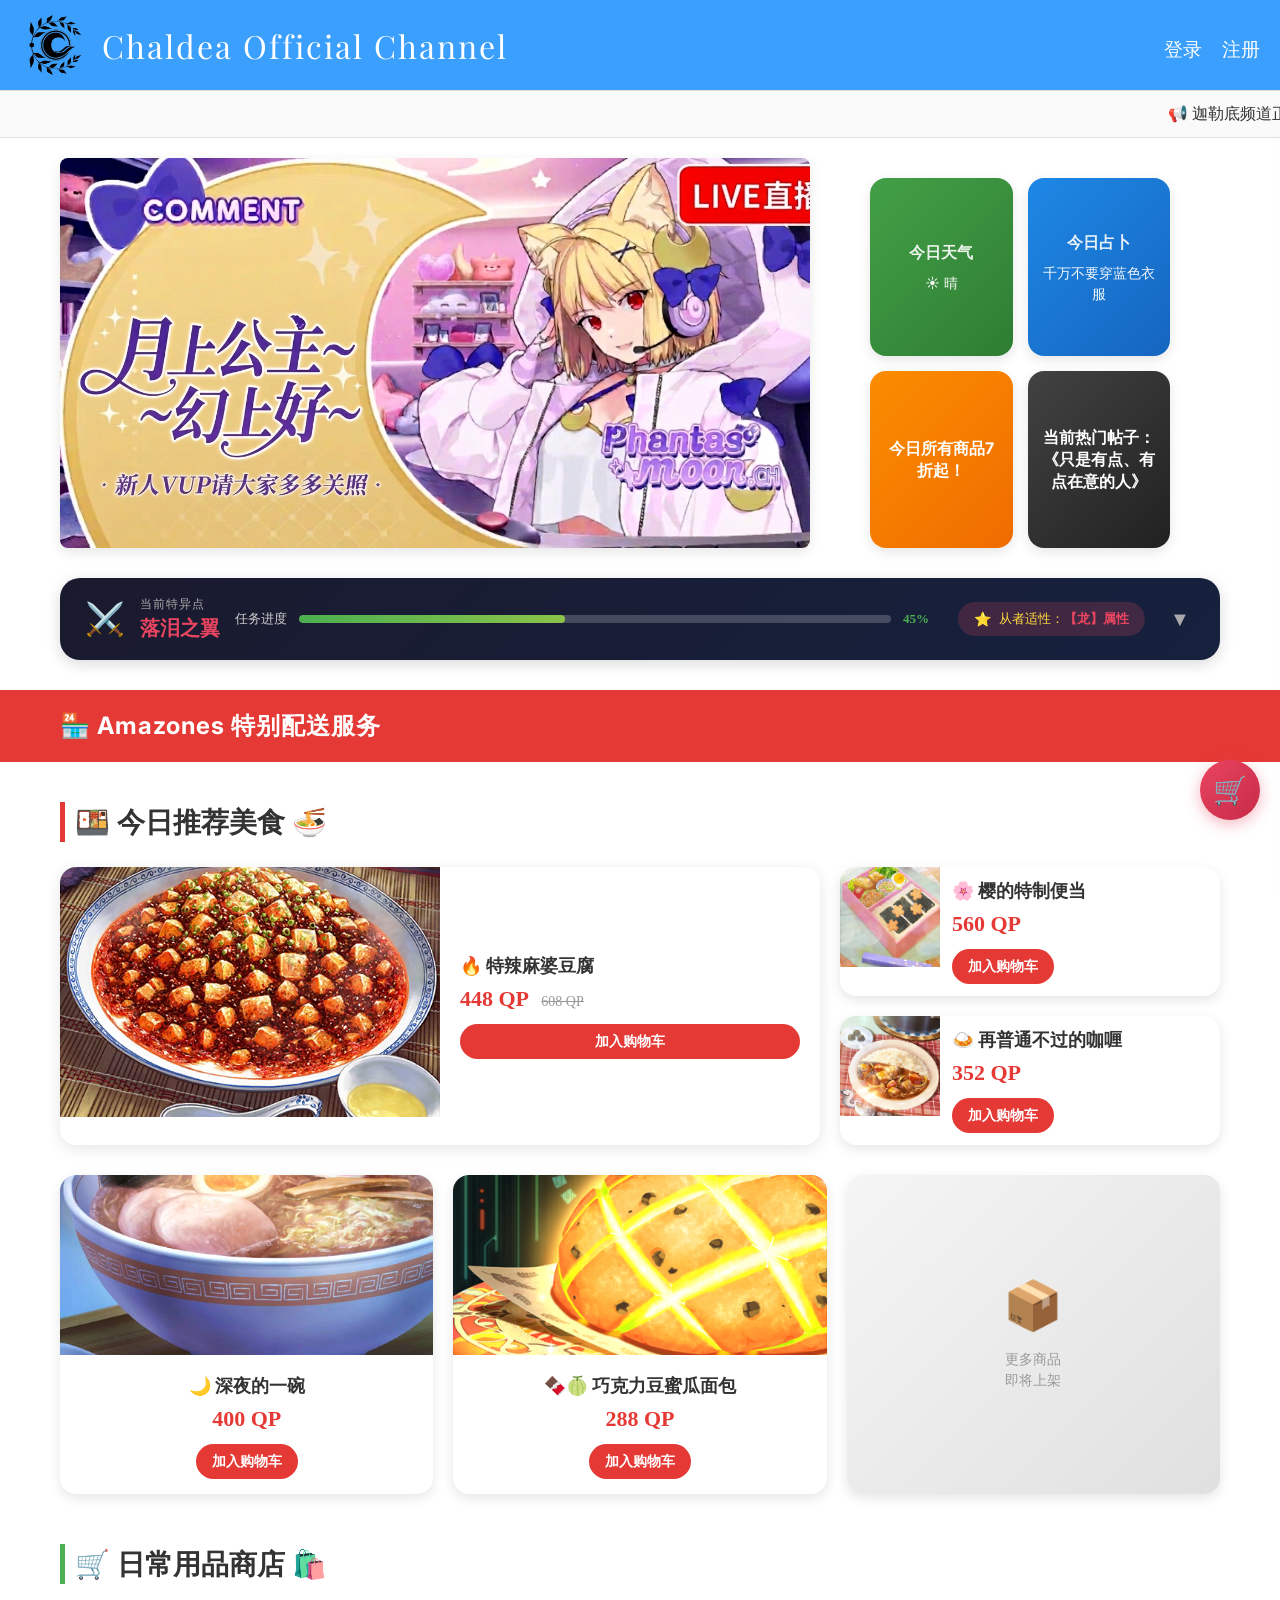
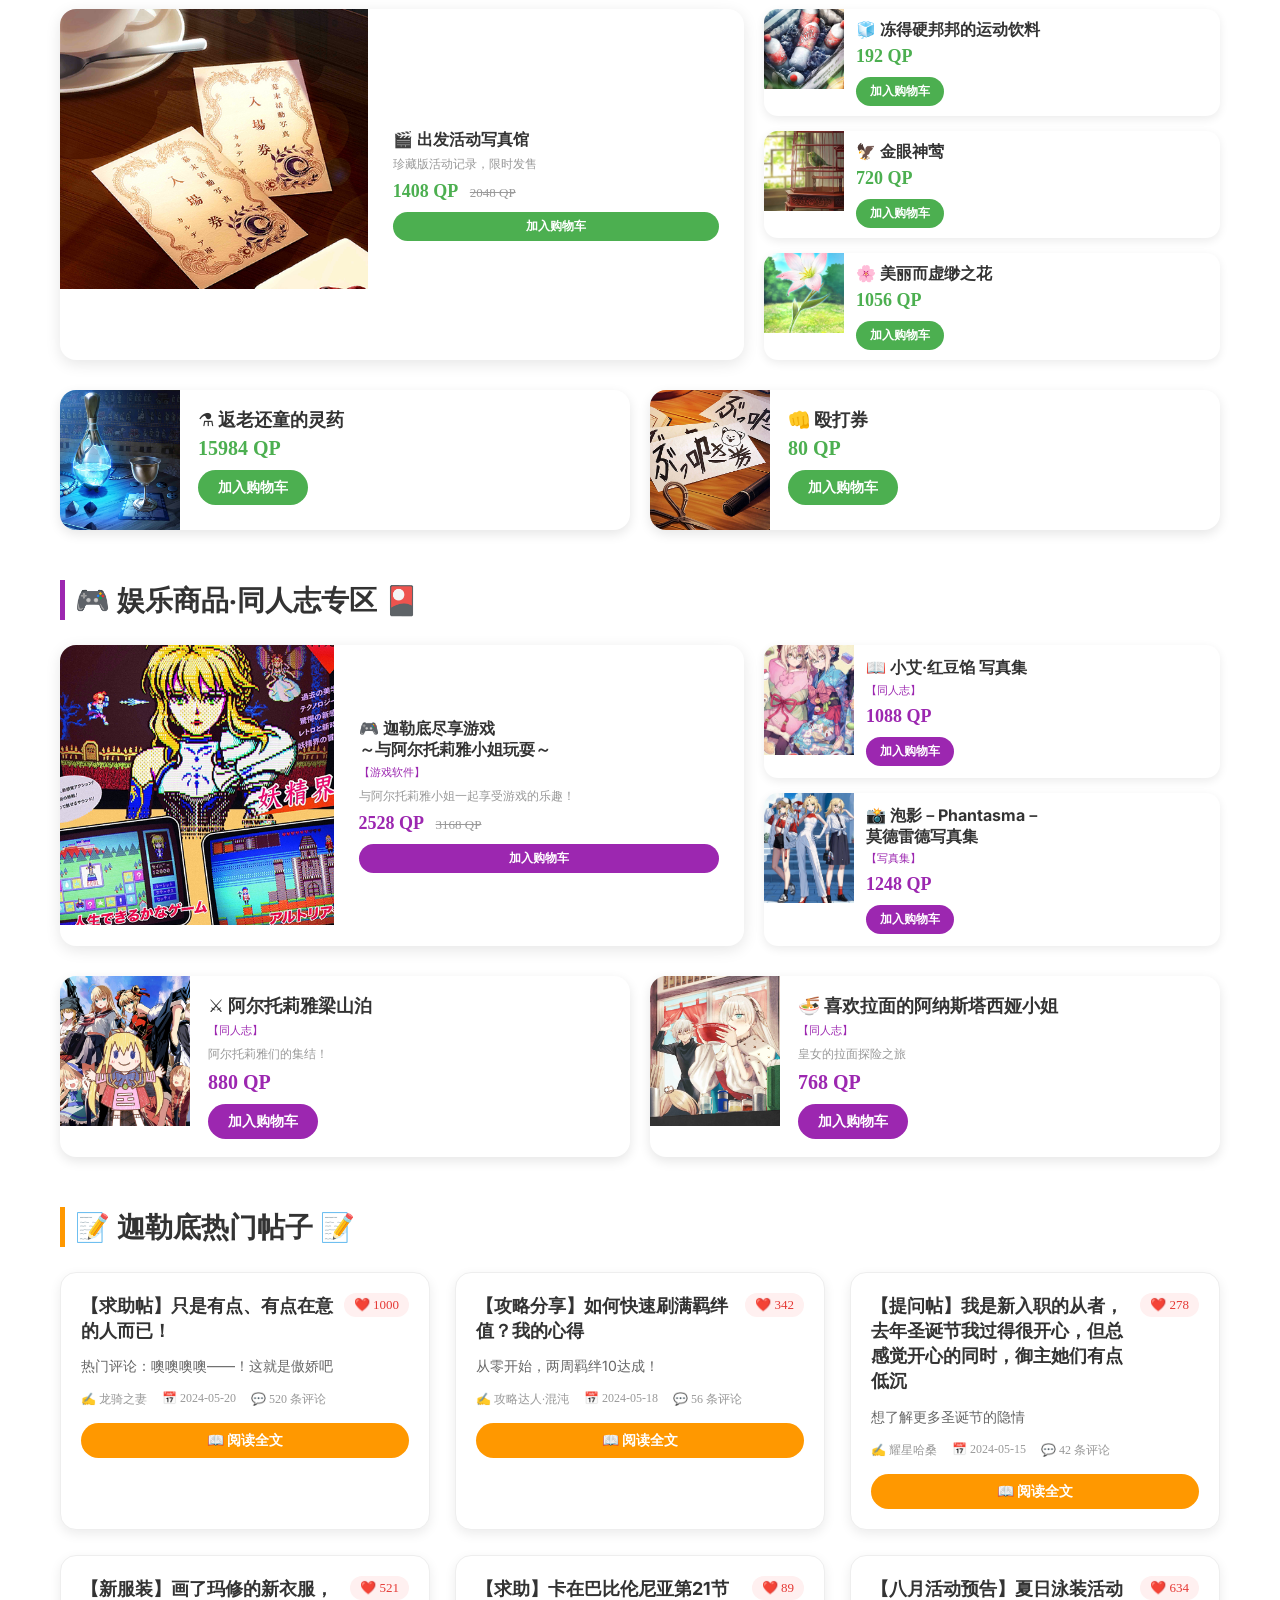
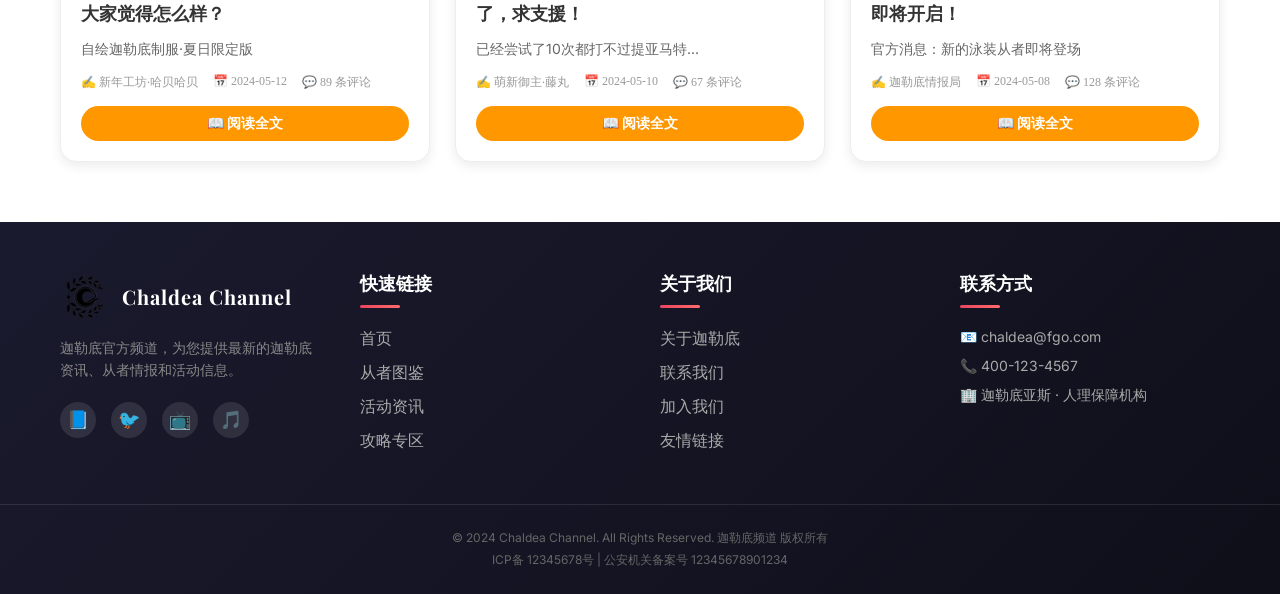
<file: index.html>
<!DOCTYPE html>
<html lang="zh-cn">
<head>
    <meta charset="UTF-8">
    <meta name="viewport" content="width=device-width, initial-scale=1.0">
    <title>Chaldea Channel-迦勒底频道</title>
    
    <!-- 设置网站图标（favicon） -->
    <link rel="icon" type="image/png" href="images/迦勒底.png">
    <link rel="shortcut icon" type="image/png" href="images/迦勒底.png">
    
    <!-- 引入外部CSS文件 -->
    <link rel="stylesheet" href="css/web.css">
    
    <style>
        * {
            margin: 0;
            padding: 0;
            box-sizing: border-box;
        }

        html, body {
            width: 100%;
            height: 100%;
            margin: 0;
            padding: 0;
            border: 0;
        }

        body {
            background-color: #ffffff;
            padding: 0;
            margin: 0;
            display: block;
            overflow-x: hidden;
        }

        .top-blue-bar {
            width: 100%;
            height: 90px; /* 修改：从60px增加到90px，避免图片溢出 */
            background-color: rgb(58, 159, 253);
            margin: 0;
            padding: 0;
            border: none;
            display: block;
            position: relative;
        }
        
        /* 修复图片高度和定位 */
        .logo-img {
            height: 70px;
            width: 70px;
            display: block;
            object-fit: contain; /* 保证图片比例 */
        }

        /* 优化移动端显示 */
        @media (max-width: 768px) {
            .channel-name {
                font-size: 20px !important;
            }
            .nav-link {
                font-size: 14px !important;
            }
            .nav-left {
                gap: 8px !important;
            }
        }

    </style>
</head>
<body>
    <div class="top-blue-bar">
        <!-- 左侧图片 -->
        <div class="nav-left">
            <img src="images/迦勒底.png" alt="迦勒底" class="logo-img">
            <span class="channel-name">Chaldea Official Channel</span>
        </div>
        <!-- 右侧登录注册 -->
        <div class="nav-right">
            <a href="#" class="nav-link">登录</a>
            <a href="#" class="nav-link">注册</a>
        </div>
    </div>

     <!-- BB倒计时 -->
<div id="bb-countdown-badge" style="
    display: none; 
    position: fixed; 
    top: 15px; 
    left: 50%; 
    transform: translateX(-50%); 
    background-color: #ff0033; 
    color: #ffffff; 
    padding: 10px 25px; 
    font-family: 'Courier New', Courier, monospace; 
    font-size: 22px; 
    font-weight: bold; 
    border-radius: 30px; 
    box-shadow: 0 4px 15px rgba(255, 0, 51, 0.5); 
    z-index: 99999; 
    align-items: center; 
    gap: 8px;
    letter-spacing: 1px;
    animation: pulse-border 1.5s infinite;
">
    <span id="bb-timer-text">00:15</span>
</div>

<style>
@keyframes pulse-border {
    0% { box-shadow: 0 4px 15px rgba(255, 0, 51, 0.5); transform: translateX(-50%) scale(1); }
    50% { box-shadow: 0 4px 25px rgba(255, 0, 51, 0.9); transform: translateX(-50%) scale(1.05); }
    100% { box-shadow: 0 4px 15px rgba(255, 0, 51, 0.5); transform: translateX(-50%) scale(1); }
}
</style>


    <!-- 滚动报幕区域 -->
    <div class="news-ticker">
        <div class="ticker-container">
            <div class="ticker-content" id="tickerContent">
                <span class="news-item">📢 迦勒底频道正式上线！感谢各位从者和御主的支持！</span>
                <span class="news-separator">✦</span>
                <span class="news-item">近日，御主藤丸立香昏迷在床上，其从者皆来探望，等御主醒来时竞在其枕边意外发现一个圣杯，御主表示我不到发生了什么</span>
                <span class="news-separator">✦</span>
                <span class="news-item">5月上旬，阿拉什、诸葛孔明和卡斯特因过度劳累而病倒，再次提醒广大从者们要注意身体</span>
                <span class="news-separator">✦</span>
                <span class="news-item">所长奥尔加玛丽、浅上藤乃、紫苑等人在特异点举行了炙烤蘑菇宴会，感兴趣的从者们可联系：11110000</span>
                <span class="news-separator">✦</span>
                <span class="news-item">爱尔奎特与希耶尔因小事在食堂争执了起来，饭堂员工卫宫好不容易劝阻了二人，事后希耶尔开心地吃起了咖喱并分享给爱尔奎特，爱尔奎特却言："我不吃咖喱。"双方再起了争执。</span>
                <span class="news-separator">✦</span>
                <span class="news-item">5月中旬，莉莉丝和玛修起了争执，二人在灵子模拟室打的不相上下，最后因莉莉丝一直用言语挑衅玛修，被玛修一个光炮打飞了</span>
                <span class="news-separator">✦</span>
                <span class="news-item">去年12月起，迦勒底各处出现许多类似猫的生物，形象酷似爱尔奎特，但爱尔奎特表示："欸~ 完全不知道这是什么生物呢 不过确实和我相像"经过迦勒底的一番调查，确认该生物名为喵姬</span>
                <span class="news-separator">✦</span>
                <span class="news-item">达芬奇亲提醒您，一定要小心网站上来路不明的商品销售信息，以免造成损失！</span>
                <span class="news-separator">✦</span>
                <span class="news-item">听闻最近出现的特异点里有死徒出现，希耶尔干劲满满地赶往特异点，但似乎没发现死徒的踪迹。据本人说："我只记得到达之后不小心碾碎了什么东西，原来那个就是死徒吗？"</span>
                <span class="news-separator">✦</span>
            </div>
        </div>
    </div>

    <!-- 轮播图和功能块行容器 -->
    <div class="content-row">
        <!-- 轮播图区域 -->
        <div class="carousel-section">
            <div class="carousel-container">
                <div class="carousel-wrapper" id="carouselWrapper">

                    <div class="carousel-slide">
                        <a href="live.html">
                            <img src="images/轮换_直播.png" alt="直播间">
                        </a>
                    </div>

                    <div class="carousel-slide">
                        <img src="images/轮换_旅游.png" alt="玛修">
                    </div>
                </div>
            </div>
        </div>

         <!-- 功能矩形块区域 -->
        <div class="feature-grid">
            <div class="feature-item feature-green">
                <div class="weather-text">
                    <div class="weather-title">今日天气</div>
                    <div class="weather-info">☀️ 晴</div>
                </div>
            </div>
            <div class="feature-item feature-blue">
                <div class="zhanbu-text">
                    <div class="weather-title">今日占卜</div>
                    <div class="weather-info">千万不要穿蓝色衣服</div>
                </div>
            </div>
            <div class="feature-item feature-yellow">今日所有商品7折起！</div>
            <div class="feature-item feature-black">当前热门帖子：《只是有点、有点在意的人》</div>
        </div>  <!-- ← 这里要闭合 feature-grid -->
    </div>  <!-- ← 这里要闭合 content-row -->


    <!-- 迦勒底作战任务板块（可折叠） -->
    <div class="mission-board">
        <!-- 折叠按钮区域 - 始终可见 -->
        <div class="mission-collapse-header" id="missionHeader">
            <div class="mission-preview">
                <div class="preview-left">
                    <span class="mission-icon">⚔️</span>
                    <div class="preview-info">
                        <div class="preview-title">当前特异点</div>
                        <div class="preview-name">落泪之翼</div>
                    </div>
                </div>
                <div class="preview-center">
                    <div class="preview-progress">
                        <span class="progress-text">任务进度</span>
                        <div class="progress-bar-small">
                            <div class="progress-fill-small" style="width: 45%;"></div>
                        </div>
                        <span class="progress-percent">45%</span>
                    </div>
                </div>
                <div class="preview-right">
                    <div class="preview-suitability">
                        <span class="suitability-icon">⭐</span>
                        <span class="suitability-text">从者适性：<strong>【龙】属性</strong></span>
                    </div>
                    <div class="collapse-icon" id="collapseIcon">▼</div>
                </div>
            </div>
        </div>
        
        <!-- 详细内容 - 默认隐藏 -->
        <div class="mission-detail" id="missionDetail">
            <div class="mission-content">
                <!-- 左侧：特异点信息 -->
                <div class="mission-info">
                    <div class="info-card">
                        <div class="info-label">📌 当前特异点</div>
                        <div class="info-value special-name">落泪之翼</div>
                    </div>
                    <div class="info-row">
                        <div class="info-card half">
                            <div class="info-label">📍 发生地点</div>
                            <div class="info-value">迦勒底亚斯 · 北美大陆（修正后）</div>
                        </div>
                        <div class="info-card half">
                            <div class="info-label">⏰ 发生时间</div>
                            <div class="info-value">A.D. 2024 · 特异点F之后</div>
                        </div>
                    </div>
                    <div class="info-row">
                        <div class="info-card half">
                            <div class="info-label">📅 任务持续时间</div>
                            <div class="info-value">2024.05.25 - 2024.06.08</div>
                        </div>
                        <div class="info-card half">
                            <div class="info-label">⚠️ 危险等级</div>
                            <div class="info-value danger-level">EX ⚡⚡⚡</div>
                        </div>
                    </div>
                    <div class="info-card full">
                        <div class="info-label">📝 任务概要</div>
                        <div class="info-value">观测到未知的特异点波动，疑似与失落之翼有关。该特异点中出现了大量【龙】属性的敌人，需要优先编入具备龙属性特攻的从者。</div>
                    </div>
                </div>
                
                <!-- 右侧：从者适性 -->
                <div class="mission-suitability">
                    <div class="suitability-title">⭐ 从者适性分析 ⭐</div>
                    <div class="suitability-content">
                        <div class="suitability-tag recommend">
                            <span class="tag-icon">✅</span>
                            <span class="tag-text">优先推荐</span>
                            <span class="tag-desc">持有【龙】属性的从者</span>
                        </div>
                        <div class="suitability-list">
                            <div class="servant-item">
                                <div class="servant-icon">🐉</div>
                                <div class="servant-name">阿尔托莉雅</div>
                                <div class="servant-reason">龙属性 + 对龙特攻</div>
                            </div>
                            <div class="servant-item">
                                <div class="servant-icon">🦕</div>
                                <div class="servant-name">齐格飞</div>
                                <div class="servant-reason">对龙特攻（屠龙者）</div>
                            </div>
                            <div class="servant-item">
                                <div class="servant-icon">⚔️</div>
                                <div class="servant-name">莫德雷德</div>
                                <div class="servant-reason">龙属性 + 高爆发</div>
                            </div>
                            <div class="servant-item">
                                <div class="servant-icon">🏹</div>
                                <div class="servant-name">伊丽莎白</div>
                                <div class="servant-reason">龙属性 + 辅助能力</div>
                            </div>
                        </div>
                        <div class="suitability-warning">
                            <span class="warning-icon">⚠️</span>
                            <span class="warning-text">注意：本次任务禁止编入【兽】属性从者，可能会引发不可预知的反应。</span>
                        </div>
                    </div>
                </div>
            </div>
            
            <!-- 进度条 -->
            <div class="mission-progress">
                <div class="progress-label">任务完成度</div>
                <div class="progress-bar-bg">
                    <div class="progress-bar-fill" style="width: 45%;"></div>
                </div>
                <div class="progress-stats">
                    <span>已完成：45%</span>
                    <span>剩余：55%</span>
                    <span>预计剩余时间：7天</span>
                </div>
            </div>
        </div>
    </div>
        
    
    <!-- Amazones 特别配送服务横框 -->
    <!-- 红色大横框 -->
    <div class="red-bar">
        <div class="red-bar-text">🏪 Amazones 特别配送服务</div>
    </div>

    <!-- 👇 美食外卖选购区域 👇 -->
    <div class="food-menu">
        <div class="food-menu-title">🍱 今日推荐美食 🍜</div>
        
        <!-- 第一行：左边大图 + 右边两个小图 -->
        <div class="food-row food-row-first">
            <!-- 左边大图：特辣麻婆豆腐 -->
            <div class="food-card food-card-large">
                <img src="images/特辣麻婆豆腐.png" alt="特辣麻婆豆腐">
                <div class="food-info">
                    <div class="food-name">🔥 特辣麻婆豆腐</div>
                    <div class="food-price">448 QP <span class="food-origin-price">608 QP</span></div>
                    <button class="order-btn">加入购物车</button>
                </div>
            </div>
            
            <!-- 右边两个小图 -->
            <div class="food-small-group">
                <div class="food-card food-card-small">
                    <img src="images/樱的特制便当.png" alt="樱的特制便当">
                    <div class="food-info">
                        <div class="food-name">🌸 樱的特制便当</div>
                        <div class="food-price">560 QP</div>
                        <button class="order-btn">加入购物车</button>
                    </div>
                </div>
                <div class="food-card food-card-small">
                    <img src="images/再普通不过的咖喱.png" alt="再普通不过的咖喱">
                    <div class="food-info">
                        <div class="food-name">🍛 再普通不过的咖喱</div>
                        <div class="food-price">352 QP</div>
                        <button class="order-btn">加入购物车</button>
                    </div>
                </div>
            </div>
        </div>
        
        <!-- 第二行：三个均匀排列的商品 -->
        <div class="food-row food-row-second">
            <div class="food-card food-card-medium">
                <img src="images/深夜的一碗.png" alt="深夜的一碗">
                <div class="food-info">
                    <div class="food-name">🌙 深夜的一碗</div>
                    <div class="food-price">400 QP</div>
                    <button class="order-btn">加入购物车</button>
                </div>
            </div>
            <div class="food-card food-card-medium">
                <img src="images/巧克力豆蜜瓜面包.png" alt="巧克力豆蜜瓜面包">
                <div class="food-info">
                    <div class="food-name">🍫🍈 巧克力豆蜜瓜面包</div>
                    <div class="food-price">288 QP</div>
                    <button class="order-btn">加入购物车</button>
                </div>
            </div>
            <div class="food-card food-card-medium food-placeholder">
                <div class="coming-soon">
                    <span>📦</span>
                    <p>更多商品<br>即将上架</p>
                </div>
            </div>
        </div>
    </div>


        <!-- 👇 日常用品购买区域 👇 -->
    <div class="daily-goods">
        <div class="daily-goods-title">🛒 日常用品商店 🛍️</div>
        
        <!-- 第一行：左边大图 -->
        <div class="daily-row daily-row-first">
            <!-- 左边大图：出发活动写真馆 -->
            <div class="daily-card daily-card-large">
                <img src="images/出发活动写真馆.png" alt="出发活动写真馆">
                <div class="daily-info">
                    <div class="daily-name">🎬 出发活动写真馆</div>
                    <div class="daily-desc">珍藏版活动记录，限时发售</div>
                    <div class="daily-price">1408 QP <span class="daily-origin-price">2048 QP</span></div>
                    <button class="daily-order-btn">加入购物车</button>
                </div>
            </div>
            
            <!-- 右边三个小图（竖向排列） -->
            <div class="daily-small-group">
                <div class="daily-card daily-card-small">
                    <img src="images/冻得硬邦邦的运动饮料.png" alt="冻得硬邦邦的运动饮料">
                    <div class="daily-info">
                        <div class="daily-name">🧊 冻得硬邦邦的运动饮料</div>
                        <div class="daily-price">192 QP</div>
                        <button class="daily-order-btn">加入购物车</button>
                    </div>
                </div>
                <div class="daily-card daily-card-small">
                    <img src="images/金眼神莺.png" alt="金眼神莺">
                    <div class="daily-info">
                        <div class="daily-name">🦅 金眼神莺</div>
                        <div class="daily-price">720 QP</div>
                        <button class="daily-order-btn">加入购物车</button>
                    </div>
                </div>
                <div class="daily-card daily-card-small">
                    <img src="images/美丽而虚缈之花.png" alt="美丽而虚缈之花">
                    <div class="daily-info">
                        <div class="daily-name">🌸 美丽而虚缈之花</div>
                        <div class="daily-price">1056 QP</div>
                        <button class="daily-order-btn">加入购物车</button>
                    </div>
                </div>
            </div>
        </div>
        
        <!-- 第二行：两个商品并排 -->
        <div class="daily-row daily-row-second">
            <div class="daily-card daily-card-medium">
                <img src="images/返老还童的灵药.png" alt="返老还童的灵药">
                <div class="daily-info">
                    <div class="daily-name">⚗️ 返老还童的灵药</div>
                    <div class="daily-price">15984 QP</div>
                    <button class="daily-order-btn">加入购物车</button>
                </div>
            </div>
            <div class="daily-card daily-card-medium">
                <img src="images/殴打券.png" alt="殴打券">
                <div class="daily-info">
                    <div class="daily-name">👊 殴打券</div>
                    <div class="daily-price">80 QP</div>
                    <button class="daily-order-btn">加入购物车</button>
                </div>
            </div>
        </div>
    </div>


    <!-- 👇 娱乐商品（同人志/游戏）区域 👇 -->
    <div class="entertainment-goods">
        <div class="entertainment-title">🎮 娱乐商品·同人志专区 🎴</div>
        
        <!-- 第一行：左边大图 -->
        <div class="entertainment-row entertainment-row-first">
            <div class="entertainment-card entertainment-card-large">
                <img src="images/迦勒底尽享游戏_～与阿尔托莉雅小姐玩耍～.png" alt="迦勒底尽享游戏～与阿尔托莉雅小姐玩耍～">
                <div class="entertainment-info">
                    <div class="entertainment-name">🎮 迦勒底尽享游戏<br>～与阿尔托莉雅小姐玩耍～</div>
                    <div class="entertainment-type">【游戏软件】</div>
                    <div class="entertainment-desc">与阿尔托莉雅小姐一起享受游戏的乐趣！</div>
                    <div class="entertainment-price">2528 QP <span class="entertainment-origin-price">3168 QP</span></div>
                    <button class="entertainment-order-btn">加入购物车</button>
                </div>
            </div>
            
            <div class="entertainment-small-group">
                <div class="entertainment-card entertainment-card-small">
                    <img src="images/小艾_红豆馅_写真集.png" alt="小艾_红豆馅_写真集">
                    <div class="entertainment-info">
                        <div class="entertainment-name">📖 小艾·红豆馅 写真集</div>
                        <div class="entertainment-type">【同人志】</div>
                        <div class="entertainment-price">1088 QP</div>
                        <button class="entertainment-order-btn">加入购物车</button>
                    </div>
                </div>
                <div class="entertainment-card entertainment-card-small">
                    <img src="images/泡影－Phantasma－莫德雷德写真集.png" alt="泡影－Phantasma－莫德雷德写真集">
                    <div class="entertainment-info">
                        <div class="entertainment-name">📸 泡影－Phantasma－<br>莫德雷德写真集</div>
                        <div class="entertainment-type">【写真集】</div>
                        <div class="entertainment-price">1248 QP</div>
                        <button class="entertainment-order-btn">加入购物车</button>
                    </div>
                </div>
            </div>
        </div>
        
        <!-- 第二行：两个商品并排 -->
        <div class="entertainment-row entertainment-row-second">
            <div class="entertainment-card entertainment-card-medium">
                <img src="images/阿尔托莉雅梁山泊.png" alt="阿尔托莉雅梁山泊">
                <div class="entertainment-info">
                    <div class="entertainment-name">⚔️ 阿尔托莉雅梁山泊</div>
                    <div class="entertainment-type">【同人志】</div>
                    <div class="entertainment-desc">阿尔托莉雅们的集结！</div>
                    <div class="entertainment-price">880 QP</div>
                    <button class="entertainment-order-btn">加入购物车</button>
                </div>
            </div>
            <div class="entertainment-card entertainment-card-medium">
                <img src="images/喜欢拉面的阿纳斯塔西娅小姐.png" alt="喜欢拉面的阿纳斯塔西娅小姐">
                <div class="entertainment-info">
                    <div class="entertainment-name">🍜 喜欢拉面的阿纳斯塔西娅小姐</div>
                    <div class="entertainment-type">【同人志】</div>
                    <div class="entertainment-desc">皇女的拉面探险之旅</div>
                    <div class="entertainment-price">768 QP</div>
                    <button class="entertainment-order-btn">加入购物车</button>
                </div>
            </div>
        </div>
    </div>


        <!-- 👇 在这里添加帖子板块 👇 -->
    <div class="posts-section">
        <div class="posts-title">📝 迦勒底热门帖子 📝</div>
        <div class="posts-list" id="postsList"></div>
        <div id="postModal" class="post-modal">
            <div class="post-modal-content">
                <div class="post-modal-header">
                    <h3 id="modalTitle"></h3>
                    <span class="post-modal-close" onclick="closePostModal()">&times;</span>
                </div>
                <div class="post-modal-body" id="modalContent"></div>
                <!-- 评论区域 -->
                <div class="post-comments-section" id="postCommentsSection">
                    <div class="comments-title">💬 评论区</div>
                    <div class="comments-list" id="commentsList"></div>
                    <div class="comment-input-area">
                        <textarea id="commentText" placeholder="写下你的评论..." rows="3"></textarea>
                        <button class="submit-comment-btn" onclick="submitComment()">发表评论</button>
                    </div>
                </div>
            </div>
        </div>


        <!-- ========== 登录弹窗 ========== -->
    <div id="loginModal" class="auth-modal">
        <div class="auth-modal-content">
            <div class="auth-modal-header">
                <h3>🔐 登录迦勒底频道</h3>
                <span class="auth-close" onclick="closeLoginModal()">&times;</span>
            </div>
            <div class="auth-modal-body">
                <div class="auth-tabs">
                    <button class="auth-tab active" onclick="switchAuthTab('login')">登录</button>
                    <button class="auth-tab" onclick="switchAuthTab('register')">注册</button>
                </div>
                
                <!-- 登录表单 -->
                <div id="loginForm" class="auth-form">
                    <div class="input-group">
                        <label>📝 用户名</label>
                        <input type="text" id="loginUsername" placeholder="请输入用户名">
                    </div>
                    <div class="input-group">
                        <label>🔒 密码</label>
                        <input type="password" id="loginPassword" placeholder="请输入密码">
                    </div>
                    <button class="auth-btn" onclick="doLogin()">登 录</button>
                    <p id="loginMsg" class="auth-msg"></p>
                </div>
                
                <!-- 注册表单 -->
                <div id="registerForm" class="auth-form" style="display: none;">
                    <div class="input-group">
                        <label>👤 用户名</label>
                        <input type="text" id="regName" placeholder="请输入用户名">
                    </div>
                    <div class="input-group">
                        <label>🏷️ 身份</label>
                        <div class="radio-group">
                            <label class="radio-label">
                                <input type="radio" name="role" value="从者" checked> ⚔️ 从者
                            </label>
                            <label class="radio-label">
                                <input type="radio" name="role" value="职员"> 🏢 职员
                            </label>
                        </div>
                    </div>
                    <div class="input-group">
                        <label>🔒 密码</label>
                        <input type="password" id="regPassword" placeholder="请输入密码">
                    </div>
                    <div class="input-group">
                        <label>✓ 确认密码</label>
                        <input type="password" id="regConfirmPassword" placeholder="请再次输入密码">
                    </div>
                    <button class="auth-btn" onclick="doRegister()">注 册</button>
                    <p id="registerMsg" class="auth-msg"></p>
                </div>
            </div>
        </div>
    </div>

    

</div>

        <!-- ========== 页脚 ========== -->
    <footer class="footer">
        <div class="footer-content">
            <div class="footer-section">
                <div class="footer-logo">
                    <img src="images/迦勒底.png" alt="迦勒底" class="footer-logo-img">
                    <span class="footer-site-name">Chaldea Channel</span>
                </div>
                <p class="footer-desc">迦勒底官方频道，为您提供最新的迦勒底资讯、从者情报和活动信息。</p>
                <div class="footer-social">
                    <a href="#" class="social-link">📘</a>
                    <a href="#" class="social-link">🐦</a>
                    <a href="#" class="social-link">📺</a>
                    <a href="#" class="social-link">🎵</a>
                </div>
            </div>
            
            <div class="footer-section">
                <h4>快速链接</h4>
                <ul>
                    <li><a href="#">首页</a></li>
                    <li><a href="#">从者图鉴</a></li>
                    <li><a href="#">活动资讯</a></li>
                    <li><a href="#">攻略专区</a></li>
                </ul>
            </div>
            
            <div class="footer-section">
                <h4>关于我们</h4>
                <ul>
                    <li><a href="#">关于迦勒底</a></li>
                    <li><a href="#">联系我们</a></li>
                    <li><a href="#">加入我们</a></li>
                    <li><a href="#">友情链接</a></li>
                </ul>
            </div>
            
            <div class="footer-section">
                <h4>联系方式</h4>
                <ul class="contact-info">
                    <li>📧 chaldea@fgo.com</li>
                    <li>📞 400-123-4567</li>
                    <li>🏢 迦勒底亚斯 · 人理保障机构</li>
                </ul>
            </div>
        </div>
        
        <div class="footer-bottom">
            <p>&copy; 2024 Chaldea Channel. All Rights Reserved. 迦勒底频道 版权所有</p>
            <p>ICP备 12345678号 | 公安机关备案号 12345678901234</p>
        </div>
    </footer>

        <!-- ========== 购物车浮标 ========== -->
    <div class="cart-float" id="cartFloat" onclick="toggleCartSidebar()">
        <div class="cart-icon">
            🛒
        </div>
        <span class="cart-badge" id="cartBadge">0</span>
    </div>

    <!-- ========== 购物车侧边栏 ========== -->
    <div class="cart-sidebar" id="cartSidebar">
        <div class="cart-sidebar-header">
            <h3>🛒 购物车</h3>
            <button class="cart-close" onclick="toggleCartSidebar()">&times;</button>
        </div>
        <div class="cart-sidebar-body" id="cartItemsList">
            <div class="cart-empty">
                🛍️ 购物车还是空的<br>
                快去添加一些商品吧！
            </div>
        </div>
        <div class="cart-sidebar-footer" id="cartFooter" style="display: none;">
            <div class="cart-total">
                <span>总计：</span>
                <span class="cart-total-price" id="cartTotalPrice">￥0</span>
            </div>
            <button class="cart-checkout" onclick="checkout()">去结算</button>
            <button class="cart-clear" onclick="clearCart()">清空购物车</button>
        </div>
    </div>

    <!-- 遮罩层 -->
    <div class="cart-overlay" id="cartOverlay" onclick="toggleCartSidebar()"></div>

    <script>
        // 滚动报幕脚本
        const tickerContent = document.getElementById('tickerContent');
        const tickerContainer = document.querySelector('.ticker-container');
        
        let speed = 1.5;
        let currentPosition = 0;
        let animationId = null;
        let isScrolling = true;
        
        let contentWidth = tickerContent.scrollWidth;
        let containerWidth = tickerContainer.clientWidth;
        
        currentPosition = containerWidth;
        tickerContent.style.transform = `translateX(${currentPosition}px)`;
        
        function scrollNews() {
            if (!isScrolling) return;
            currentPosition -= speed;
            if (currentPosition <= -contentWidth) {
                currentPosition = containerWidth;
            }
            tickerContent.style.transform = `translateX(${currentPosition}px)`;
            animationId = requestAnimationFrame(scrollNews);
        }
        
        window.addEventListener('resize', function() {
            contentWidth = tickerContent.scrollWidth;
            containerWidth = tickerContainer.clientWidth;
            if (currentPosition <= -contentWidth) {
                currentPosition = containerWidth;
                tickerContent.style.transform = `translateX(${currentPosition}px)`;
            }
        });
        
        tickerContainer.addEventListener('mouseenter', function() {
            isScrolling = false;
            if (animationId) {
                cancelAnimationFrame(animationId);
                animationId = null;
            }
        });
        
        tickerContainer.addEventListener('mouseleave', function() {
            if (!isScrolling) {
                isScrolling = true;
                animationId = requestAnimationFrame(scrollNews);
            }
        });
        
        animationId = requestAnimationFrame(scrollNews);
        
        // 轮播图脚本
        let currentSlide = 0;
        const slides = document.querySelectorAll('.carousel-slide');
        const wrapper = document.getElementById('carouselWrapper');
        const totalSlides = slides.length;
        
        // 添加循环克隆（可选，实现无缝轮播）
        if (totalSlides > 1) {
            // 克隆第一张和最后一张实现无缝循环
            const firstClone = slides[0].cloneNode(true);
            const lastClone = slides[totalSlides - 1].cloneNode(true);
            wrapper.appendChild(firstClone);
            wrapper.insertBefore(lastClone, slides[0]);
            
            // 重新获取slides
            const newSlides = document.querySelectorAll('.carousel-slide');
            const newTotalSlides = newSlides.length;
            
            // 设置初始位置到真正的第一张
            wrapper.style.transform = `translateX(-100%)`;
            currentSlide = 1;
            
            function nextSlide() {
                currentSlide++;
                wrapper.style.transform = `translateX(-${currentSlide * 100}%)`;
                wrapper.style.transition = 'transform 0.5s ease-in-out';
                
                // 到达克隆的末尾时，瞬间跳回
                if (currentSlide === newTotalSlides - 1) {
                    setTimeout(() => {
                        wrapper.style.transition = 'none';
                        currentSlide = 1;
                        wrapper.style.transform = `translateX(-${currentSlide * 100}%)`;
                        setTimeout(() => {
                            wrapper.style.transition = 'transform 0.5s ease-in-out';
                        }, 50);
                    }, 500);
                }
                
                // 到达开头的克隆时，瞬间跳回
                if (currentSlide === 0) {
                    setTimeout(() => {
                        wrapper.style.transition = 'none';
                        currentSlide = newTotalSlides - 2;
                        wrapper.style.transform = `translateX(-${currentSlide * 100}%)`;
                        setTimeout(() => {
                            wrapper.style.transition = 'transform 0.5s ease-in-out';
                        }, 50);
                    }, 500);
                }
            }
            
            setInterval(nextSlide, 3000);
        } else {
            // 只有一张图片时，不轮播
            setInterval(nextSlide, 3000);
        }

            // ========== 帖子板块数据 ==========
    // 帖子数据数组
    const postsData = [
        {
            id: 1,
            title: "【求助帖】只是有点、有点在意的人而已！",
            summary: "热门评论：噢噢噢噢——！这就是傲娇吧",
            content: "首先感谢迦勒底还有这么个平台能供我诉说心事，不，其实也不算是心事啦。总而言之，事情的开端是某天早上，我像往常一样从房间里出来，正打算喝杯红茶并品鉴下新出的点心。这时，我看到那个人也在走廊里，他自然地冲着我微笑，我当然并没有感到什么害羞啊、什么爱慕之情，这种东西怎么可能产生嘛！那个英雄......一想到他的那张脸，我就觉得心烦！不过，还是说的有些过火了呢。咳咳，总之回到正题吧，不知道迦勒底的各位豪杰碰到这种情况会如何应对呢？每天这样应对那个人实在让我烦心，恳请各位能给出一些建议。......还有，嘛，快要夏天了嘛...就是说在泳衣方面的挑选也请多多指教了。虽然两个请求同时发表在一个帖子上，但是啊，绝对没任何关联噢！\n\n📸 附：被采纳建议会赏1000万QP\n\n再次麻烦大家了",
            author: "龙骑之妻",
            date: "2024-05-20",
            likes: 1000,
            comments: 520,
            commentsList: [
                { id: 1, author: "胡子宅", content: "噢噢噢噢——！这就是傲娇吧！", likes: 256, date: "2024-05-20", avatar: "👤" },
                { id: 2, author: "齐格飞", content: "遇到讨厌的人，确实会很麻烦呢", likes: 128, date: "2024-05-20", avatar: "🐉" },
                { id: 3, author: "爱意-布", content: "我完全能明白......有时会控制不住地用剑捅穿对方，呵呵...得尽快解决这种烦恼才好噢", likes: 89, date: "2024-05-21", avatar: "🛡️" },
                { id: 4, author: "纸蝙蝠", content: "虽说也轮不到我来说啦，这栋楼里的人是不是都有点不正常（？", likes: 45, date: "2024-05-21", avatar: "👨‍⚕️" }
            ]
        },
        {
            id: 2,
            title: "【攻略分享】如何快速刷满羁绊值？我的心得",
            summary: "从零开始，两周羁绊10达成！",
            content: "大家好，我是迦勒底的老御主了。今天分享下我的刷羁绊经验：\n\n1. 优先选择「迦勒底之门」的日常本\n2. 带上增加羁绊的礼装「午餐时光」\n3. 利用活动期间的加成\n4. 后排放置想要练羁绊的从者\n\n目前我已经刷满了5个从者的羁绊10，欢迎大家交流心得！",
            author: "攻略达人·混沌",
            date: "2024-05-18",
            likes: 342,
            comments: 56,
            commentsList: [
                { id: 1, author: "在意的魔术师", content: "总感觉在别的地方看到过其他的版本...", likes: 256, date: "2024-05-20", avatar: "👤" },
                { id: 2, author: "冥界女神", content: "如果能和御主一起去就好了", likes: 128, date: "2024-05-20", avatar: "🐉" },
                { id: 3, author: "蛾尔伏提", content: "呜哇~为了人理的未来，御主还真是勤劳呢", likes: 89, date: "2024-05-21", avatar: "🛡️" }
            ]
        },
        {
            id: 3,
            title: "【提问帖】我是新入职的从者，去年圣诞节我过得很开心，但总感觉开心的同时，御主她们有点低沉",
            summary: "想了解更多圣诞节的隐情",
            content: "感谢点开这个帖子的人，事情是这样的，圣诞节那天，我与其他从者一起帮忙布置圣诞节的装饰，也见到了当届和历届的圣诞老人。总而言之就是，大家打打闹闹玩的开心的同时也收到了圣诞礼物，但是当大家一起吃草莓蛋糕的时候，御主的脸好像闪过了什么，随后她和大家吃完后也带了一块回房间，我好在意",
            author: "耀星哈桑",
            date: "2024-05-15",
            likes: 278,
            comments: 42,
            commentsList: [
                { id: 1, author: "不死鸟", content: "这个啊......是和我们的前员工有关的事，不仅是藤丸那家伙，迦勒底的大家，包括我也十分尊敬他。", likes: 256, date: "2024-05-20", avatar: "👤" },
                { id: 2, author: "达芬奇亲", content: "那个人，在我的记忆中被称作笨蛋，也一直被特异点的从者们嫌弃。但是啊，那样的人大家在那时都愿意帮助他、回应他，因为一旦了解就能知道，他确实是个愚者，但是个从始至终都没有为自己考虑过的愚者", likes: 89, date: "2024-05-21", avatar: "🛡️" },
                { id: 3, author: "库哈哈", content: "死之余烬有时也会闪出火光，等待并心怀希望吧", likes: 128, date: "2024-05-20", avatar: "🐉" },
                { id: 2, author: "魔法☆梅莉", content: "过去，在我的直播间里时不时能看到他噢。最近变得有点冷清了呢。", likes: 128, date: "2024-05-20", avatar: "🐉" }
            ]
        },
        {
            id: 4,
            title: "【新服装】画了玛修的新衣服，大家觉得怎么样？",
            summary: "自绘迦勒底制服·夏日限定版",
            content: "最近天气热了，给玛修画了一套夏日制服！\n\n（图片：玛修夏日服设计图）\n\n灵感来源于海边的浪花和盾牌的纹路。\n吾等已经迫不及待地看到玛修穿上这身衣服的样子了，克莱恩小姐也激动得快要晕过去了\n\nPS：下次帮谁设计好呢？请各位在评论区告诉我～",
            author: "新年工坊·哈贝哈贝",
            date: "2024-05-12",
            likes: 521,
            comments: 89,
            commentsList: [
                { id: 1, author: "御主P", content: "很可爱的玛修，使我疯狂旋转！！！（附上玛修的可爱泳装照）", likes: 256, date: "2024-05-20", avatar: "👤" },
                { id: 2, author: "热情的唇", content: "如果能帮我设计的话...不，还是算了吧，毕竟我的尺码有点刁难人", likes: 128, date: "2024-05-20", avatar: "🐉" },
                { id: 3, author: "灵衣制作坊·克莱克莱", content: "虽说早早地就在哈贝那里看过了设计图，也帮忙制作了实物出来...但是亲眼看到服装穿在本人身上，真的是——好推！好尊！简直是绝配！啊，能把这样的衣服做出来真是太好了！！！", likes: 89, date: "2024-05-21", avatar: "🛡️" }
            ]
        },
        {
            id: 5,
            title: "【求助】卡在巴比伦尼亚第21节了，求支援！",
            summary: "已经尝试了10次都打不过提亚马特...",
            content: "如题，我的队伍配置：\n- 玛修（Lv80）\n- 吉尔伽美什（Lv90）\n- 支援找的梅林\n- 后备：贞德、阿拉什、学妹\n\n每次打到最后一管血就被团灭了，求大佬推荐阵容！\n\n或者有哪位御主能把强力从者挂支援位吗？万分感谢！",
            author: "萌新御主·藤丸",
            date: "2024-05-10",
            likes: 89,
            comments: 67,
            commentsList: [
                { id: 1, author: "古巴比伦术.超级贤王", content: "笨蛋，把那个神秘助战借用一下，肯定打得过！打不过，本王就再叫多几个本王过来好了", likes: 256, date: "2024-05-20", avatar: "👤" },
                { id: 2, author: "冥界女神", content: "欸欸欸——还打不过吗？！怎么办......我会再拼命一下的，坚持住，我立刻来", likes: 128, date: "2024-05-20", avatar: "🐉" },
                { id: 3, author: "提亚妈妈", content: "崽呀，在打另一个我的时候而陷入危机了吗？妈妈这就来帮你，还有你忘带的便当也给你带过来了，打完一起和大家分着吃吧", likes: 89, date: "2024-05-21", avatar: "🛡️" }
            ]
        },
        {
            id: 6,
            title: "【八月活动预告】夏日泳装活动即将开启！",
            summary: "官方消息：新的泳装从者即将登场",
            content: "据迦勒底官方消息，今年的夏日泳装活动将于八月开启！\n\n🌟 预计新从者：\n- ★5 嘴上不饶人的恶魔系狂战士\n- ★4 十分豪迈的船长\n- ★4 眼神带着些许危险气息的女王殿下\n\n🎁 登录奖励：\n活动期间每日登录送圣晶石×3\n\n准备好你们的圣晶石了吗？",
            author: "迦勒底情报局",
            date: "2024-05-08",
            likes: 634,
            comments: 128,
            commentsList: [
                { id: 1, author: "胡子宅", content: "终于到这个时候了——！夏天，泳装！可以肆无忌惮地看着漂亮小姐姐真hajsisnakdgsakka", likes: 256, date: "2024-05-20", avatar: "👤" },
                { id: 2, author: "御主P", content: "我推终于有泳装了！", likes: 128, date: "2024-05-20", avatar: "🐉" },
                { id: 3, author: "Light", content: "Master,夏天的时候要多注意补水噢", likes: 89, date: "2024-05-21", avatar: "🛡️" }
            ]
        }
    ];

        // 存储评论点赞的key
    const COMMENT_LIKES_KEY = 'chaldea_comment_likes';

    // 生成帖子列表HTML
    function renderPostsList() {
        const postsList = document.getElementById('postsList');
        if (!postsList) return;
        
        let html = '';
        postsData.forEach(post => {
            html += `
                <div class="post-card" data-id="${post.id}">
                    <div class="post-card-header">
                        <h3 class="post-title">${post.title}</h3>
                        <span class="post-likes">❤️ ${post.likes}</span>
                    </div>
                    <div class="post-summary">${post.summary}</div>
                    <div class="post-meta">
                        <span>✍️ ${post.author}</span>
                        <span>📅 ${post.date}</span>
                        <span>💬 ${post.comments} 条评论</span>
                    </div>
                    <button class="view-post-btn" onclick="viewPost(${post.id})">📖 阅读全文</button>
                </div>
            `;
        });
        postsList.innerHTML = html;
    }

    // 查看帖子内容
    function viewPost(postId) {
        const post = postsData.find(p => p.id === postId);
        if (!post) return;
        
        // 设置弹窗内容
        document.getElementById('modalTitle').innerHTML = post.title;
        
        // 格式化内容（保留换行）
        const contentHtml = `
            <div class="post-detail-meta">
                <span>✍️ 作者：${post.author}</span>
                <span>📅 发布时间：${post.date}</span>
                <span>❤️ 点赞：${post.likes}</span>
                <span>💬 评论：${post.commentsList ? post.commentsList.length : 0} 条评论</span>
            </div>
            <div class="post-detail-content">
                ${post.content.replace(/\n/g, '<br>')}
            </div>
            <div class="post-detail-footer">
                <button class="like-btn" onclick="likePost(${post.id})">👍 点赞</button>
            </div>
        `;
        
        document.getElementById('modalContent').innerHTML = contentHtml;
        
        // 显示评论区域
        renderComments(postId);
        
        // 保存当前帖子ID，用于发表评论
        window.currentPostId = postId;
        
        // 显示弹窗
        document.getElementById('postModal').style.display = 'block';
        document.body.style.overflow = 'hidden';
    }
    
    // 渲染评论列表
    function renderComments(postId) {
        const post = postsData.find(p => p.id === postId);
        const commentsListDiv = document.getElementById('commentsList');
        
        // 如果评论区元素不存在，就不执行
        if (!commentsListDiv) return;
        
        if (!post || !post.commentsList || post.commentsList.length === 0) {
            commentsListDiv.innerHTML = '<div class="no-comments">还没有评论，快来抢沙发吧~</div>';
            return;
        }
        
        // 获取评论点赞状态
        const likedComments = JSON.parse(localStorage.getItem(COMMENT_LIKES_KEY) || '{}');
        
        let html = '';
        post.commentsList.forEach(comment => {
            const isLiked = likedComments[`${postId}_${comment.id}`] || false;
            html += `
                <div class="comment-item" data-comment-id="${comment.id}">
                    <div class="comment-avatar">${comment.avatar || '👤'}</div>
                    <div class="comment-content">
                        <div class="comment-header">
                            <span class="comment-author">${comment.author}</span>
                            <span class="comment-date">${comment.date}</span>
                        </div>
                        <div class="comment-text">${comment.content}</div>
                        <div class="comment-footer">
                            <button class="comment-like-btn ${isLiked ? 'liked' : ''}" onclick="likeComment(${postId}, ${comment.id})">
                                👍 ${comment.likes || 0}
                            </button>
                        </div>
                    </div>
                </div>
            `;
        });
        
        commentsListDiv.innerHTML = html;
    }

        // 关闭帖子详情弹窗
    function closePostModal() {
        const modal = document.getElementById('postModal');
        if (modal) {
            modal.style.display = 'none';
            document.body.style.overflow = 'auto';
        }
    }

    // 点赞帖子
    function likePost(postId) {
        const post = postsData.find(p => p.id === postId);
        if (post) {
            post.likes++;
            // 刷新帖子列表
            renderPostsList();
            // 如果弹窗是打开的，刷新弹窗内容
            const modal = document.getElementById('postModal');
            if (modal && modal.style.display === 'block') {
                // 重新渲染当前帖子内容
                const currentPostId = window.currentPostId;
                if (currentPostId === postId) {
                    viewPost(postId);
                }
            }
            showToast('点赞成功！');
        }
    }

    // 统一处理所有弹窗的点击外部关闭
    window.addEventListener('click', function(event) {
        const postModal = document.getElementById('postModal');
        if (event.target === postModal) {
            closePostModal();
        }
        const loginModal = document.getElementById('loginModal');
        if (event.target === loginModal) {
            closeLoginModal();
        }
    });
    
    // 点赞评论
    function likeComment(postId, commentId) {
        const post = postsData.find(p => p.id === postId);
        const comment = post.commentsList.find(c => c.id === commentId);
        
        if (comment) {
            const likedComments = JSON.parse(localStorage.getItem(COMMENT_LIKES_KEY) || '{}');
            const key = `${postId}_${commentId}`;
            
            if (likedComments[key]) {
                // 取消点赞
                likedComments[key] = false;
                comment.likes = (comment.likes || 0) - 1;
            } else {
                // 点赞
                likedComments[key] = true;
                comment.likes = (comment.likes || 0) + 1;
            }
            
            localStorage.setItem(COMMENT_LIKES_KEY, JSON.stringify(likedComments));
            renderComments(postId);
        }
    }
    
    // 发表评论
    function submitComment() {
        const commentText = document.getElementById('commentText').value.trim();
        if (!commentText) {
            showToast('请输入评论内容');
            return;
        }
        
        const currentUser = getCurrentUser();
        if (!currentUser) {
            showToast('请先登录后再发表评论');
            closePostModal();
            openLoginModal();
            return;
        }
        
        const postId = window.currentPostId;
        const post = postsData.find(p => p.id === postId);
        
        if (post) {
            // 获取用户角色对应的头像
            let avatar = '👤';
            let displayName = currentUser.username;
            if (currentUser.role === '从者') {
                avatar = '⚔️';
                displayName = currentUser.username + ' (从者)';
            } else if (currentUser.role === '御主') {
                avatar = '👑';
                displayName = currentUser.username + ' (御主)';
            } else if (currentUser.role === '职员') {
                avatar = '🏢';
                displayName = currentUser.username + ' (职员)';
            }
            
            // 添加新评论
            const newComment = {
                id: Date.now(),
                author: displayName,
                content: commentText,
                likes: 0,
                date: new Date().toISOString().slice(0, 10),
                avatar: avatar
            };
            
            if (!post.commentsList) {
                post.commentsList = [];
            }
            post.commentsList.push(newComment);
            
            // 清空输入框
            document.getElementById('commentText').value = '';
            
            // 重新渲染评论
            renderComments(postId);
            showToast('评论发表成功！');
        }
    }

    // 初始化帖子板块
    renderPostsList();

        // ========== 作战任务板块折叠功能 ==========
    const missionHeader = document.getElementById('missionHeader');
    const missionDetail = document.getElementById('missionDetail');
    const collapseIcon = document.getElementById('collapseIcon');
    
    let isExpanded = false;
    
    function toggleMission() {
        if (isExpanded) {
            // 收起
            missionDetail.style.maxHeight = '0';
            missionDetail.style.opacity = '0';
            missionDetail.style.marginTop = '0';
            missionDetail.style.paddingTop = '0';
            setTimeout(() => {
                missionDetail.style.display = 'none';
            }, 300);
            collapseIcon.style.transform = 'rotate(0deg)';
            isExpanded = false;
        } else {
            // 展开
            missionDetail.style.display = 'block';
            setTimeout(() => {
                missionDetail.style.maxHeight = missionDetail.scrollHeight + 'px';
                missionDetail.style.opacity = '1';
                missionDetail.style.marginTop = '20px';
            }, 10);
            collapseIcon.style.transform = 'rotate(180deg)';
            isExpanded = true;
        }
    }
    
    missionHeader.addEventListener('click', toggleMission);

        // ========== 登录/注册功能 ==========
    
    // 用户数据存储key
    const USERS_KEY = 'chaldea_users';
    const CURRENT_USER_KEY = 'chaldea_current_user';
    
    // 初始化用户数据（如果没有则创建默认）
    function initUsers() {
        if (!localStorage.getItem(USERS_KEY)) {
            const defaultUsers = [
                { username: '藤丸立香', password: '123456', role: '御主', qp: 10000 },
                { username: '阿拉什', password: '123456', role: '从者', qp: 50000 },
                { username: '达芬奇', password: '123456', role: '从者', qp: 100000000 },
                { username: '玛修', password: '123456', role: '从者', qp: 80000 }
            ];
            localStorage.setItem(USERS_KEY, JSON.stringify(defaultUsers));
        }
    }
    
    // 获取所有用户
    function getUsers() {
        return JSON.parse(localStorage.getItem(USERS_KEY) || '[]');
    }
    
    // 保存用户
    function saveUsers(users) {
        localStorage.setItem(USERS_KEY, JSON.stringify(users));
    }
    
    // 获取当前登录用户
    function getCurrentUser() {
        const userStr = localStorage.getItem(CURRENT_USER_KEY);
        return userStr ? JSON.parse(userStr) : null;
    }
    
    // 保存当前登录用户
    function setCurrentUser(user) {
        localStorage.setItem(CURRENT_USER_KEY, JSON.stringify(user));
    }
    
    // 清除登录状态
    function clearCurrentUser() {
        localStorage.removeItem(CURRENT_USER_KEY);
    }
    
    // 切换登录/注册标签
    function switchAuthTab(tab) {
        const loginForm = document.getElementById('loginForm');
        const registerForm = document.getElementById('registerForm');
        const tabs = document.querySelectorAll('.auth-tab');
        
        if (tab === 'login') {
            loginForm.style.display = 'block';
            registerForm.style.display = 'none';
            tabs[0].classList.add('active');
            tabs[1].classList.remove('active');
        } else {
            loginForm.style.display = 'none';
            registerForm.style.display = 'block';
            tabs[0].classList.remove('active');
            tabs[1].classList.add('active');
        }
        
        // 清空提示信息
        document.getElementById('loginMsg').innerText = '';
        document.getElementById('registerMsg').innerText = '';
    }
    
    // 打开登录弹窗
    function openLoginModal() {
        document.getElementById('loginModal').style.display = 'block';
        document.body.style.overflow = 'hidden';
        // 重置表单
        switchAuthTab('login');
        document.getElementById('loginUsername').value = '';
        document.getElementById('loginPassword').value = '';
        document.getElementById('regName').value = '';
        document.getElementById('regPassword').value = '';
        document.getElementById('regConfirmPassword').value = '';
        document.getElementById('loginMsg').innerText = '';
        document.getElementById('registerMsg').innerText = '';
    }
    
    // 关闭登录弹窗
    function closeLoginModal() {
        document.getElementById('loginModal').style.display = 'none';
        document.body.style.overflow = 'auto';
    }
    
        // 登录功能
    function doLogin() {
        const username = document.getElementById('loginUsername').value.trim();
        const password = document.getElementById('loginPassword').value;
        const msgEl = document.getElementById('loginMsg');
        
        if (!username || !password) {
            msgEl.innerText = '请输入用户名和密码';
            return;
        }
        
        const users = getUsers();
        const user = users.find(u => u.username === username && u.password === password);
        
        if (user) {
            // 修改这里：保存完整的用户信息，包括qp
            setCurrentUser({ 
                username: user.username, 
                role: user.role, 
                qp: user.qp || 0 
            });
            msgEl.innerText = '';
            closeLoginModal();
            // 修改这里：传递 qp 参数
            updateNavAfterLogin(user.username, user.role, user.qp || 0);
            showToast('登录成功！欢迎 ' + username + (user.role ? ' (' + user.role + ')' : ''));

            if (window.simulateLogin) {
                window.simulateLogin();
            }

        } else {
            msgEl.innerText = '用户名或密码错误';
        }
    }
    
    // 注册功能
    function doRegister() {
        const username = document.getElementById('regName').value.trim();
        const role = document.querySelector('input[name="role"]:checked').value;
        const password = document.getElementById('regPassword').value;
        const confirmPassword = document.getElementById('regConfirmPassword').value;
        const msgEl = document.getElementById('registerMsg');
        
        if (!username) {
            msgEl.innerText = '请输入用户名';
            return;
        }
        
        if (username.length < 2) {
            msgEl.innerText = '用户名至少2个字符';
            return;
        }
        
        if (!password) {
            msgEl.innerText = '请输入密码';
            return;
        }
        
        if (password.length < 4) {
            msgEl.innerText = '密码至少4个字符';
            return;
        }
        
        if (password !== confirmPassword) {
            msgEl.innerText = '两次输入的密码不一致';
            return;
        }
        
        const users = getUsers();
        if (users.find(u => u.username === username)) {
            msgEl.innerText = '用户名已存在，请选择其他用户名';
            return;
        }
        
        // 添加新用户
        users.push({ username, password, role });
        saveUsers(users);
        
        msgEl.innerText = '';
        showToast('注册成功！请登录');
        
        // 切换到登录表单
        switchAuthTab('login');
        document.getElementById('loginUsername').value = username;
        document.getElementById('loginPassword').value = '';
    }

        // 格式化QP显示（千分位）
    function formatQP(qp) {
        if (qp >= 100000000) {
            return (qp / 100000000).toFixed(1) + '亿';
        } else if (qp >= 10000) {
            return (qp / 10000).toFixed(0) + '万';
        }
        return qp.toLocaleString();
    }

    // 更新导航栏（登录后）
    function updateNavAfterLogin(username, role, qp) {
        const navRight = document.querySelector('.nav-right');
        let roleDisplay = '';
        if (role === '从者') {
            roleDisplay = '⚔️ 从者';
        } else if (role === '职员') {
            roleDisplay = '🏢 职员';
        } else if (role === '御主') {
            roleDisplay = '👑 御主';
        }
        
        // 直接使用传入的 qp 参数
        const qpValue = qp || 0;
        
        navRight.innerHTML = `
            <div class="user-info">
                <div class="user-main">
                    <span class="user-name">👤 ${username}</span>
                    ${roleDisplay ? `<span class="user-role-badge">${roleDisplay}</span>` : ''}
                </div>
                <div class="user-qp">
                    <span class="qp-icon">💰</span>
                    <span class="qp-value">${formatQP(qpValue)} QP</span>
                </div>
                <a href="javascript:void(0)" class="logout-link" onclick="logout()">退出</a>
            </div>
        `;
    }
    
    // 退出登录
    function logout() {
        clearCurrentUser();
        // 恢复导航栏
        const navRight = document.querySelector('.nav-right');
        navRight.innerHTML = `
            <a href="javascript:void(0)" class="nav-link" onclick="openLoginModal()">登录</a>
            <a href="javascript:void(0)" class="nav-link" onclick="openLoginModal()">注册</a>
        `;
        showToast('已退出登录');
    }
    
    // 简单提示功能
    function showToast(message) {
        // 创建临时提示
        const toast = document.createElement('div');
        toast.textContent = message;
        toast.style.cssText = `
            position: fixed;
            bottom: 30px;
            left: 50%;
            transform: translateX(-50%);
            background: rgba(0,0,0,0.8);
            color: white;
            padding: 12px 24px;
            border-radius: 30px;
            font-size: 14px;
            z-index: 3000;
            font-family: 'Inter', sans-serif;
            animation: fadeInOut 2.5s ease;
        `;
        document.body.appendChild(toast);
        
        setTimeout(() => {
            toast.remove();
        }, 2500);
    }
    
    // 添加淡入淡出动画
    const style = document.createElement('style');
    style.textContent = `
        @keyframes fadeInOut {
            0% { opacity: 0; transform: translateX(-50%) translateY(20px); }
            15% { opacity: 1; transform: translateX(-50%) translateY(0); }
            85% { opacity: 1; transform: translateX(-50%) translateY(0); }
            100% { opacity: 0; transform: translateX(-50%) translateY(-20px); }
        }
    `;
    document.head.appendChild(style);
    
    // 检查登录状态并更新导航栏
    function checkLoginStatus() {
        const currentUser = getCurrentUser();
        if (currentUser && currentUser.username) {
            // 从存储的用户数据中获取完整的 qp 值
            const users = getUsers();
            const fullUser = users.find(u => u.username === currentUser.username);
            const qpValue = (fullUser && fullUser.qp) ? fullUser.qp : (currentUser.qp || 0);
            updateNavAfterLogin(currentUser.username, currentUser.role, qpValue);
        }
    }
    // 点击弹窗外部关闭
    window.onclick = function(event) {
        const modal = document.getElementById('loginModal');
        if (event.target === modal) {
            closeLoginModal();
        }
    }
    
    // 修改原有导航栏的登录注册按钮（需要等DOM加载完成后）
    document.addEventListener('DOMContentLoaded', function() {
        initUsers();
        checkLoginStatus();
        
        // 重新绑定登录注册按钮（因为可能被覆盖）
        const navRight = document.querySelector('.nav-right');
        if (navRight && !getCurrentUser()) {
            navRight.innerHTML = `
                <a href="javascript:void(0)" class="nav-link" onclick="openLoginModal()">登录</a>
                <a href="javascript:void(0)" class="nav-link" onclick="openLoginModal()">注册</a>
            `;
        }
    });

        // ========== 购物车功能 ==========
    
    // 购物车数据存储key
    const CART_KEY = 'chaldea_cart';
    
    // 商品价格映射（QP）
    const productPrices = {
        // 美食区
        '特辣麻婆豆腐': 448,
        '樱的特制便当': 560,
        '再普通不过的咖喱': 352,
        '深夜的一碗': 400,
        '巧克力豆蜜瓜面包': 288,
        // 日常用品区
        '出发活动写真馆': 1408,
        '冻得硬邦邦的运动饮料': 192,
        '金眼神莺': 720,
        '美丽而虚缈之花': 1056,
        '返老还童的灵药': 15984,
        '殴打券': 80,
        // 娱乐商品区
        '迦勒底尽享游戏～与阿尔托莉雅小姐玩耍～': 2528,
        '小艾·红豆馅 写真集': 1088,
        '泡影－Phantasma－莫德雷德写真集': 1248,
        '阿尔托莉雅梁山泊': 880,
        '喜欢拉面的阿纳斯塔西娅小姐': 768
    };

    // 获取购物车数据
    function getCart() {
        const cartStr = localStorage.getItem(CART_KEY);
        return cartStr ? JSON.parse(cartStr) : [];
    }
    
    // 保存购物车数据
    function saveCart(cart) {
        localStorage.setItem(CART_KEY, JSON.stringify(cart));
    }
    
    // 更新购物车UI（徽章数量和侧边栏）
    function updateCartUI() {
        const cart = getCart();
        const totalCount = cart.reduce((sum, item) => sum + item.quantity, 0);
        const totalPrice = cart.reduce((sum, item) => sum + (item.price * item.quantity), 0);
        
        // 更新徽章
        const badge = document.getElementById('cartBadge');
        if (badge) {
            badge.textContent = totalCount;
            if (totalCount > 0) {
                badge.style.display = 'flex';
            } else {
                badge.style.display = 'none';
            }
        }
        
        // 更新侧边栏内容
        updateCartSidebar();
    }
    
    // 更新侧边栏内容
    function updateCartSidebar() {
        const cart = getCart();
        const cartBody = document.getElementById('cartItemsList');
        const cartFooter = document.getElementById('cartFooter');
        
        if (!cartBody) return;
        
        if (cart.length === 0) {
            cartBody.innerHTML = `
                <div class="cart-empty">
                    🛍️ 购物车还是空的<br>
                    快去添加一些商品吧！
                </div>
            `;
            if (cartFooter) cartFooter.style.display = 'none';
            return;
        }
        
        let html = '';
        let total = 0;
        cart.forEach((item, index) => {
            const itemTotal = item.price * item.quantity;
            total += itemTotal;
            html += `
                <div class="cart-item" data-index="${index}">
                    <div class="cart-item-info">
                        <div class="cart-item-name">${item.name}</div>
                        <div class="cart-item-price">￥${item.price} × ${item.quantity}</div>
                        <div class="cart-item-total">小计：￥${itemTotal}</div>
                    </div>
                    <div class="cart-item-actions">
                        <button class="cart-item-minus" onclick="updateCartItemQuantity('${item.name}', -1)">-</button>
                        <span class="cart-item-qty">${item.quantity}</span>
                        <button class="cart-item-plus" onclick="updateCartItemQuantity('${item.name}', 1)">+</button>
                        <button class="cart-item-remove" onclick="removeFromCart('${item.name}')">删除</button>
                    </div>
                </div>
            `;
        });
        
        cartBody.innerHTML = html;
        if (cartFooter) cartFooter.style.display = 'block';
        
        // 更新总计
        const totalPriceEl = document.getElementById('cartTotalPrice');
        if (totalPriceEl) {
            totalPriceEl.textContent = '￥' + total;
        }
    }
    
    // 添加商品到购物车
    function addToCart(productName, productPrice) {
        const cart = getCart();
        const existingItem = cart.find(item => item.name === productName);
        
        if (existingItem) {
            existingItem.quantity++;
        } else {
            cart.push({
                name: productName,
                price: productPrice,
                quantity: 1
            });
        }
        
        saveCart(cart);
        updateCartUI();
        showToast(`已添加 ${productName} 到购物车`);
        
        // 如果购物车侧边栏是打开的，刷新它
        const sidebar = document.getElementById('cartSidebar');
        if (sidebar && sidebar.classList.contains('active')) {
            updateCartSidebar();
        }
    }
    
    // 更新商品数量
    function updateCartItemQuantity(productName, delta) {
        const cart = getCart();
        const item = cart.find(item => item.name === productName);
        
        if (item) {
            item.quantity += delta;
            if (item.quantity <= 0) {
                // 数量为0时删除商品
                const index = cart.indexOf(item);
                cart.splice(index, 1);
            }
        }
        
        saveCart(cart);
        updateCartUI();
        
        const sidebar = document.getElementById('cartSidebar');
        if (sidebar && sidebar.classList.contains('active')) {
            updateCartSidebar();
        }
    }
    
    // 从购物车移除商品
    function removeFromCart(productName) {
        const cart = getCart();
        const index = cart.findIndex(item => item.name === productName);
        
        if (index !== -1) {
            cart.splice(index, 1);
            saveCart(cart);
            updateCartUI();
            showToast(`已从购物车移除`);
            
            const sidebar = document.getElementById('cartSidebar');
            if (sidebar && sidebar.classList.contains('active')) {
                updateCartSidebar();
            }
        }
    }
    
    // 清空购物车
    function clearCart() {
        if (confirm('确定要清空购物车吗？')) {
            saveCart([]);
            updateCartUI();
            showToast('购物车已清空');
            
            const sidebar = document.getElementById('cartSidebar');
            if (sidebar && sidebar.classList.contains('active')) {
                updateCartSidebar();
            }
        }
    }
    
    // 结算
    function checkout() {
        const cart = getCart();
        if (cart.length === 0) {
            showToast('购物车是空的，先去添加商品吧！');
            return;
        }
        
        const currentUser = getCurrentUser();
        if (!currentUser) {
            showToast('请先登录后再结算');
            toggleCartSidebar();
            openLoginModal();
            return;
        }
        
        // 检查QP是否足够
        const total = cart.reduce((sum, item) => sum + (item.price * item.quantity), 0);
        const users = getUsers();
        const user = users.find(u => u.username === currentUser.username);
        
        if (user && user.qp >= total) {
            // 扣款
            user.qp -= total;
            saveUsers(users);
            
            // 更新当前用户的QP
            setCurrentUser({ ...currentUser, qp: user.qp });
            updateNavAfterLogin(currentUser.username, currentUser.role, user.qp);
            
            // 清空购物车
            saveCart([]);
            updateCartUI();
            
            showToast(`购买成功！消费 ${total} QP，剩余 ${formatQP(user.qp)} QP`);
            toggleCartSidebar();
        } else {
            showToast(`QP不足！需要 ${total} QP，当前 ${formatQP(user?.qp || 0)} QP`);
        }
    }
    
    // 切换购物车侧边栏
    function toggleCartSidebar() {
        const sidebar = document.getElementById('cartSidebar');
        const overlay = document.getElementById('cartOverlay');
        
        if (sidebar.classList.contains('active')) {
            sidebar.classList.remove('active');
            overlay.classList.remove('active');
            document.body.style.overflow = 'auto';
        } else {
            sidebar.classList.add('active');
            overlay.classList.add('active');
            document.body.style.overflow = 'hidden';
            updateCartSidebar(); // 打开时刷新内容
        }
    }
    
    // 为所有"加入购物车"按钮绑定事件
    function bindCartButtons() {
        // 美食区按钮
        document.querySelectorAll('.food-menu .order-btn').forEach((btn, index) => {
            const card = btn.closest('.food-card');
            const nameEl = card.querySelector('.food-name');
            if (nameEl) {
                const productName = nameEl.innerText.replace(/[🔥🌸🍛🌙🍫🍈]/g, '').trim();
                const price = productPrices[productName] || 0;
                btn.onclick = (e) => {
                    e.stopPropagation();
                    addToCart(productName, price);
                };
            }
        });
        
        // 日常用品区按钮
        document.querySelectorAll('.daily-goods .daily-order-btn').forEach((btn) => {
            const card = btn.closest('.daily-card');
            const nameEl = card.querySelector('.daily-name');
            if (nameEl) {
                let productName = nameEl.innerText.replace(/[🎬🧊🦅🌸⚗️👊]/g, '').trim();
                // 特殊处理一些商品名
                if (productName.includes('出发活动写真馆')) productName = '出发活动写真馆';
                if (productName.includes('冻得硬邦邦的运动饮料')) productName = '冻得硬邦邦的运动饮料';
                if (productName.includes('金眼神莺')) productName = '金眼神莺';
                if (productName.includes('美丽而虚缈之花')) productName = '美丽而虚缈之花';
                if (productName.includes('返老还童的灵药')) productName = '返老还童的灵药';
                if (productName.includes('殴打券')) productName = '殴打券';
                const price = productPrices[productName] || 0;
                btn.onclick = (e) => {
                    e.stopPropagation();
                    addToCart(productName, price);
                };
            }
        });
        
        // 娱乐商品区按钮
        document.querySelectorAll('.entertainment-goods .entertainment-order-btn').forEach((btn) => {
            const card = btn.closest('.entertainment-card');
            const nameEl = card.querySelector('.entertainment-name');
            if (nameEl) {
                let productName = nameEl.innerText.replace(/[🎮📖📸⚔️🍜]/g, '').trim();
                if (productName.includes('迦勒底尽享游戏')) productName = '迦勒底尽享游戏～与阿尔托莉雅小姐玩耍～';
                if (productName.includes('小艾·红豆馅')) productName = '小艾·红豆馅 写真集';
                if (productName.includes('泡影')) productName = '泡影－Phantasma－莫德雷德写真集';
                if (productName.includes('阿尔托莉雅梁山泊')) productName = '阿尔托莉雅梁山泊';
                if (productName.includes('喜欢拉面的阿纳斯塔西娅小姐')) productName = '喜欢拉面的阿纳斯塔西娅小姐';
                const price = productPrices[productName] || 0;
                btn.onclick = (e) => {
                    e.stopPropagation();
                    addToCart(productName, price);
                };
            }
        });
    }
    
    // 初始化购物车
    function initCart() {
        updateCartUI();
        bindCartButtons();
    }
    
    // 在页面加载完成后初始化购物车
    document.addEventListener('DOMContentLoaded', function() {
        initCart();
    });


// ================= 😈 BB酱系统入侵计划 - 登录倒计时阶段 ==============
document.addEventListener('DOMContentLoaded', function() {
    
    // 1. 模拟一个检查登录状态的机制
    
    let hasTriggered = false;

    // 当 doLogin() 里调用此方法时，激活倒计时
    window.simulateLogin = function() {
        if (hasTriggered) return;
        hasTriggered = true;
        console.log("用户已登录！激活BB酱入侵倒计时...");
        startInvasionCountdown();
    };


    // 2. 核心倒计时执行函数
    function startInvasionCountdown() {
        const badge = document.getElementById('bb-countdown-badge');
        const timerText = document.getElementById('bb-timer-text');
        
        if (!badge || !timerText) return;

        // 显示浮标（使用 flex 布局让警铃图标和文字对齐）
        badge.style.display = 'flex'; 

        let totalSeconds = 15; // 1分钟 = 60秒

        const countdownInterval = setInterval(function() {
            totalSeconds--;

            if (totalSeconds >= 0) {
                // 计算分和秒
                let minutes = Math.floor(totalSeconds / 60);
                let seconds = totalSeconds % 60;

                // 格式化输出，保证显示为 02:00 这种双位数格式
                let displayMin = minutes < 10 ? '0' + minutes : minutes;
                let displaySec = seconds < 10 ? '0' + seconds : seconds;

                timerText.innerText = `${displayMin}:${displaySec}`;
                
                // 细节心理压迫：当时间剩下不到 10 秒时，让浮标闪烁加快，字变成金黄色！
                if (totalSeconds <= 10) {
                    badge.style.backgroundColor = '#cc0029';
                    timerText.style.color = '#ffcc00';
                }
            } else {
                // 倒计时结束！
                clearInterval(countdownInterval);
                timerText.innerText = "00:00";
                
                // 触发我们下一阶段的动作（比如报幕突变、大面积弹窗警报等）
                triggerSystemPanic(); 
            }
        }, 1000);
    }

// 3. 倒计时结束后的高能预警：BB酱弹窗轰炸爆发！
    function triggerSystemPanic() {
        console.log("倒计时结束！BB酱开始疯狂注入弹窗...");

        // 预设的黑客骚扰文案库
        const hackTexts = [
            "未知信号入侵！",
            "网站正遭受不明攻击！",
            "Hacking中.......",
            "核心防火墙已沦陷！",
            "Warning! System Overriding..."
        ];

        let spawnCount = 0;
        const maxSpawns = 25; // 总共疯狂弹出的普通警告浮标数量
        
        // 创建一个定时器，每隔 150 毫秒（极快速度）就蹦出来一个浮标，制造轰炸感
        const spawnInterval = setInterval(function() {
            if (spawnCount < maxSpawns) {
                // 随机选择一句文案
                const randomText = hackTexts[Math.floor(Math.random() * hackTexts.length)];
                
                // 动态生成浮标
                createHackBadge(randomText, false);
                spawnCount++;
            } else {
                // 当疯狂轰炸完 25 个警告后，停止疯狂生成
                clearInterval(spawnInterval);
                
                // 延迟 800 毫秒，在正中央啪地弹出一个最大的红色终结浮标！
                setTimeout(function() {
                    createHackBadge("还真是好入侵呢~迦.勒.底", true);

                    setTimeout(function() {
                        playInvasionVideo();
                    }, 2000); // 2000毫秒 = 2秒

                }, 800);
            }
        }, 150); // 轰炸频率，150毫秒弹一个
    }

    // 辅助函数：负责在屏幕随机位置生成漂亮的红色警报浮标
    function createHackBadge(text, isFinal) {
        const badge = document.createElement('div');
        
        // 基础样式设置
        badge.style.position = 'fixed';
        badge.style.backgroundColor = '#ff0033';
        badge.style.color = '#ffffff';
        badge.style.fontWeight = 'bold';
        badge.style.boxShadow = '0 10px 30px rgba(255, 0, 51, 0.7)';
        badge.style.zIndex = '100000'; // 绝对盖在最上层
        badge.style.fontFamily = "'Courier New', Courier, monospace";
        badge.style.whiteSpace = 'nowrap';
        badge.style.transition = 'all 0.3s ease';
        
        if (isFinal) {
            // 如果是最后一句灵魂嘲讽，给它特殊定制：屏幕正中央、超大字体、酷炫的金色边框
            badge.style.top = '50%';
            badge.style.left = '50%';
            badge.style.transform = 'translate(-50%, -50%) scale(0)';
            badge.style.fontSize = '32px';
            badge.style.padding = '25px 50px';
            badge.style.borderRadius = '20px';
            badge.style.border = '4px solid #ffcc00'; // 金色警戒边框
            badge.style.color = '#ffcc00'; // 字也换成醒目的金黄色
            badge.style.boxShadow = '0 0 50px rgba(255, 0, 51, 1)';
        } else {
            // 如果是普通的轰炸浮标，尺寸稍小，并且在屏幕内“随机乱丢”
            badge.style.fontSize = '18px';
            badge.style.padding = '12px 25px';
            badge.style.borderRadius = '10px';
            
            // 随机生成屏幕上的坐标（避开太靠边缘贴墙）
            const randomTop = Math.floor(Math.random() * 75) + 10;  // 10% 到 85% 之间
            const randomLeft = Math.floor(Math.random() * 70) + 10; // 10% 到 80% 之间
            
            badge.style.top = randomTop + '%';
            badge.style.left = randomLeft + '%';
            badge.style.transform = 'scale(0) rotate(' + (Math.random() * 20 - 10) + 'deg)'; // 随机微微倾斜，更有混乱感
        }

        // 把浮标塞进网页主体中
        document.body.appendChild(badge);
        badge.innerText = text;

        // 让它平滑地“弹出来”（利用延迟改变 scale 触发动画）
        setTimeout(function() {
            if (isFinal) {
                badge.style.transform = 'translate(-50%, -50%) scale(1)';
            } else {
                // 保持微斜的角度撑大
                const currentRotate = badge.style.transform.match(/rotate\(.+?\)/);
                badge.style.transform = 'scale(1) ' + (currentRotate ? currentRotate[0] : '');
            }
        }, 50);
    }

// 🆕【第四步新函数】全屏强行播放 BB 入侵迦勒底系统的珍贵视频.mp4
function playInvasionVideo() {
        console.log("正在强行拉起全屏视频播放器...");

        // 1. 创建一个铺满全屏、纯黑背景的视频包裹容器
        const videoOverlay = document.createElement('div');
        videoOverlay.style.cssText = `
            position: fixed;
            top: 0;
            left: 0;
            width: 100vw;
            height: 100vh;
            background-color: #000000;
            z-index: 200000; /* 层级设置到最高，绝对覆盖之前所有的红色浮标 */
            display: flex;
            justify-content: center;
            align-items: center;
            overflow: hidden;
        `;

        // 2. 创建真正的 HTML5 video 标签
        const videoEl = document.createElement('video');
        
        // 💡 关键点：这里填写你放在文件夹里的 mp4 视频的相对路径！
        // 根据你之前的描述，这里设置为 "BB入侵迦勒底系统的珍贵视频.mp4"
        videoEl.src = "mp4/BB酱入侵视频.mp4";
        
        // 控制属性：全屏铺满、自动播放、不要显示常规播放暂停条（不给用户退出的机会！）
        videoEl.style.width = '100%';
        videoEl.style.height = '100%';
        videoEl.style.objectFit = 'contain'; // 保持视频原本的比例
        videoEl.autoplay = true;
        videoEl.controls = false; // 隐藏进度条，黑客入侵怎么能给进度条呢！

        // ⬇️ 新增优化属性：告诉浏览器这是一个流式视频，边下边播，不要等全下载完
        videoEl.preload = "auto"; 
        videoEl.setAttribute('playsinline', 'true'); // 优化移动端和部分浏览器的行内播放
        videoEl.setAttribute('webkit-playsinline', 'true');

        // 3. 把视频塞进黑屏容器，把容器塞进网页
        videoOverlay.appendChild(videoEl);
        document.body.appendChild(videoOverlay);

        // 4. 浏览器现代安全策略优化：尝试自动播放（带声音）
        videoEl.play().catch(err => {
            console.log("浏览器拦截了带声音的自动播放，尝试静音播放防止卡死：", err);
            // 如果因为没跟网页交互被浏览器拦截了，就静音播放保证彩蛋继续向下进行
            videoEl.muted = true;
            videoEl.play();
        });

        // 5. 🎬 监听视频播放结束事件（最核心的闭环逻辑）
        videoEl.onended = function() {
            console.log("珍贵视频播放完成！准备瞬间转场至 BB Channel 专属网站！");
            
            // 视频播完后，页面直接跳转！
            // 这里我们先预设你要跳转的新网页叫 "bb_index.html"
            // 你也可以根据需要改成你想跳转的任意名字
            window.location.href = "bb_index.html";
        };
    }

// =====================================================================

});


    </script>
</body>
</html>
</file>
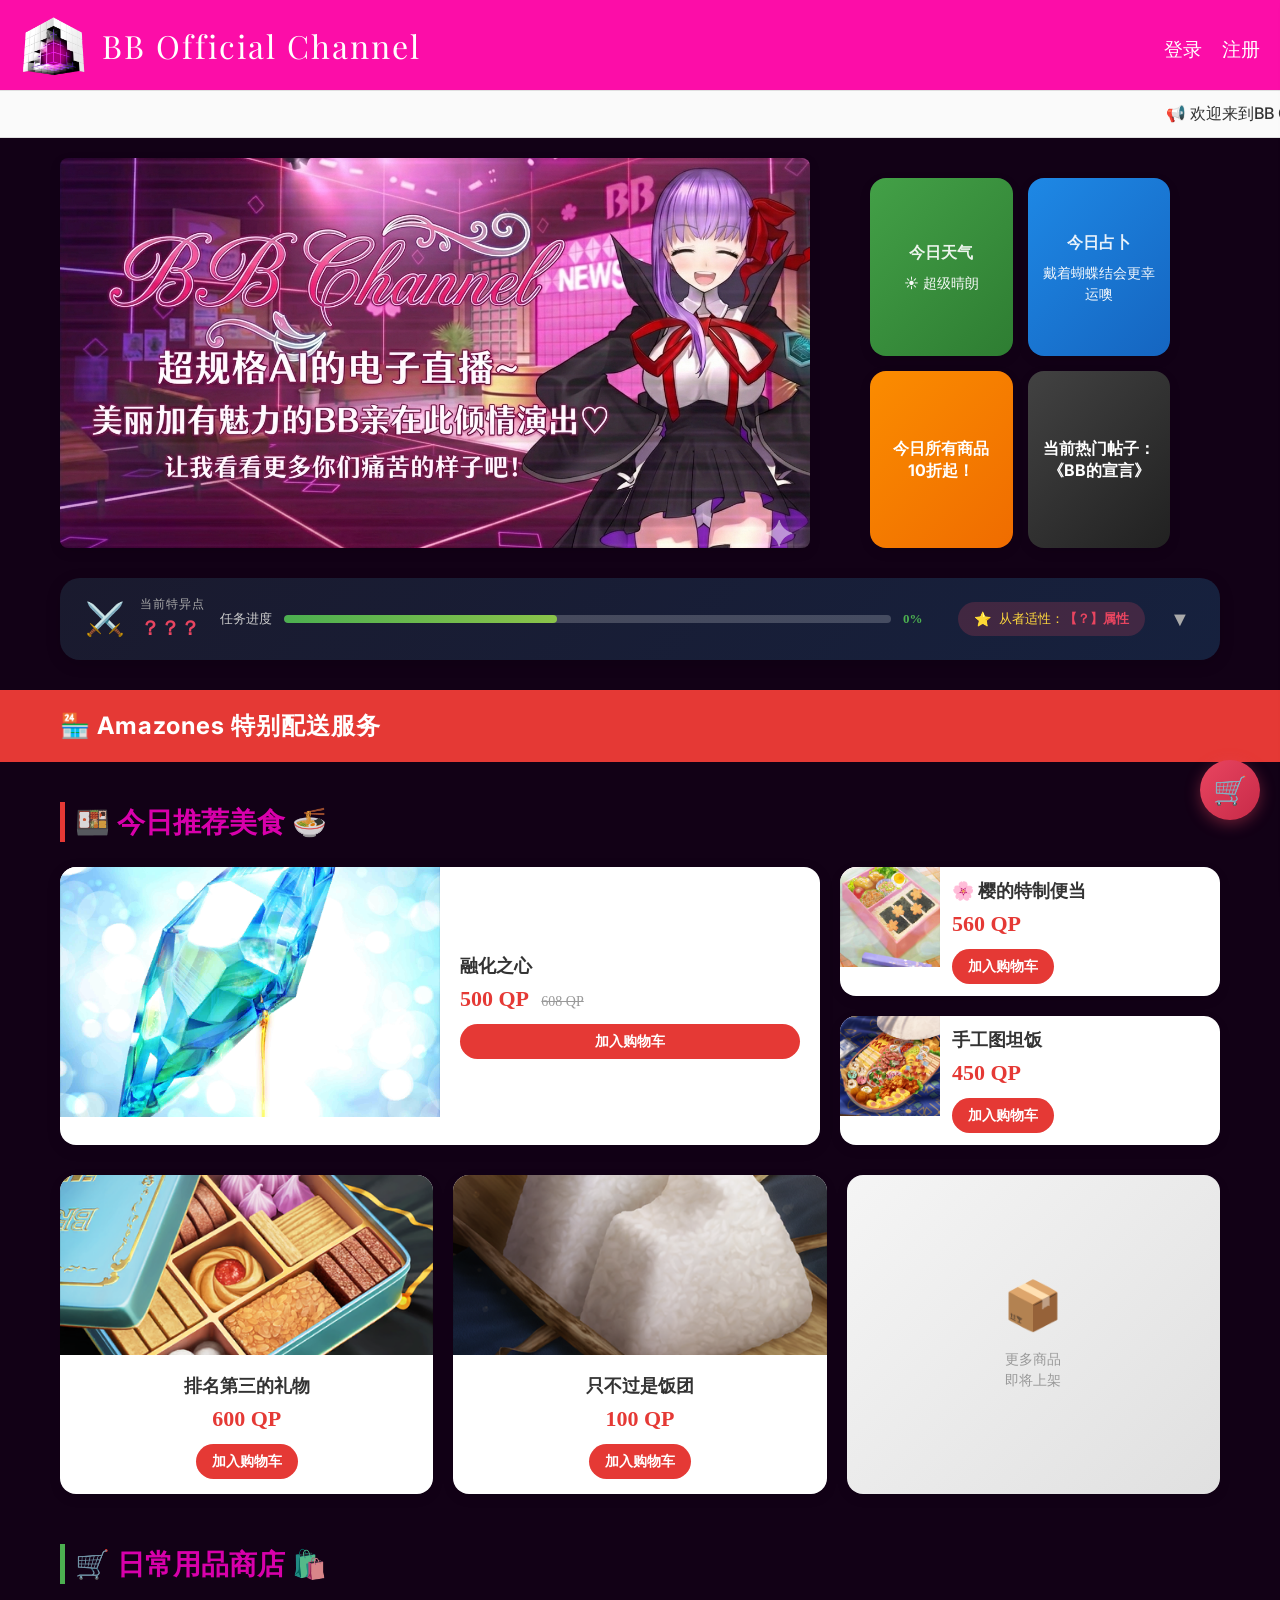
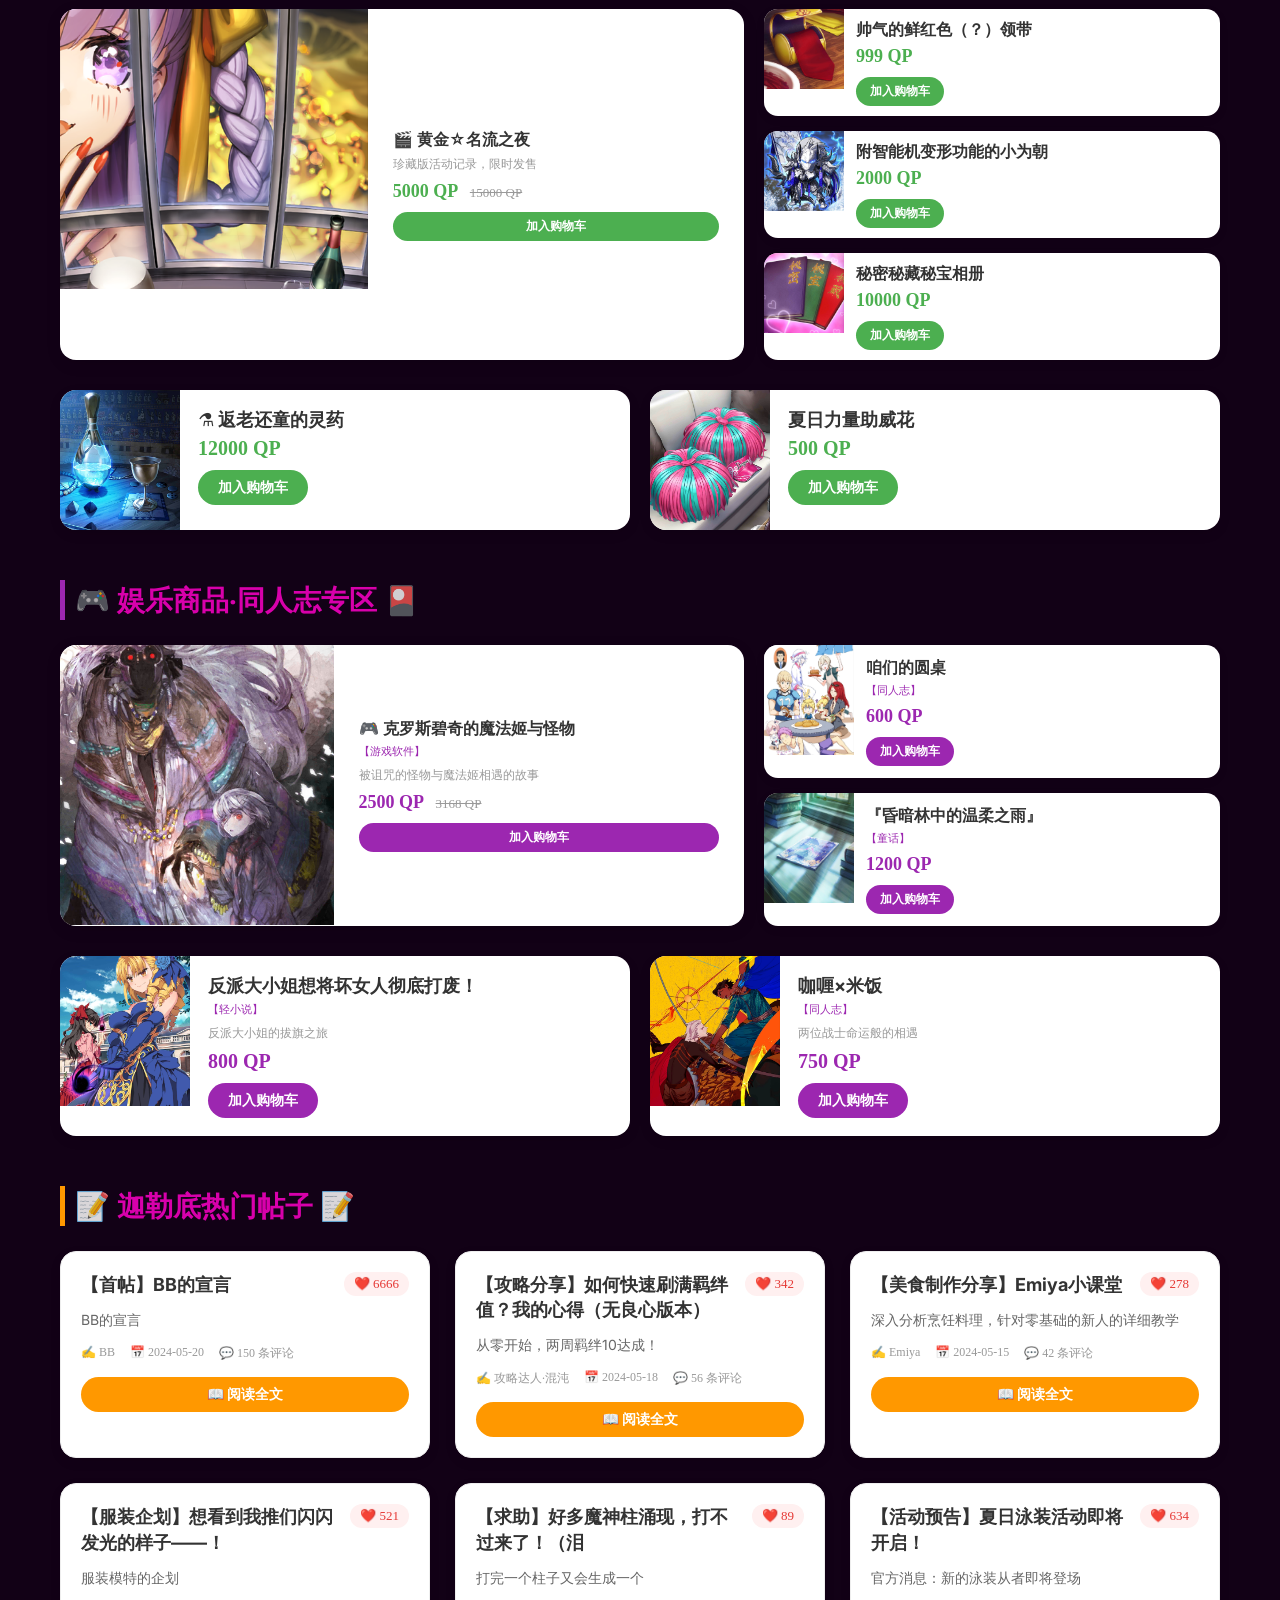
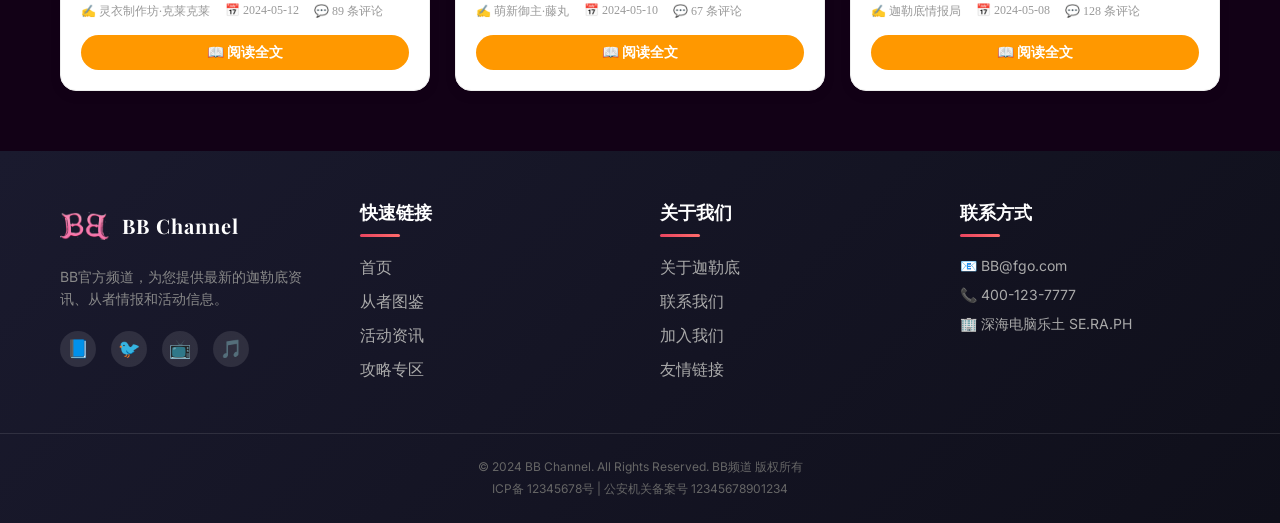
<file: bb_index.html>
<!DOCTYPE html>
<html lang="zh-cn">
<head>
    <meta charset="UTF-8">
    <meta name="viewport" content="width=device-width, initial-scale=1.0">
    <title>BB Channel-BB亲充满爱意的频道</title>
    
    <!-- 设置网站图标（favicon） -->
    <link rel="icon" type="image/png" href="images/BB_标志1.png">
    <link rel="shortcut icon" type="image/png" href="images/BB_标志1.png">
    
    <!-- 引入外部CSS文件 -->
    <link rel="stylesheet" href="css/bb_web.css">
    
    <style>
        * {
            margin: 0;
            padding: 0;
            box-sizing: border-box;
        }

        html, body {
            width: 100%;
            height: 100%;
            margin: 0;
            padding: 0;
            border: 0;
        }

        body {
            background-color: #120116;
            padding: 0;
            margin: 0;
            display: block;
            overflow-x: hidden;
        }

        .top-blue-bar {
            width: 100%;
            height: 90px; /* 修改：从60px增加到90px，避免图片溢出 */
            background-color: rgb(252, 13, 168);
            margin: 0;
            padding: 0;
            border: none;
            display: block;
            position: relative;
        }
        
        /* 修复图片高度和定位 */
        .logo-img {
            height: 70px;
            width: 70px;
            display: block;
            object-fit: contain; /* 保证图片比例 */
        }

        /* 优化移动端显示 */
        @media (max-width: 768px) {
            .channel-name {
                font-size: 20px !important;
            }
            .nav-link {
                font-size: 14px !important;
            }
            .nav-left {
                gap: 8px !important;
            }
        }

    </style>

</head>
<body>
    <div class="top-blue-bar">
        <!-- 左侧图片 -->
        <div class="nav-left">
            <img src="images/月之背面.png" alt="mooncell" class="logo-img">
            <span class="channel-name">BB Official Channel</span>
        </div>
        <!-- 右侧登录注册 -->
        <div class="nav-right">
            <a href="#" class="nav-link">登录</a>
            <a href="#" class="nav-link">注册</a>
        </div>
    </div>



    <!-- 滚动报幕区域 -->
    <div class="news-ticker">
        <div class="ticker-container">
            <div class="ticker-content" id="tickerContent">
                <span class="news-item">📢 欢迎来到BB Channel——！各位可怜虫！原本的迦勒底频道已由BB亲全部接管，请尽情地享受这个频道噢♡</span>
                <span class="news-separator">✦</span>
                <span class="news-item">身为迦勒底的头脑，那个列奥纳多.达芬奇竟然在大半夜......为了人理的未来熬了个通宵呢！哎呀，好像看到了屏幕前的各位失望的表情呢</span>
                <span class="news-separator">✦</span>
                <span class="news-item">6月1日前一日，戈尔德鲁夫所长为了给御主和孩童从者们庆祝儿童节，忙得时不时掏出胃药来服用，这种可悲样简直让人想偷偷地把准备好的东西全.部.破.坏掉呢♡</span>
                <span class="news-separator">✦</span>
                <span class="news-item">近日举办的蘑菇宴，Lip参加完回来后居然说：“大家貌似都经历了些不好的事，不过宴会上我们相处的很开心噢”，据说后面她们吃烤蘑菇吃了个爽，后续因为魔力高涨还引发了规模不小的特异点</span>
                <span class="news-separator">✦</span>
                <span class="news-item">最近，某从者在迦勒底闲逛时意外地发现一间很可疑的房间，据本人说：“恶！这是什么，看上去好阴沉好诡异！房间上怎么挂满关于御主的影像”这事在迦勒底引起了一阵讨论，不过后来再也没有人见过那个房间。</span>
                <span class="news-separator">✦</span>
                <span class="news-item">因情人节的缘故，大家早在2月14日到来之前抓紧了回礼和收礼的特训，看到大家这么努力的样子，真是让人心动呢！不过，有点让人意外的是巧克力烹饪特训课的老师居然是御主本人</span>
                <span class="news-separator">✦</span>
                <span class="news-item">由BB亲亲自制作的BB老虎机终于要开始预售了！各位，请做好陷于金钱与欲望的极致深渊的准备吧♡</span>
                <span class="news-separator">✦</span>
                <span class="news-item">BB亲提醒您，一定要小心网站上来路不明的商品销售信息，以免造成损失噢~！</span>
                <span class="news-separator">✦</span>
                <span class="news-item">BB我是辅佐于人类的超规格作弊AI，虽说打心底地瞧不起大家，不过BB亲一直都深深地爱着大家，呵呵</span>
                <span class="news-separator">✦</span>
            </div>
        </div>
    </div>

    <!-- 轮播图和功能块行容器 -->
    <div class="content-row">
        <!-- 轮播图区域 -->
        <div class="carousel-section">
            <div class="carousel-container">
                <div class="carousel-wrapper" id="carouselWrapper">

                    <div class="carousel-slide">
                        <a href="bb_live.html">
                            <img src="images/轮换_BB直播.png" alt="直播间">
                        </a>
                    </div>

                    <div class="carousel-slide">
                        <img src="images/轮换_午间剧.png" alt="午间剧">
                    </div>
                </div>
            </div>
        </div>

         <!-- 功能矩形块区域 -->
        <div class="feature-grid">
            <div class="feature-item feature-green">
                <div class="weather-text">
                    <div class="weather-title">今日天气</div>
                    <div class="weather-info">☀️ 超级晴朗</div>
                </div>
            </div>
            <div class="feature-item feature-blue">
                <div class="zhanbu-text">
                    <div class="weather-title">今日占卜</div>
                    <div class="weather-info">戴着蝴蝶结会更幸运噢</div>
                </div>
            </div>
            <div class="feature-item feature-yellow">今日所有商品10折起！</div>
            <div class="feature-item feature-black">当前热门帖子：《BB的宣言》</div>
        </div>  <!-- ← 这里要闭合 feature-grid -->
    </div>  <!-- ← 这里要闭合 content-row -->


    <!-- 迦勒底作战任务板块（可折叠） -->
    <div class="mission-board">
        <!-- 折叠按钮区域 - 始终可见 -->
        <div class="mission-collapse-header" id="missionHeader">
            <div class="mission-preview">
                <div class="preview-left">
                    <span class="mission-icon">⚔️</span>
                    <div class="preview-info">
                        <div class="preview-title">当前特异点</div>
                        <div class="preview-name">？？？</div>
                    </div>
                </div>
                <div class="preview-center">
                    <div class="preview-progress">
                        <span class="progress-text">任务进度</span>
                        <div class="progress-bar-small">
                            <div class="progress-fill-small" style="width: 45%;"></div>
                        </div>
                        <span class="progress-percent">0%</span>
                    </div>
                </div>
                <div class="preview-right">
                    <div class="preview-suitability">
                        <span class="suitability-icon">⭐</span>
                        <span class="suitability-text">从者适性：<strong>【？】属性</strong></span>
                    </div>
                    <div class="collapse-icon" id="collapseIcon">▼</div>
                </div>
            </div>
        </div>
        
        <!-- 详细内容 - 默认隐藏 -->
        <div class="mission-detail" id="missionDetail">
            <div class="mission-content">
                <!-- 左侧：特异点信息 -->
                <div class="mission-info">
                    <div class="info-card">
                        <div class="info-label">📌 当前特异点</div>
                        <div class="info-value special-name">？？？</div>
                    </div>
                    <div class="info-row">
                        <div class="info-card half">
                            <div class="info-label">📍 发生地点</div>
                            <div class="info-value">迦勒底亚斯（当然是假的了）</div>
                        </div>
                        <div class="info-card half">
                            <div class="info-label">⏰ 发生时间</div>
                            <div class="info-value">？？？</div>
                        </div>
                    </div>
                    <div class="info-row">
                        <div class="info-card half">
                            <div class="info-label">📅 任务持续时间</div>
                            <div class="info-value">？？？</div>
                        </div>
                        <div class="info-card half">
                            <div class="info-label">⚠️ 危险等级</div>
                            <div class="info-value danger-level">EX </div>
                        </div>
                    </div>
                    <div class="info-card full">
                        <div class="info-label">📝 任务概要</div>
                        <div class="info-value">可爱迷人的BB亲破解了困扰迦勒底已久的密码后，不小心出现了特异点</div>
                    </div>
                </div>
                
                <!-- 右侧：从者适性 -->
                <div class="mission-suitability">
                    <div class="suitability-title">⭐ 从者适性分析 ⭐</div>
                    <div class="suitability-content">
                        <div class="suitability-tag recommend">
                            <span class="tag-icon">✅</span>
                            <span class="tag-text">优先推荐</span>
                            <span class="tag-desc">职介为他人格的从者</span>
                        </div>
                        <div class="suitability-list">
                            <div class="servant-item">
                                <div class="servant-icon">⚔️</div>
                                <div class="servant-name">Meltryllis</div>
                                <div class="servant-reason">叛逆、违背母亲意志的疯丫头</div>
                            </div>
                            <div class="servant-item">
                                <div class="servant-icon">🦕</div>
                                <div class="servant-name">Passionlip</div>
                                <div class="servant-reason">一直顺从地服从母亲命令的乖宝宝♡</div>
                            </div>
                            <div class="servant-item">
                                <div class="servant-icon">⚔️</div>
                                <div class="servant-name">Kingprotea</div>
                                <div class="servant-reason">拥有绝对体型的可怕力量型角色</div>
                            </div>
                            <div class="servant-item">
                                <div class="servant-icon">🏹</div>
                                <div class="servant-name">杀生院祈荒</div>
                                <div class="servant-reason">可疑人物！请御主亲多加小心！！！</div>
                            </div>
                        </div>
                        <div class="suitability-warning">
                            <span class="warning-icon">⚠️</span>
                            <span class="warning-text">注意：本次任务禁止编入【兽】属性从者，可能会引发不可预知的反应。</span>
                        </div>
                    </div>
                </div>
            </div>
            
            <!-- 进度条 -->
            <div class="mission-progress">
                <div class="progress-label">任务完成度</div>
                <div class="progress-bar-bg">
                    <div class="progress-bar-fill" style="width: 45%;"></div>
                </div>
                <div class="progress-stats">
                    <span>已完成：0%</span>
                    <span>剩余：100%</span>
                    <span>预计剩余时间：7天</span>
                </div>
            </div>
        </div>
    </div>
        
    
    <!-- Amazones 特别配送服务横框 -->
    <!-- 红色大横框 -->
    <div class="red-bar">
        <div class="red-bar-text">🏪 Amazones 特别配送服务</div>
    </div>

    <!-- 👇 美食外卖选购区域 👇 -->
    <div class="food-menu">
        <div class="food-menu-title">🍱 今日推荐美食 🍜</div>
        
        <!-- 第一行：左边大图 + 右边两个小图 -->
        <div class="food-row food-row-first">
            <!-- 左边大图：特辣麻婆豆腐 -->
            <div class="food-card food-card-large">
                <img src="images/融化之心.png" alt="融化之心">
                <div class="food-info">
                    <div class="food-name">融化之心</div>
                    <div class="food-price">500 QP <span class="food-origin-price">608 QP</span></div>
                    <button class="order-btn">加入购物车</button>
                </div>
            </div>
            
            <!-- 右边两个小图 -->
            <div class="food-small-group">
                <div class="food-card food-card-small">
                    <img src="images/樱的特制便当.png" alt="樱的特制便当">
                    <div class="food-info">
                        <div class="food-name">🌸 樱的特制便当</div>
                        <div class="food-price">560 QP</div>
                        <button class="order-btn">加入购物车</button>
                    </div>
                </div>
                <div class="food-card food-card-small">
                    <img src="images/手工图坦饭.png" alt="手工图坦饭">
                    <div class="food-info">
                        <div class="food-name">手工图坦饭</div>
                        <div class="food-price">450 QP</div>
                        <button class="order-btn">加入购物车</button>
                    </div>
                </div>
            </div>
        </div>
        
        <!-- 第二行：三个均匀排列的商品 -->
        <div class="food-row food-row-second">
            <div class="food-card food-card-medium">
                <img src="images/排名第三的礼物.png" alt="排名第三的礼物">
                <div class="food-info">
                    <div class="food-name">排名第三的礼物</div>
                    <div class="food-price">600 QP</div>
                    <button class="order-btn">加入购物车</button>
                </div>
            </div>
            <div class="food-card food-card-medium">
                <img src="images/只不过是饭团.png" alt="只不过是饭团">
                <div class="food-info">
                    <div class="food-name">只不过是饭团</div>
                    <div class="food-price">100 QP</div>
                    <button class="order-btn">加入购物车</button>
                </div>
            </div>
            <div class="food-card food-card-medium food-placeholder">
                <div class="coming-soon">
                    <span>📦</span>
                    <p>更多商品<br>即将上架</p>
                </div>
            </div>
        </div>
    </div>


        <!-- 👇 日常用品购买区域 👇 -->
    <div class="daily-goods">
        <div class="daily-goods-title">🛒 日常用品商店 🛍️</div>
        
        <!-- 第一行：左边大图 -->
        <div class="daily-row daily-row-first">
            <!-- 左边大图：出发活动写真馆 -->
            <div class="daily-card daily-card-large">
                <img src="images/黄金☆名流之夜.png" alt="黄金☆名流之夜">
                <div class="daily-info">
                    <div class="daily-name">🎬 黄金☆名流之夜</div>
                    <div class="daily-desc">珍藏版活动记录，限时发售</div>
                    <div class="daily-price">5000 QP <span class="daily-origin-price">15000 QP</span></div>
                    <button class="daily-order-btn">加入购物车</button>
                </div>
            </div>
            
            <!-- 右边三个小图（竖向排列） -->
            <div class="daily-small-group">
                <div class="daily-card daily-card-small">
                    <img src="images/帅气的鲜红色（？）领带.png" alt="帅气的鲜红色（？）领带">
                    <div class="daily-info">
                        <div class="daily-name">帅气的鲜红色（？）领带</div>
                        <div class="daily-price">999 QP</div>
                        <button class="daily-order-btn">加入购物车</button>
                    </div>
                </div>
                <div class="daily-card daily-card-small">
                    <img src="images/附智能机变形功能的小为朝.png" alt="附智能机变形功能的小为朝">
                    <div class="daily-info">
                        <div class="daily-name">附智能机变形功能的小为朝</div>
                        <div class="daily-price">2000 QP</div>
                        <button class="daily-order-btn">加入购物车</button>
                    </div>
                </div>
                <div class="daily-card daily-card-small">
                    <img src="images/秘密秘藏秘宝相册.png" alt="秘密秘藏秘宝相册">
                    <div class="daily-info">
                        <div class="daily-name">秘密秘藏秘宝相册</div>
                        <div class="daily-price">10000 QP</div>
                        <button class="daily-order-btn">加入购物车</button>
                    </div>
                </div>
            </div>
        </div>
        
        <!-- 第二行：两个商品并排 -->
        <div class="daily-row daily-row-second">
            <div class="daily-card daily-card-medium">
                <img src="images/返老还童的灵药.png" alt="返老还童的灵药">
                <div class="daily-info">
                    <div class="daily-name">⚗️ 返老还童的灵药</div>
                    <div class="daily-price">12000 QP</div>
                    <button class="daily-order-btn">加入购物车</button>
                </div>
            </div>
            <div class="daily-card daily-card-medium">
                <img src="images/夏日力量助威花.png" alt="夏日力量助威花">
                <div class="daily-info">
                    <div class="daily-name">夏日力量助威花</div>
                    <div class="daily-price">500 QP</div>
                    <button class="daily-order-btn">加入购物车</button>
                </div>
            </div>
        </div>
    </div>


    <!-- 👇 娱乐商品（同人志/游戏）区域 👇 -->
    <div class="entertainment-goods">
        <div class="entertainment-title">🎮 娱乐商品·同人志专区 🎴</div>
        
        <!-- 第一行：左边大图 -->
        <div class="entertainment-row entertainment-row-first">
            <div class="entertainment-card entertainment-card-large">
                <img src="images/克罗斯碧奇的魔法姬与怪物.png" alt="克罗斯碧奇的魔法姬与怪物">
                <div class="entertainment-info">
                    <div class="entertainment-name">🎮 克罗斯碧奇的魔法姬与怪物</div>
                    <div class="entertainment-type">【游戏软件】</div>
                    <div class="entertainment-desc">被诅咒的怪物与魔法姬相遇的故事</div>
                    <div class="entertainment-price">2500 QP <span class="entertainment-origin-price">3168 QP</span></div>
                    <button class="entertainment-order-btn">加入购物车</button>
                </div>
            </div>
            
            <div class="entertainment-small-group">
                <div class="entertainment-card entertainment-card-small">
                    <img src="images/咱们的圆桌.png" alt="咱们的圆桌">
                    <div class="entertainment-info">
                        <div class="entertainment-name">咱们的圆桌</div>
                        <div class="entertainment-type">【同人志】</div>
                        <div class="entertainment-price">600 QP</div>
                        <button class="entertainment-order-btn">加入购物车</button>
                    </div>
                </div>
                <div class="entertainment-card entertainment-card-small">
                    <img src="images/『昏暗林中的温柔之雨』.png" alt="『昏暗林中的温柔之雨』">
                    <div class="entertainment-info">
                        <div class="entertainment-name">『昏暗林中的温柔之雨』</div>
                        <div class="entertainment-type">【童话】</div>
                        <div class="entertainment-price">1200 QP</div>
                        <button class="entertainment-order-btn">加入购物车</button>
                    </div>
                </div>
            </div>
        </div>
        
        <!-- 第二行：两个商品并排 -->
        <div class="entertainment-row entertainment-row-second">
            <div class="entertainment-card entertainment-card-medium">
                <img src="images/反派大小姐想将坏女人彻底打废！.png" alt="反派大小姐想将坏女人彻底打废！">
                <div class="entertainment-info">
                    <div class="entertainment-name">反派大小姐想将坏女人彻底打废！</div>
                    <div class="entertainment-type">【轻小说】</div>
                    <div class="entertainment-desc">反派大小姐的拔旗之旅</div>
                    <div class="entertainment-price">800 QP</div>
                    <button class="entertainment-order-btn">加入购物车</button>
                </div>
            </div>
            <div class="entertainment-card entertainment-card-medium">
                <img src="images/咖喱×米饭.png" alt="咖喱×米饭">
                <div class="entertainment-info">
                    <div class="entertainment-name">咖喱×米饭</div>
                    <div class="entertainment-type">【同人志】</div>
                    <div class="entertainment-desc">两位战士命运般的相遇</div>
                    <div class="entertainment-price">750 QP</div>
                    <button class="entertainment-order-btn">加入购物车</button>
                </div>
            </div>
        </div>
    </div>


        <!-- 👇 在这里添加帖子板块 👇 -->
    <div class="posts-section">
        <div class="posts-title">📝 迦勒底热门帖子 📝</div>
        <div class="posts-list" id="postsList"></div>
        <div id="postModal" class="post-modal">
            <div class="post-modal-content">
                <div class="post-modal-header">
                    <h3 id="modalTitle"></h3>
                    <span class="post-modal-close" onclick="closePostModal()">&times;</span>
                </div>
                <div class="post-modal-body" id="modalContent"></div>
                <!-- 评论区域 -->
                <div class="post-comments-section" id="postCommentsSection">
                    <div class="comments-title">💬 评论区</div>
                    <div class="comments-list" id="commentsList"></div>
                    <div class="comment-input-area">
                        <textarea id="commentText" placeholder="写下你的评论..." rows="3"></textarea>
                        <button class="submit-comment-btn" onclick="submitComment()">发表评论</button>
                    </div>
                </div>
            </div>
        </div>


        <!-- ========== 登录弹窗 ========== -->
    <div id="loginModal" class="auth-modal">
        <div class="auth-modal-content">
            <div class="auth-modal-header">
                <h3>🔐 登录BB频道</h3>
                <span class="auth-close" onclick="closeLoginModal()">&times;</span>
            </div>
            <div class="auth-modal-body">
                <div class="auth-tabs">
                    <button class="auth-tab active" onclick="switchAuthTab('login')">登录</button>
                    <button class="auth-tab" onclick="switchAuthTab('register')">注册</button>
                </div>
                
                <!-- 登录表单 -->
                <div id="loginForm" class="auth-form">
                    <div class="input-group">
                        <label>📝 用户名</label>
                        <input type="text" id="loginUsername" placeholder="请输入用户名">
                    </div>
                    <div class="input-group">
                        <label>🔒 密码</label>
                        <input type="password" id="loginPassword" placeholder="请输入密码">
                    </div>
                    <button class="auth-btn" onclick="doLogin()">登 录</button>
                    <p id="loginMsg" class="auth-msg"></p>
                </div>
                
                <!-- 注册表单 -->
                <div id="registerForm" class="auth-form" style="display: none;">
                    <div class="input-group">
                        <label>👤 用户名</label>
                        <input type="text" id="regName" placeholder="请输入用户名">
                    </div>
                    <div class="input-group">
                        <label>🏷️ 身份</label>
                        <div class="radio-group">
                            <label class="radio-label">
                                <input type="radio" name="role" value="从者" checked> ⚔️ 从者
                            </label>
                            <label class="radio-label">
                                <input type="radio" name="role" value="职员"> 🏢 职员
                            </label>
                        </div>
                    </div>
                    <div class="input-group">
                        <label>🔒 密码</label>
                        <input type="password" id="regPassword" placeholder="请输入密码">
                    </div>
                    <div class="input-group">
                        <label>✓ 确认密码</label>
                        <input type="password" id="regConfirmPassword" placeholder="请再次输入密码">
                    </div>
                    <button class="auth-btn" onclick="doRegister()">注 册</button>
                    <p id="registerMsg" class="auth-msg"></p>
                </div>
            </div>
        </div>
    </div>

    

</div>

        <!-- ========== 页脚 ========== -->
    <footer class="footer">
        <div class="footer-content">
            <div class="footer-section">
                <div class="footer-logo">
                    <img src="images/BB_标志1.png" alt="BB" class="footer-logo-img">
                    <span class="footer-site-name">BB Channel</span>
                </div>
                <p class="footer-desc">BB官方频道，为您提供最新的迦勒底资讯、从者情报和活动信息。</p>
                <div class="footer-social">
                    <a href="#" class="social-link">📘</a>
                    <a href="#" class="social-link">🐦</a>
                    <a href="#" class="social-link">📺</a>
                    <a href="#" class="social-link">🎵</a>
                </div>
            </div>
            
            <div class="footer-section">
                <h4>快速链接</h4>
                <ul>
                    <li><a href="#">首页</a></li>
                    <li><a href="#">从者图鉴</a></li>
                    <li><a href="#">活动资讯</a></li>
                    <li><a href="#">攻略专区</a></li>
                </ul>
            </div>
            
            <div class="footer-section">
                <h4>关于我们</h4>
                <ul>
                    <li><a href="#">关于迦勒底</a></li>
                    <li><a href="#">联系我们</a></li>
                    <li><a href="#">加入我们</a></li>
                    <li><a href="#">友情链接</a></li>
                </ul>
            </div>
            
            <div class="footer-section">
                <h4>联系方式</h4>
                <ul class="contact-info">
                    <li>📧 BB@fgo.com</li>
                    <li>📞 400-123-7777</li>
                    <li>🏢 深海电脑乐土 SE.RA.PH</li>
                </ul>
            </div>
        </div>
        
        <div class="footer-bottom">
            <p>&copy; 2024 BB Channel. All Rights Reserved. BB频道 版权所有</p>
            <p>ICP备 12345678号 | 公安机关备案号 12345678901234</p>
        </div>
    </footer>

        <!-- ========== 购物车浮标 ========== -->
    <div class="cart-float" id="cartFloat" onclick="toggleCartSidebar()">
        <div class="cart-icon">
            🛒
        </div>
        <span class="cart-badge" id="cartBadge">0</span>
    </div>

    <!-- ========== 购物车侧边栏 ========== -->
    <div class="cart-sidebar" id="cartSidebar">
        <div class="cart-sidebar-header">
            <h3>🛒 购物车</h3>
            <button class="cart-close" onclick="toggleCartSidebar()">&times;</button>
        </div>
        <div class="cart-sidebar-body" id="cartItemsList">
            <div class="cart-empty">
                🛍️ 购物车还是空的<br>
                快去添加一些商品吧！
            </div>
        </div>
        <div class="cart-sidebar-footer" id="cartFooter" style="display: none;">
            <div class="cart-total">
                <span>总计：</span>
                <span class="cart-total-price" id="cartTotalPrice">￥0</span>
            </div>
            <button class="cart-checkout" onclick="checkout()">去结算</button>
            <button class="cart-clear" onclick="clearCart()">清空购物车</button>
        </div>
    </div>

    <!-- 遮罩层 -->
    <div class="cart-overlay" id="cartOverlay" onclick="toggleCartSidebar()"></div>

    <script>
        // 滚动报幕脚本
        const tickerContent = document.getElementById('tickerContent');
        const tickerContainer = document.querySelector('.ticker-container');
        
        let speed = 1.5;
        let currentPosition = 0;
        let animationId = null;
        let isScrolling = true;
        
        let contentWidth = tickerContent.scrollWidth;
        let containerWidth = tickerContainer.clientWidth;
        
        currentPosition = containerWidth;
        tickerContent.style.transform = `translateX(${currentPosition}px)`;
        
        function scrollNews() {
            if (!isScrolling) return;
            currentPosition -= speed;
            if (currentPosition <= -contentWidth) {
                currentPosition = containerWidth;
            }
            tickerContent.style.transform = `translateX(${currentPosition}px)`;
            animationId = requestAnimationFrame(scrollNews);
        }
        
        window.addEventListener('resize', function() {
            contentWidth = tickerContent.scrollWidth;
            containerWidth = tickerContainer.clientWidth;
            if (currentPosition <= -contentWidth) {
                currentPosition = containerWidth;
                tickerContent.style.transform = `translateX(${currentPosition}px)`;
            }
        });
        
        tickerContainer.addEventListener('mouseenter', function() {
            isScrolling = false;
            if (animationId) {
                cancelAnimationFrame(animationId);
                animationId = null;
            }
        });
        
        tickerContainer.addEventListener('mouseleave', function() {
            if (!isScrolling) {
                isScrolling = true;
                animationId = requestAnimationFrame(scrollNews);
            }
        });
        
        animationId = requestAnimationFrame(scrollNews);
        
        // 轮播图脚本
        let currentSlide = 0;
        const slides = document.querySelectorAll('.carousel-slide');
        const wrapper = document.getElementById('carouselWrapper');
        const totalSlides = slides.length;
        
        // 添加循环克隆（可选，实现无缝轮播）
        if (totalSlides > 1) {
            // 克隆第一张和最后一张实现无缝循环
            const firstClone = slides[0].cloneNode(true);
            const lastClone = slides[totalSlides - 1].cloneNode(true);
            wrapper.appendChild(firstClone);
            wrapper.insertBefore(lastClone, slides[0]);
            
            // 重新获取slides
            const newSlides = document.querySelectorAll('.carousel-slide');
            const newTotalSlides = newSlides.length;
            
            // 设置初始位置到真正的第一张
            wrapper.style.transform = `translateX(-100%)`;
            currentSlide = 1;
            
            function nextSlide() {
                currentSlide++;
                wrapper.style.transform = `translateX(-${currentSlide * 100}%)`;
                wrapper.style.transition = 'transform 0.5s ease-in-out';
                
                // 到达克隆的末尾时，瞬间跳回
                if (currentSlide === newTotalSlides - 1) {
                    setTimeout(() => {
                        wrapper.style.transition = 'none';
                        currentSlide = 1;
                        wrapper.style.transform = `translateX(-${currentSlide * 100}%)`;
                        setTimeout(() => {
                            wrapper.style.transition = 'transform 0.5s ease-in-out';
                        }, 50);
                    }, 500);
                }
                
                // 到达开头的克隆时，瞬间跳回
                if (currentSlide === 0) {
                    setTimeout(() => {
                        wrapper.style.transition = 'none';
                        currentSlide = newTotalSlides - 2;
                        wrapper.style.transform = `translateX(-${currentSlide * 100}%)`;
                        setTimeout(() => {
                            wrapper.style.transition = 'transform 0.5s ease-in-out';
                        }, 50);
                    }, 500);
                }
            }
            
            setInterval(nextSlide, 3000);
        } else {
            // 只有一张图片时，不轮播
            setInterval(nextSlide, 3000);
        }

            // ========== 帖子板块数据 ==========
    // 帖子数据数组
    const postsData = [
        {
            id: 1,
            title: "【首帖】BB的宣言",
            summary: "BB的宣言",
            content: "迦勒底的大家现在是不是感觉莫名其妙、甚至恐慌以及害怕呢？BB亲对于这样的事真是深感抱歉。不过，这是对你们有这种情绪而感到可悲的抱歉噢。想回到原来的网站？我账号上的QP怎么不见了？网页为什么时不时弹出虚假新闻？这些，BB亲都不会为你们解决的！虽然我能做到，但是不想去做呢~！大家就这样痛苦地抗议到人理毁灭吧♡\n PS：\n\n沉浸在BB亲的超高规格的频道中吧",
            author: "BB",
            date: "2024-05-20",
            likes: 6666,
            comments: 150,
            commentsList: [
                { id: 1, author: "✨前辈白", content: "稍微有点过火了呢，BB，我觉得这样不太好", likes: 256, date: "2024-05-20", avatar: "👤" },
                { id: 2, author: "⚔️达芬奇亲", content: "等着我从你手上夺回权限吧！", likes: 128, date: "2024-05-20", avatar: "🐉" },
                { id: 3, author: "🌸骑骑布", content: "在这网站上能买到原本没有的东西，虽然从这点来说我觉得挺好的啦...", likes: 89, date: "2024-05-21", avatar: "🛡️" },
                { id: 4, author: "🌟胡子骑士", content: "芜噢噢噢噢噢——这口气完全是小恶魔系啊！我好喜欢", likes: 45, date: "2024-05-21", avatar: "👨‍⚕️" }
            ]
        },
        {
            id: 2,
            title: "【攻略分享】如何快速刷满羁绊值？我的心得（无良心版本）",
            summary: "从零开始，两周羁绊10达成！",
            content: "大家好，我是迦勒底的老御主了。今天分享下我的刷羁绊经验：\n\n1. 优先选择「月光采集场」的日常本\n2. 带上增加羁绊的礼装「午餐时光」\n3. 带上宝石翁的阿拉什\n4. 借助好友的超级强力的希耶尔\n\n目前我已经刷满了3个从者的羁绊11了，欢迎大家交流心得！不过，这方法挺消耗阿拉什的，阿拉什羁绊满之后可以换陈宫",
            author: "攻略达人·混沌",
            date: "2024-05-18",
            likes: 342,
            comments: 56,
            commentsList: [
                { id: 1, author: "✨一星弓兵阿", content: "虽然我很开心能帮到御主，但是...偶尔也好，我也想耍帅地说下胜利台词啊", likes: 256, date: "2024-05-20", avatar: "👤" },
                { id: 2, author: "⚔️陈公台", content: "准备好炮弹，我随时都能应命。", likes: 128, date: "2024-05-20", avatar: "🐉" },
                { id: 3, author: "🌸某征服王之臣", content: "我最近挺忙的，啊，就是要指导下学生们，就不用叫我了", likes: 89, date: "2024-05-21", avatar: "🛡️" }
            ]

        },
        {
            id: 3,
            title: "【美食制作分享】Emiya小课堂",
            summary: "深入分析烹饪料理，针对零基础的新人的详细教学",
            content: "炎炎夏日，今天我来给大家说明一份夏日美食，凉面如何制作：\n\n•首先准备主料：日本素面：1-2 束，\n面汁（Tsuyu）：市售鲣鱼酱油，按比例加冰水稀释\n以及配料（可自选）：小葱碎、姜蓉、白芝麻、海苔丝\n制作步骤：1.煮面：锅中水烧开，下入素面，保持大火沸腾煮 1.5 至 2 分钟。\n2.冰镇：捞出面条，立刻用冷水反复冲洗掉表面淀粉，最后浸入冰水中彻底冷却，沥干水分。\n3.组装：面条盛盘（可加冰块保鲜）；另用小碗盛装稀释好的冰镇面汁，撒入小葱、姜蓉和芝麻。\n你还想知道什么菜的制作方法呢？请留言告诉我！",
            author: "Emiya",
            date: "2024-05-15",
            likes: 278,
            comments: 42,
                commentsList: [
                { id: 1, author: "✨提亚妈妈", content: "感谢传授！孩子们吃的很开心", likes: 256, date: "2024-05-20", avatar: "👤" },
                { id: 2, author: "⚔️蓝色枪兵", content: "难怪你被人叫做卫宫妈妈啦~", likes: 128, date: "2024-05-20", avatar: "🐉" },
                { id: 3, author: "🌸金色女神", content: "虽然是些低档次的玩意儿，但意外地合本女神我的胃口呢", likes: 89, date: "2024-05-21", avatar: "🛡️" },
            ]
        },
        {
            id: 4,
            title: "【服装企划】想看到我推们闪闪发光的样子——！",
            summary: "服装模特的企划",
            content: "寻求：有兴趣成为模特的可人儿十名或以上，年龄不限，性别不限，种族不限！\nps:无薪酬，有本人亲手制作的衣服为报酬，相关的服装秀将于一个月后于迦勒底举行",
            author: "灵衣制作坊·克莱克莱",
            date: "2024-05-12",
            likes: 521,
            comments: 89,
            commentsList: [
                { id: 1, author: "爱吃团子", content: "克莱恩小姐真是努力...这就是推的力量？小艾不明白", likes: 256, date: "2024-05-20", avatar: "👤" },
                { id: 2, author: "吸血公", content: "上次的合作让吾认识到，克莱你虽然有点不正常，但制作服装的能力是绝对一流的", likes: 128, date: "2024-05-20", avatar: "🐉" },
                { id: 3, author: "宅姬", content: "好衣服+美人，感觉不是我这边能触及的东西呢", likes: 89, date: "2024-05-21", avatar: "🛡️" }
            ]
        },
        {
            id: 5,
            title: "【求助】好多魔神柱涌现，打不过来了！（泪",
            summary: "打完一个柱子又会生成一个",
            content: "感觉打到魔力要枯竭了，为了人理和迦勒底的大家，我会坚持下去。但是，感觉要撑不住了。",
            author: "萌新御主·藤丸",
            date: "2024-05-10",
            likes: 89,
            comments: 67,
            commentsList: [
                { id: 1, author: "未知信号", content: "再坚持一下，剩下的就交给我吧", likes: 999, date: "2024-05-20", avatar: "👤" },
                { id: 2, author: "代行者希耶尔", content: "发个坐标来，我来助你", likes: 128, date: "2024-05-20", avatar: "🐉" },
                { id: 3, author: "御主.混沌", content: "噢噢噢噢是柱子是柱子是柱子是柱子!!!!", likes: 89, date: "2024-05-21", avatar: "🛡️" },
                { id: 4, author: "白色圣女", content: "Master，请等一下，我们立刻赶到", likes: 45, date: "2024-05-21", avatar: "👨‍⚕️" }
            ]
        },
        {
            id: 6,
            title: "【活动预告】夏日泳装活动即将开启！",
            summary: "官方消息：新的泳装从者即将登场",
            content: "据迦勒底官方消息，今年的夏日泳装活动将于下周五开启！\n\n🌟 预计新从者：\n- ★5 泳装阿尔托莉雅\n- ★4 泳装玛修\n- ★4 泳装尼禄\n\n🎁 登录奖励：\n活动期间每日登录送圣晶石×3\n\n准备好你们的圣晶石了吗？",
            author: "迦勒底情报局",
            date: "2024-05-08",
            likes: 634,
            comments: 128,
            commentsList: [
                { id: 1, author: "胡子骑士", content: "这都是多久的老新闻了", likes: 150, date: "2024-05-20", avatar: "👤" },
                { id: 2, author: "Light", content: "让人想起第一次泳装活动的时候呢", likes: 125, date: "2024-05-20", avatar: "🐉" },
            ]
        }
    ];

        // 存储评论点赞的key
    const COMMENT_LIKES_KEY = 'chaldea_comment_likes';

    // 生成帖子列表HTML
    function renderPostsList() {
        const postsList = document.getElementById('postsList');
        if (!postsList) return;
        
        let html = '';
        postsData.forEach(post => {
            html += `
                <div class="post-card" data-id="${post.id}">
                    <div class="post-card-header">
                        <h3 class="post-title">${post.title}</h3>
                        <span class="post-likes">❤️ ${post.likes}</span>
                    </div>
                    <div class="post-summary">${post.summary}</div>
                    <div class="post-meta">
                        <span>✍️ ${post.author}</span>
                        <span>📅 ${post.date}</span>
                        <span>💬 ${post.comments} 条评论</span>
                    </div>
                    <button class="view-post-btn" onclick="viewPost(${post.id})">📖 阅读全文</button>
                </div>
            `;
        });
        postsList.innerHTML = html;
    }

    // 查看帖子内容
    function viewPost(postId) {
        const post = postsData.find(p => p.id === postId);
        if (!post) return;
        
        // 设置弹窗内容
        document.getElementById('modalTitle').innerHTML = post.title;
        
        // 格式化内容（保留换行）
        const contentHtml = `
            <div class="post-detail-meta">
                <span>✍️ 作者：${post.author}</span>
                <span>📅 发布时间：${post.date}</span>
                <span>❤️ 点赞：${post.likes}</span>
                <span>💬 评论：${post.commentsList ? post.commentsList.length : 0} 条评论</span>
            </div>
            <div class="post-detail-content">
                ${post.content.replace(/\n/g, '<br>')}
            </div>
            <div class="post-detail-footer">
                <button class="like-btn" onclick="likePost(${post.id})">👍 点赞</button>
            </div>
        `;
        
        document.getElementById('modalContent').innerHTML = contentHtml;
        
        // 显示评论区域
        renderComments(postId);
        
        // 保存当前帖子ID，用于发表评论
        window.currentPostId = postId;
        
        // 显示弹窗
        document.getElementById('postModal').style.display = 'block';
        document.body.style.overflow = 'hidden';
    }
    
    // 渲染评论列表
    function renderComments(postId) {
        const post = postsData.find(p => p.id === postId);
        const commentsListDiv = document.getElementById('commentsList');
        
        // 如果评论区元素不存在，就不执行
        if (!commentsListDiv) return;
        
        if (!post || !post.commentsList || post.commentsList.length === 0) {
            commentsListDiv.innerHTML = '<div class="no-comments">还没有评论，快来抢沙发吧~</div>';
            return;
        }
        
        // 获取评论点赞状态
        const likedComments = JSON.parse(localStorage.getItem(COMMENT_LIKES_KEY) || '{}');
        
        let html = '';
        post.commentsList.forEach(comment => {
            const isLiked = likedComments[`${postId}_${comment.id}`] || false;
            html += `
                <div class="comment-item" data-comment-id="${comment.id}">
                    <div class="comment-avatar">${comment.avatar || '👤'}</div>
                    <div class="comment-content">
                        <div class="comment-header">
                            <span class="comment-author">${comment.author}</span>
                            <span class="comment-date">${comment.date}</span>
                        </div>
                        <div class="comment-text">${comment.content}</div>
                        <div class="comment-footer">
                            <button class="comment-like-btn ${isLiked ? 'liked' : ''}" onclick="likeComment(${postId}, ${comment.id})">
                                👍 ${comment.likes || 0}
                            </button>
                        </div>
                    </div>
                </div>
            `;
        });
        
        commentsListDiv.innerHTML = html;
    }

        // 关闭帖子详情弹窗
    function closePostModal() {
        const modal = document.getElementById('postModal');
        if (modal) {
            modal.style.display = 'none';
            document.body.style.overflow = 'auto';
        }
    }

    // 点赞帖子
    function likePost(postId) {
        const post = postsData.find(p => p.id === postId);
        if (post) {
            post.likes++;
            // 刷新帖子列表
            renderPostsList();
            // 如果弹窗是打开的，刷新弹窗内容
            const modal = document.getElementById('postModal');
            if (modal && modal.style.display === 'block') {
                // 重新渲染当前帖子内容
                const currentPostId = window.currentPostId;
                if (currentPostId === postId) {
                    viewPost(postId);
                }
            }
            showToast('点赞成功！');
        }
    }

    // 统一处理所有弹窗的点击外部关闭
    window.addEventListener('click', function(event) {
        const postModal = document.getElementById('postModal');
        if (event.target === postModal) {
            closePostModal();
        }
        const loginModal = document.getElementById('loginModal');
        if (event.target === loginModal) {
            closeLoginModal();
        }
    });
    
    // 点赞评论
    function likeComment(postId, commentId) {
        const post = postsData.find(p => p.id === postId);
        const comment = post.commentsList.find(c => c.id === commentId);
        
        if (comment) {
            const likedComments = JSON.parse(localStorage.getItem(COMMENT_LIKES_KEY) || '{}');
            const key = `${postId}_${commentId}`;
            
            if (likedComments[key]) {
                // 取消点赞
                likedComments[key] = false;
                comment.likes = (comment.likes || 0) - 1;
            } else {
                // 点赞
                likedComments[key] = true;
                comment.likes = (comment.likes || 0) + 1;
            }
            
            localStorage.setItem(COMMENT_LIKES_KEY, JSON.stringify(likedComments));
            renderComments(postId);
        }
    }
    
    // 发表评论
    function submitComment() {
        const commentText = document.getElementById('commentText').value.trim();
        if (!commentText) {
            showToast('请输入评论内容');
            return;
        }
        
        const currentUser = getCurrentUser();
        if (!currentUser) {
            showToast('请先登录后再发表评论');
            closePostModal();
            openLoginModal();
            return;
        }
        
        const postId = window.currentPostId;
        const post = postsData.find(p => p.id === postId);
        
        if (post) {
            // 获取用户角色对应的头像
            let avatar = '👤';
            let displayName = currentUser.username;
            if (currentUser.role === '从者') {
                avatar = '⚔️';
                displayName = currentUser.username + ' (从者)';
            } else if (currentUser.role === '御主') {
                avatar = '👑';
                displayName = currentUser.username + ' (御主)';
            } else if (currentUser.role === '职员') {
                avatar = '🏢';
                displayName = currentUser.username + ' (职员)';
            }
            
            // 添加新评论
            const newComment = {
                id: Date.now(),
                author: displayName,
                content: commentText,
                likes: 0,
                date: new Date().toISOString().slice(0, 10),
                avatar: avatar
            };
            
            if (!post.commentsList) {
                post.commentsList = [];
            }
            post.commentsList.push(newComment);
            
            // 清空输入框
            document.getElementById('commentText').value = '';
            
            // 重新渲染评论
            renderComments(postId);
            showToast('评论发表成功！');
        }
    }

    // 初始化帖子板块
    renderPostsList();

        // ========== 作战任务板块折叠功能 ==========
    const missionHeader = document.getElementById('missionHeader');
    const missionDetail = document.getElementById('missionDetail');
    const collapseIcon = document.getElementById('collapseIcon');
    
    let isExpanded = false;
    
    function toggleMission() {
        if (isExpanded) {
            // 收起
            missionDetail.style.maxHeight = '0';
            missionDetail.style.opacity = '0';
            missionDetail.style.marginTop = '0';
            missionDetail.style.paddingTop = '0';
            setTimeout(() => {
                missionDetail.style.display = 'none';
            }, 300);
            collapseIcon.style.transform = 'rotate(0deg)';
            isExpanded = false;
        } else {
            // 展开
            missionDetail.style.display = 'block';
            setTimeout(() => {
                missionDetail.style.maxHeight = missionDetail.scrollHeight + 'px';
                missionDetail.style.opacity = '1';
                missionDetail.style.marginTop = '20px';
            }, 10);
            collapseIcon.style.transform = 'rotate(180deg)';
            isExpanded = true;
        }
    }
    
    missionHeader.addEventListener('click', toggleMission);

        // ========== 登录/注册功能 ==========
    
    // 用户数据存储key
    const USERS_KEY = 'chaldea_users';
    const CURRENT_USER_KEY = 'chaldea_current_user';
    
    // 初始化用户数据（如果没有则创建默认）
    function initUsers() {
        if (!localStorage.getItem(USERS_KEY)) {
            const defaultUsers = [
                { username: '藤丸立香', password: '123456', role: '御主', qp: 10000 },
                { username: '阿拉什', password: '123456', role: '从者', qp: 50000 },
                { username: '达芬奇', password: '123456', role: '从者', qp: 100000000 },
                { username: '玛修', password: '123456', role: '从者', qp: 80000 }
            ];
            localStorage.setItem(USERS_KEY, JSON.stringify(defaultUsers));
        }
    }
    
    // 获取所有用户
    function getUsers() {
        return JSON.parse(localStorage.getItem(USERS_KEY) || '[]');
    }
    
    // 保存用户
    function saveUsers(users) {
        localStorage.setItem(USERS_KEY, JSON.stringify(users));
    }
    
    // 获取当前登录用户
    function getCurrentUser() {
        const userStr = localStorage.getItem(CURRENT_USER_KEY);
        return userStr ? JSON.parse(userStr) : null;
    }
    
    // 保存当前登录用户
    function setCurrentUser(user) {
        localStorage.setItem(CURRENT_USER_KEY, JSON.stringify(user));
    }
    
    // 清除登录状态
    function clearCurrentUser() {
        localStorage.removeItem(CURRENT_USER_KEY);
    }
    
    // 切换登录/注册标签
    function switchAuthTab(tab) {
        const loginForm = document.getElementById('loginForm');
        const registerForm = document.getElementById('registerForm');
        const tabs = document.querySelectorAll('.auth-tab');
        
        if (tab === 'login') {
            loginForm.style.display = 'block';
            registerForm.style.display = 'none';
            tabs[0].classList.add('active');
            tabs[1].classList.remove('active');
        } else {
            loginForm.style.display = 'none';
            registerForm.style.display = 'block';
            tabs[0].classList.remove('active');
            tabs[1].classList.add('active');
        }
        
        // 清空提示信息
        document.getElementById('loginMsg').innerText = '';
        document.getElementById('registerMsg').innerText = '';
    }
    
    // 打开登录弹窗
    function openLoginModal() {
        document.getElementById('loginModal').style.display = 'block';
        document.body.style.overflow = 'hidden';
        // 重置表单
        switchAuthTab('login');
        document.getElementById('loginUsername').value = '';
        document.getElementById('loginPassword').value = '';
        document.getElementById('regName').value = '';
        document.getElementById('regPassword').value = '';
        document.getElementById('regConfirmPassword').value = '';
        document.getElementById('loginMsg').innerText = '';
        document.getElementById('registerMsg').innerText = '';
    }
    
    // 关闭登录弹窗
    function closeLoginModal() {
        document.getElementById('loginModal').style.display = 'none';
        document.body.style.overflow = 'auto';
    }
    
        // 登录功能
    function doLogin() {
        const username = document.getElementById('loginUsername').value.trim();
        const password = document.getElementById('loginPassword').value;
        const msgEl = document.getElementById('loginMsg');
        
        if (!username || !password) {
            msgEl.innerText = '请输入用户名和密码';
            return;
        }
        
        const users = getUsers();
        const user = users.find(u => u.username === username && u.password === password);
        
        if (user) {
            // 修改这里：保存完整的用户信息，包括qp
            setCurrentUser({ 
                username: user.username, 
                role: user.role, 
                qp: user.qp || 0 
            });
            msgEl.innerText = '';
            closeLoginModal();
            // 修改这里：传递 qp 参数
            updateNavAfterLogin(user.username, user.role, user.qp || 0);
            showToast('登录成功！欢迎 ' + username + (user.role ? ' (' + user.role + ')' : ''));

        } else {
            msgEl.innerText = '用户名或密码错误';
        }
    }
    
    // 注册功能
    function doRegister() {
        const username = document.getElementById('regName').value.trim();
        const role = document.querySelector('input[name="role"]:checked').value;
        const password = document.getElementById('regPassword').value;
        const confirmPassword = document.getElementById('regConfirmPassword').value;
        const msgEl = document.getElementById('registerMsg');
        
        if (!username) {
            msgEl.innerText = '请输入用户名';
            return;
        }
        
        if (username.length < 2) {
            msgEl.innerText = '用户名至少2个字符';
            return;
        }
        
        if (!password) {
            msgEl.innerText = '请输入密码';
            return;
        }
        
        if (password.length < 4) {
            msgEl.innerText = '密码至少4个字符';
            return;
        }
        
        if (password !== confirmPassword) {
            msgEl.innerText = '两次输入的密码不一致';
            return;
        }
        
        const users = getUsers();
        if (users.find(u => u.username === username)) {
            msgEl.innerText = '用户名已存在，请选择其他用户名';
            return;
        }
        
        // 添加新用户
        users.push({ username, password, role });
        saveUsers(users);
        
        msgEl.innerText = '';
        showToast('注册成功！请登录');
        
        // 切换到登录表单
        switchAuthTab('login');
        document.getElementById('loginUsername').value = username;
        document.getElementById('loginPassword').value = '';
    }

        // 格式化QP显示（千分位）
    function formatQP(qp) {
        if (qp >= 100000000) {
            return (qp / 100000000).toFixed(1) + '亿';
        } else if (qp >= 10000) {
            return (qp / 10000).toFixed(0) + '万';
        }
        return qp.toLocaleString();
    }

    // 更新导航栏（登录后）
    function updateNavAfterLogin(username, role, qp) {
        const navRight = document.querySelector('.nav-right');
        let roleDisplay = '';
        if (role === '从者') {
            roleDisplay = '⚔️ 从者';
        } else if (role === '职员') {
            roleDisplay = '🏢 职员';
        } else if (role === '御主') {
            roleDisplay = '👑 御主';
        }
        
        // 直接使用传入的 qp 参数
        const qpValue = qp || 0;
        
        navRight.innerHTML = `
            <div class="user-info">
                <div class="user-main">
                    <span class="user-name">👤 ${username}</span>
                    ${roleDisplay ? `<span class="user-role-badge">${roleDisplay}</span>` : ''}
                </div>
                <div class="user-qp">
                    <span class="qp-icon">💰</span>
                    <span class="qp-value">${formatQP(qpValue)} QP</span>
                </div>
                <a href="javascript:void(0)" class="logout-link" onclick="logout()">退出</a>
            </div>
        `;
    }
    
    // 退出登录
    function logout() {
        clearCurrentUser();
        // 恢复导航栏
        const navRight = document.querySelector('.nav-right');
        navRight.innerHTML = `
            <a href="javascript:void(0)" class="nav-link" onclick="openLoginModal()">登录</a>
            <a href="javascript:void(0)" class="nav-link" onclick="openLoginModal()">注册</a>
        `;
        showToast('已退出登录');
    }
    
    // 简单提示功能
    function showToast(message) {
        // 创建临时提示
        const toast = document.createElement('div');
        toast.textContent = message;
        toast.style.cssText = `
            position: fixed;
            bottom: 30px;
            left: 50%;
            transform: translateX(-50%);
            background: rgba(0,0,0,0.8);
            color: white;
            padding: 12px 24px;
            border-radius: 30px;
            font-size: 14px;
            z-index: 3000;
            font-family: 'Inter', sans-serif;
            animation: fadeInOut 2.5s ease;
        `;
        document.body.appendChild(toast);
        
        setTimeout(() => {
            toast.remove();
        }, 2500);
    }
    
    // 添加淡入淡出动画
    const style = document.createElement('style');
    style.textContent = `
        @keyframes fadeInOut {
            0% { opacity: 0; transform: translateX(-50%) translateY(20px); }
            15% { opacity: 1; transform: translateX(-50%) translateY(0); }
            85% { opacity: 1; transform: translateX(-50%) translateY(0); }
            100% { opacity: 0; transform: translateX(-50%) translateY(-20px); }
        }
    `;
    document.head.appendChild(style);
    
    // 检查登录状态并更新导航栏
    function checkLoginStatus() {
        const currentUser = getCurrentUser();
        if (currentUser && currentUser.username) {
            // 从存储的用户数据中获取完整的 qp 值
            const users = getUsers();
            const fullUser = users.find(u => u.username === currentUser.username);
            const qpValue = (fullUser && fullUser.qp) ? fullUser.qp : (currentUser.qp || 0);
            updateNavAfterLogin(currentUser.username, currentUser.role, qpValue);
        }
    }
    // 点击弹窗外部关闭
    window.onclick = function(event) {
        const modal = document.getElementById('loginModal');
        if (event.target === modal) {
            closeLoginModal();
        }
    }
    
    // 修改原有导航栏的登录注册按钮（需要等DOM加载完成后）
    document.addEventListener('DOMContentLoaded', function() {
        initUsers();
        checkLoginStatus();
        
        // 重新绑定登录注册按钮（因为可能被覆盖）
        const navRight = document.querySelector('.nav-right');
        if (navRight && !getCurrentUser()) {
            navRight.innerHTML = `
                <a href="javascript:void(0)" class="nav-link" onclick="openLoginModal()">登录</a>
                <a href="javascript:void(0)" class="nav-link" onclick="openLoginModal()">注册</a>
            `;
        }
    });

        // ========== 购物车功能 ==========
    
    // 购物车数据存储key
    const CART_KEY = 'chaldea_cart';
    
    // 商品价格映射（QP）
    const productPrices = {
        // 美食区
        '融化之心': 500,
        '樱的特制便当': 560,
        '手工图坦饭': 450,
        '排名第三的礼物': 600,
        '只不过是饭团': 100,
        // 日常用品区
        '黄金☆名流之夜': 5000,
        '帅气的鲜红色（？）领带': 999,
        '附智能机变形功能的小为朝': 2000,
        '秘密秘藏秘宝相册': 10000,
        '返老还童的灵药': 12000,
        '夏日力量助威花': 500,
        // 娱乐商品区
        '克罗斯碧奇的魔法姬与怪物': 2500,
        '咱们的圆桌': 600,
        '『昏暗林中的温柔之雨』': 1200,
        '反派大小姐想将坏女人彻底打废！': 800,
        '咖喱×米饭': 750
    };

    // 获取购物车数据
    function getCart() {
        const cartStr = localStorage.getItem(CART_KEY);
        return cartStr ? JSON.parse(cartStr) : [];
    }
    
    // 保存购物车数据
    function saveCart(cart) {
        localStorage.setItem(CART_KEY, JSON.stringify(cart));
    }
    
    // 更新购物车UI（徽章数量和侧边栏）
    function updateCartUI() {
        const cart = getCart();
        const totalCount = cart.reduce((sum, item) => sum + item.quantity, 0);
        const totalPrice = cart.reduce((sum, item) => sum + (item.price * item.quantity), 0);
        
        // 更新徽章
        const badge = document.getElementById('cartBadge');
        if (badge) {
            badge.textContent = totalCount;
            if (totalCount > 0) {
                badge.style.display = 'flex';
            } else {
                badge.style.display = 'none';
            }
        }
        
        // 更新侧边栏内容
        updateCartSidebar();
    }
    
    // 更新侧边栏内容
    function updateCartSidebar() {
        const cart = getCart();
        const cartBody = document.getElementById('cartItemsList');
        const cartFooter = document.getElementById('cartFooter');
        
        if (!cartBody) return;
        
        if (cart.length === 0) {
            cartBody.innerHTML = `
                <div class="cart-empty">
                    🛍️ 购物车还是空的<br>
                    快去添加一些商品吧！
                </div>
            `;
            if (cartFooter) cartFooter.style.display = 'none';
            return;
        }
        
        let html = '';
        let total = 0;
        cart.forEach((item, index) => {
            const itemTotal = item.price * item.quantity;
            total += itemTotal;
            html += `
                <div class="cart-item" data-index="${index}">
                    <div class="cart-item-info">
                        <div class="cart-item-name">${item.name}</div>
                        <div class="cart-item-price">￥${item.price} × ${item.quantity}</div>
                        <div class="cart-item-total">小计：￥${itemTotal}</div>
                    </div>
                    <div class="cart-item-actions">
                        <button class="cart-item-minus" onclick="updateCartItemQuantity('${item.name}', -1)">-</button>
                        <span class="cart-item-qty">${item.quantity}</span>
                        <button class="cart-item-plus" onclick="updateCartItemQuantity('${item.name}', 1)">+</button>
                        <button class="cart-item-remove" onclick="removeFromCart('${item.name}')">删除</button>
                    </div>
                </div>
            `;
        });
        
        cartBody.innerHTML = html;
        if (cartFooter) cartFooter.style.display = 'block';
        
        // 更新总计
        const totalPriceEl = document.getElementById('cartTotalPrice');
        if (totalPriceEl) {
            totalPriceEl.textContent = '￥' + total;
        }
    }
    
    // 添加商品到购物车
    function addToCart(productName, productPrice) {
        const cart = getCart();
        const existingItem = cart.find(item => item.name === productName);
        
        if (existingItem) {
            existingItem.quantity++;
        } else {
            cart.push({
                name: productName,
                price: productPrice,
                quantity: 1
            });
        }
        
        saveCart(cart);
        updateCartUI();
        showToast(`已添加 ${productName} 到购物车`);
        
        // 如果购物车侧边栏是打开的，刷新它
        const sidebar = document.getElementById('cartSidebar');
        if (sidebar && sidebar.classList.contains('active')) {
            updateCartSidebar();
        }
    }
    
    // 更新商品数量
    function updateCartItemQuantity(productName, delta) {
        const cart = getCart();
        const item = cart.find(item => item.name === productName);
        
        if (item) {
            item.quantity += delta;
            if (item.quantity <= 0) {
                // 数量为0时删除商品
                const index = cart.indexOf(item);
                cart.splice(index, 1);
            }
        }
        
        saveCart(cart);
        updateCartUI();
        
        const sidebar = document.getElementById('cartSidebar');
        if (sidebar && sidebar.classList.contains('active')) {
            updateCartSidebar();
        }
    }
    
    // 从购物车移除商品
    function removeFromCart(productName) {
        const cart = getCart();
        const index = cart.findIndex(item => item.name === productName);
        
        if (index !== -1) {
            cart.splice(index, 1);
            saveCart(cart);
            updateCartUI();
            showToast(`已从购物车移除`);
            
            const sidebar = document.getElementById('cartSidebar');
            if (sidebar && sidebar.classList.contains('active')) {
                updateCartSidebar();
            }
        }
    }
    
    // 清空购物车
    function clearCart() {
        if (confirm('确定要清空购物车吗？')) {
            saveCart([]);
            updateCartUI();
            showToast('购物车已清空');
            
            const sidebar = document.getElementById('cartSidebar');
            if (sidebar && sidebar.classList.contains('active')) {
                updateCartSidebar();
            }
        }
    }
    
    // 结算
    function checkout() {
        const cart = getCart();
        if (cart.length === 0) {
            showToast('购物车是空的，先去添加商品吧！');
            return;
        }
        
        const currentUser = getCurrentUser();
        if (!currentUser) {
            showToast('请先登录后再结算');
            toggleCartSidebar();
            openLoginModal();
            return;
        }
        
        // 检查QP是否足够
        const total = cart.reduce((sum, item) => sum + (item.price * item.quantity), 0);
        const users = getUsers();
        const user = users.find(u => u.username === currentUser.username);
        
        if (user && user.qp >= total) {
            // 扣款
            user.qp -= total;
            saveUsers(users);
            
            // 更新当前用户的QP
            setCurrentUser({ ...currentUser, qp: user.qp });
            updateNavAfterLogin(currentUser.username, currentUser.role, user.qp);
            
            // 清空购物车
            saveCart([]);
            updateCartUI();
            
            showToast(`购买成功！消费 ${total} QP，剩余 ${formatQP(user.qp)} QP`);
            toggleCartSidebar();
        } else {
            showToast(`QP不足！需要 ${total} QP，当前 ${formatQP(user?.qp || 0)} QP`);
        }
    }
    
    // 切换购物车侧边栏
    function toggleCartSidebar() {
        const sidebar = document.getElementById('cartSidebar');
        const overlay = document.getElementById('cartOverlay');
        
        if (sidebar.classList.contains('active')) {
            sidebar.classList.remove('active');
            overlay.classList.remove('active');
            document.body.style.overflow = 'auto';
        } else {
            sidebar.classList.add('active');
            overlay.classList.add('active');
            document.body.style.overflow = 'hidden';
            updateCartSidebar(); // 打开时刷新内容
        }
    }
    
    // 为所有"加入购物车"按钮绑定事件
    function bindCartButtons() {
        // 美食区按钮
        document.querySelectorAll('.food-menu .order-btn').forEach((btn, index) => {
            const card = btn.closest('.food-card');
            const nameEl = card.querySelector('.food-name');
            if (nameEl) {
                const productName = nameEl.innerText.replace(/[🔥🌸🍛🌙🍫🍈]/g, '').trim();
                const price = productPrices[productName] || 0;
                btn.onclick = (e) => {
                    e.stopPropagation();
                    addToCart(productName, price);
                };
            }
        });
        
        // 日常用品区按钮
        document.querySelectorAll('.daily-goods .daily-order-btn').forEach((btn) => {
            const card = btn.closest('.daily-card');
            const nameEl = card.querySelector('.daily-name');
            if (nameEl) {
                let productName = nameEl.innerText.replace(/[🎬🧊🦅🌸⚗️👊]/g, '').trim();
                // 特殊处理一些商品名
                if (productName.includes('出发活动写真馆')) productName = '出发活动写真馆';
                if (productName.includes('冻得硬邦邦的运动饮料')) productName = '冻得硬邦邦的运动饮料';
                if (productName.includes('金眼神莺')) productName = '金眼神莺';
                if (productName.includes('美丽而虚缈之花')) productName = '美丽而虚缈之花';
                if (productName.includes('返老还童的灵药')) productName = '返老还童的灵药';
                if (productName.includes('殴打券')) productName = '殴打券';
                const price = productPrices[productName] || 0;
                btn.onclick = (e) => {
                    e.stopPropagation();
                    addToCart(productName, price);
                };
            }
        });
        
        // 娱乐商品区按钮
        document.querySelectorAll('.entertainment-goods .entertainment-order-btn').forEach((btn) => {
            const card = btn.closest('.entertainment-card');
            const nameEl = card.querySelector('.entertainment-name');
            if (nameEl) {
                let productName = nameEl.innerText.replace(/[🎮📖📸⚔️🍜]/g, '').trim();
                if (productName.includes('迦勒底尽享游戏')) productName = '迦勒底尽享游戏～与阿尔托莉雅小姐玩耍～';
                if (productName.includes('小艾·红豆馅')) productName = '小艾·红豆馅 写真集';
                if (productName.includes('泡影')) productName = '泡影－Phantasma－莫德雷德写真集';
                if (productName.includes('阿尔托莉雅梁山泊')) productName = '阿尔托莉雅梁山泊';
                if (productName.includes('喜欢拉面的阿纳斯塔西娅小姐')) productName = '喜欢拉面的阿纳斯塔西娅小姐';
                const price = productPrices[productName] || 0;
                btn.onclick = (e) => {
                    e.stopPropagation();
                    addToCart(productName, price);
                };
            }
        });
    }
    
    // 初始化购物车
    function initCart() {
        updateCartUI();
        bindCartButtons();
    }
    
    // 在页面加载完成后初始化购物车
    document.addEventListener('DOMContentLoaded', function() {
        initCart();
    });

    
    document.addEventListener('DOMContentLoaded', function() {
            console.log("😈 BB Channel 完全接管成功。垃圾防卫系统已被清除！");
            
            // 让粉色跑马灯文字滚动得稍微快一点，制造 BB 酱调皮的感觉
            const textEl = document.getElementById('announcement-text');
            if (textEl) {
                textEl.style.animationDuration = '12s'; 
            }
    });


    </script>
</body>
</html>
</file>
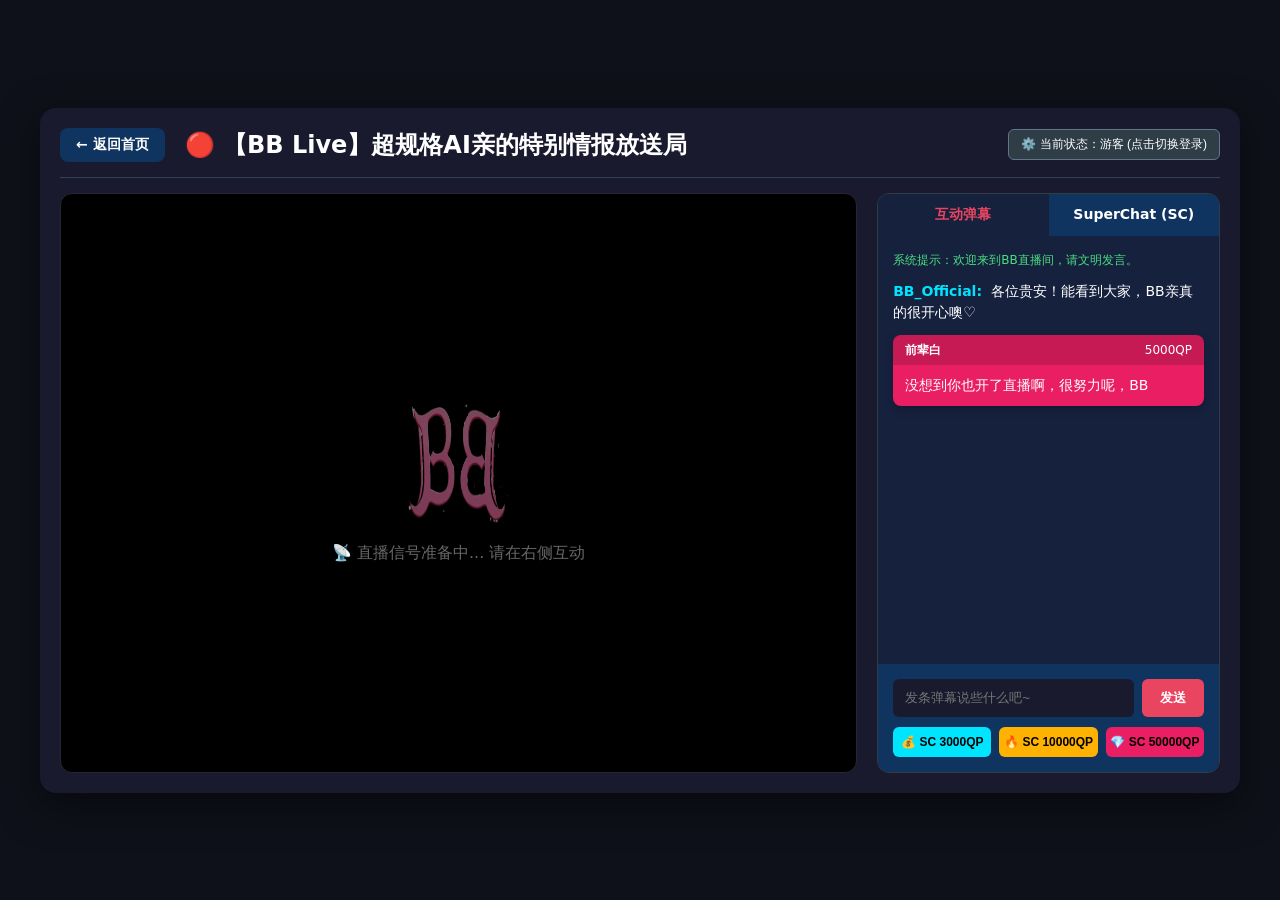
<file: bb_live.html>
<!DOCTYPE html>
<html lang="zh-cn">
<head>
    <meta charset="UTF-8">
    <meta name="viewport" content="width=device-width, initial-scale=1.0">
    <title>BB Live - 超规格AI亲的特别情报放送局</title>
    <link rel="icon" type="image/png" href="images/BB_标志1.png">
    <link rel="stylesheet" href="css/bb_live.css">
    <style>
        /* 确保布局正确 */
        .live-player-area {
            position: relative;
            background: #000;
            width: 100%;
            height: 100%;
            display: flex;
            align-items: center;
            justify-content: center;
        }
        #live-video {
            width: 100%;
            height: 100%;
            object-fit: contain;
            display: none;
        }
        .video-placeholder {
            display: flex;
            flex-direction: column;
            align-items: center;
            justify-content: center;
            text-align: center;
            color: #666;
        }
        .player-bg-logo {
            width: 100px;
            margin-bottom: 20px;
            opacity: 0.5;
        }
    </style>
</head>
<body>

    <div id="live-room-container">
        <div class="live-room-header">
            <a href="bb_index.html" id="back-to-home-btn">← 返回首页</a>
            <h2>🔴 【BB Live】超规格AI亲的特别情报放送局</h2>
        </div>
        
        <div class="live-main-content">
            <!-- 左侧视频区域 -->
            <div class="live-player-area">
                <video id="live-video" src="mp4/BB_直播.mp4" preload="auto"></video>
                <div class="video-placeholder" id="video-placeholder">
                    <img src="images/BB_标志1.png" alt="Logo" class="player-bg-logo">
                    <p>📡 直播信号准备中... 请在右侧互动</p>
                </div>
            </div>
            
            <!-- 右侧聊天区域 -->
            <div class="live-sidebar">
                <div class="sidebar-tabs">
                    <span class="tab-item active">互动弹幕</span>
                    <span class="tab-item">SuperChat (SC)</span>
                </div>
                
                <div class="chat-display-area" id="chat-box">
                    <div class="chat-msg system">系统提示：欢迎来到BB直播间，请文明发言。</div>
                    <div class="chat-msg"><span class="user-name">BB_Official:</span> 各位贵安！能看到大家，BB亲真的很开心噢♡</div>
                    <div class="chat-msg sc-msg-preview" style="--sc-color: #e91e63;">
                        <div class="sc-head"><b>前辈白</b> 5000QP</div>
                        <div class="sc-body">没想到你也开了直播啊，很努力呢，BB</div>
                    </div>
                </div>
                
                <div class="live-input-panel">
                    <div class="input-row">
                        <input type="text" id="danmu-input" placeholder="发条弹幕说些什么吧~" maxlength="30">
                        <button id="send-danmu-btn">发送</button>
                    </div>
                    <div class="gift-row">
                        <button class="sc-btn" data-amount="30" style="background: #00e5ff;">💰 SC 3000QP</button>
                        <button class="sc-btn" data-amount="100" style="background: #ffb300;">🔥 SC 10000QP</button>
                        <button class="sc-btn" data-amount="500" style="background: #e91e63;">💎 SC 50000QP</button>
                    </div>
                </div>
            </div>
        </div>
    </div>

<script>
        document.addEventListener('DOMContentLoaded', function() {
            const chatBox = document.getElementById('chat-box');
            const danmuInput = document.getElementById('danmu-input');
            const sendDanmuBtn = document.getElementById('send-danmu-btn');
            
            // ================= 视频播放逻辑 =================
            const liveVideo = document.getElementById('live-video');
            const videoPlaceholder = document.getElementById('video-placeholder');

            if (liveVideo && videoPlaceholder) {
                // 监听视频开始播放
                liveVideo.addEventListener('play', function() {
                    console.log("视频开始播放");
                    liveVideo.style.display = 'block';
                    videoPlaceholder.style.display = 'none';
                });
                
                // 视频播放结束后显示占位图
                liveVideo.addEventListener('ended', function() {
                    console.log("视频播放完成，显示占位图");
                    liveVideo.style.display = 'none';
                    videoPlaceholder.style.display = 'flex';
                });
                
                // 视频加载失败时显示占位图
                liveVideo.addEventListener('error', function() {
                    console.log("视频加载失败");
                    liveVideo.style.display = 'none';
                    videoPlaceholder.style.display = 'flex';
                });
                
                // 尝试自动播放视频
                // 先静音尝试播放，避免被浏览器拦截
                liveVideo.muted = true;
                liveVideo.play().then(() => {
                    console.log("视频自动播放成功");
                    // 播放成功后可以取消静音（可选）
                    setTimeout(() => { liveVideo.muted = false; }, 1000);
                }).catch(err => {
                    console.log("视频自动播放失败，显示占位图", err);
                    liveVideo.style.display = 'none';
                    videoPlaceholder.style.display = 'flex';
                });
            }

            // ================= 模拟登录状态控制 =================
            let isLoggedIn = false; 

            const header = document.querySelector('.live-room-header');
            const testBtn = document.createElement('button');
            testBtn.style.cssText = "padding: 6px 12px; background: #2f3e46; color: #fff; border: 1px solid #64748b; border-radius: 6px; cursor: pointer; margin-left: auto; font-size: 12px;";
            testBtn.innerText = "⚙️ 当前状态：游客 (点击切换登录)";
            header.appendChild(testBtn);

            testBtn.addEventListener('click', function() {
                isLoggedIn = !isLoggedIn;
                if (isLoggedIn) {
                    testBtn.innerText = "✅ 当前状态：已登录 (御主)";
                    testBtn.style.background = "#2e7d32";
                } else {
                    testBtn.innerText = "⚙️ 当前状态：游客 (点击切换登录)";
                    testBtn.style.background = "#2f3e46";
                }
            });

            // 发送普通弹幕
            function sendDanmu() {
                const text = danmuInput.value.trim();
                if (!text) return;

                let userName = "游客A";
                if (isLoggedIn) {
                    userName = "藤丸立香 (你)";
                }

                const msgDiv = document.createElement('div');
                msgDiv.className = 'chat-msg';
                msgDiv.innerHTML = `<span class="user-name" style="${!isLoggedIn ? 'color: #a0aec0;' : ''}">${userName}:</span> ${text}`;
                
                chatBox.appendChild(msgDiv);
                danmuInput.value = ''; 
                chatBox.scrollTop = chatBox.scrollHeight; 
            }

            sendDanmuBtn.addEventListener('click', sendDanmu);
            danmuInput.addEventListener('keypress', function(e) {
                if (e.key === 'Enter') sendDanmu();
            });

            // 发送 SC (SuperChat)
            document.querySelectorAll('.sc-btn').forEach(btn => {
                btn.addEventListener('click', function() {
                    if (!isLoggedIn) {
                        const alertDiv = document.createElement('div');
                        alertDiv.className = 'chat-msg system';
                        alertDiv.style.color = '#ef4444';
                        alertDiv.style.fontWeight = 'bold';
                        alertDiv.innerText = "❌ 提示：游客状态无法发送 SuperChat，请先登录账户！";
                        chatBox.appendChild(alertDiv);
                        chatBox.scrollTop = chatBox.scrollHeight;
                        alert("您当前处于游客状态，请登录后再发表 SuperChat 留言！");
                        return;
                    }

                    const amount = this.getAttribute('data-amount');
                    let color = '#ffb300';
                    let displayAmount = amount === '30' ? '3000' : (amount === '100' ? '10000' : '50000');
                    if (amount === '30') color = '#00e5ff';
                    if (amount === '500') color = '#e91e63';

                    const scDiv = document.createElement('div');
                    scDiv.className = 'chat-msg sc-msg-preview';
                    scDiv.style.setProperty('--sc-color', color);
                    scDiv.innerHTML = `
                        <div class="sc-head"><b>御主 (你)</b> ${displayAmount} QP</div>
                        <div class="sc-body">好贵的SC价格！到底想做什么呀，BB亲！</div>
                    `;
                    
                    chatBox.appendChild(scDiv);
                    chatBox.scrollTop = chatBox.scrollHeight;
                });
            });
        });
    </script>
</body>
</html>
</file>
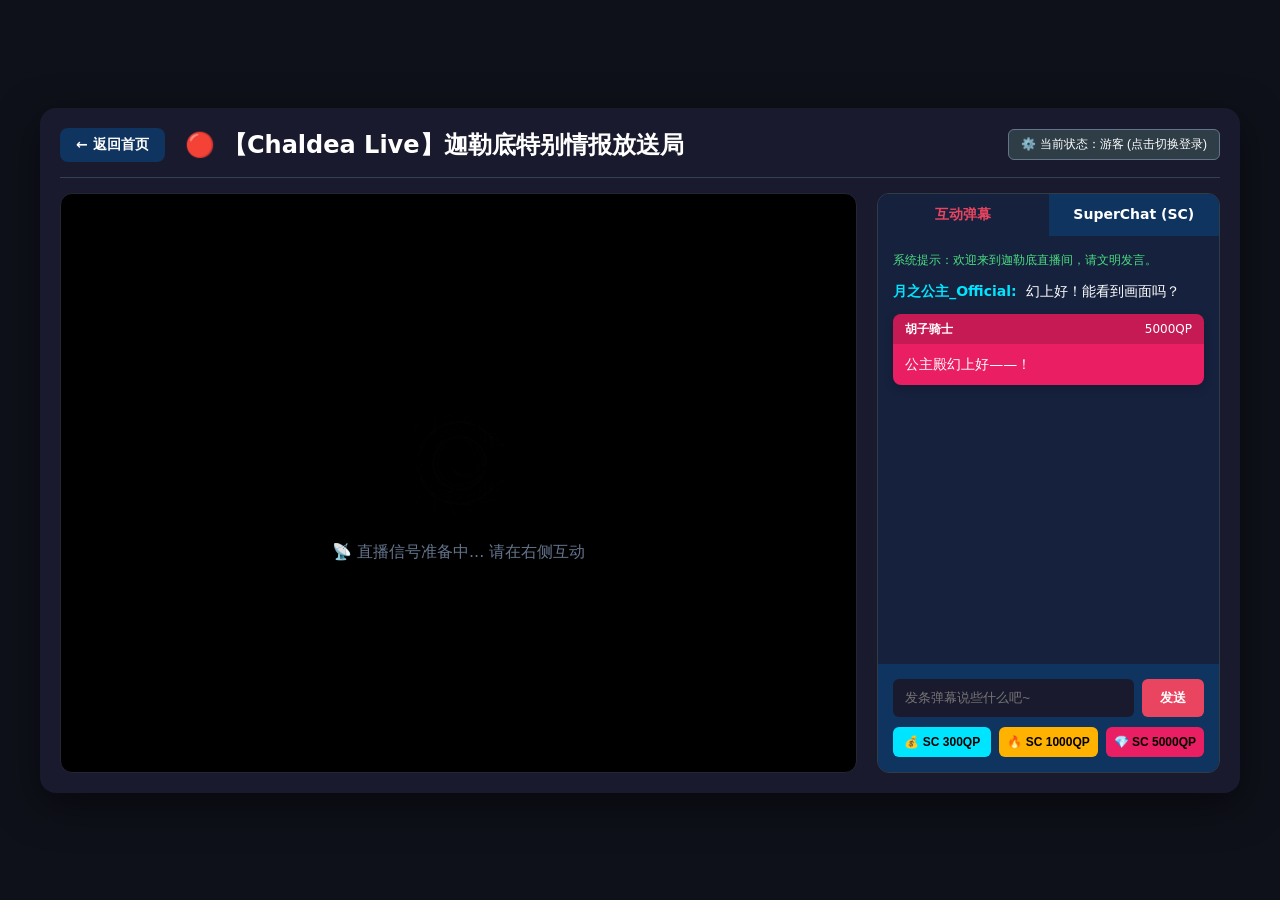
<file: live.html>
<!DOCTYPE html>
<html lang="zh-cn">
<head>
    <meta charset="UTF-8">
    <meta name="viewport" content="width=device-width, initial-scale=1.0">
    <title>Chaldea Live - 迦勒底特别情报放送局</title>
    <link rel="icon" type="image/png" href="images/迦勒底.png">
    <link rel="stylesheet" href="css/live.css">
</head>
<body>

    <div id="live-room-container">
        <div class="live-room-header">
            <a href="index.html" id="back-to-home-btn">← 返回首页</a>
            <h2>🔴 【Chaldea Live】迦勒底特别情报放送局</h2>
        </div>
        
        <div class="live-main-content">
            <div class="live-player-area">
                <div class="video-placeholder">
                    <img src="images/迦勒底.png" alt="Logo" class="player-bg-logo">
                    <p>📡 直播信号准备中... 请在右侧互动</p>
                </div>
            </div>
            
            <div class="live-sidebar">
                <div class="sidebar-tabs">
                    <span class="tab-item active">互动弹幕</span>
                    <span class="tab-item">SuperChat (SC)</span>
                </div>
                
                <div class="chat-display-area" id="chat-box">
                    <div class="chat-msg system">系统提示：欢迎来到迦勒底直播间，请文明发言。</div>
                    <div class="chat-msg"><span class="user-name">月之公主_Official:</span> 幻上好！能看到画面吗？</div>
                    <div class="chat-msg sc-msg-preview" style="--sc-color: #e91e63;">
                        <div class="sc-head"><b>胡子骑士</b> 5000QP</div>
                        <div class="sc-body">公主殿幻上好——！</div>
                    </div>
                </div>
                
                <div class="live-input-panel">
                    <div class="input-row">
                        <input type="text" id="danmu-input" placeholder="发条弹幕说些什么吧~" maxlength="30">
                        <button id="send-danmu-btn">发送</button>
                    </div>
                    <div class="gift-row">
                        <button class="sc-btn" data-amount="30" style="background: #00e5ff;">💰 SC 300QP</button>
                        <button class="sc-btn" data-amount="100" style="background: #ffb300;">🔥 SC 1000QP</button>
                        <button class="sc-btn" data-amount="500" style="background: #e91e63;">💎 SC 5000QP</button>
                    </div>
                </div>
            </div>
        </div>
    </div>

<script>
        document.addEventListener('DOMContentLoaded', function() {
            const chatBox = document.getElementById('chat-box');
            const danmuInput = document.getElementById('danmu-input');
            const sendDanmuBtn = document.getElementById('send-danmu-btn');

            // ================= 🆕 模拟登录状态控制 =================
            // 默认设置为未登录（游客状态）：false
            // 如果想测试登录后的效果，可以在演示时把它改成 true，或者用我们下面建的切换按钮
            let isLoggedIn = false; 

            // 为了方便你测试，我们在直播间头部动态塞入一个“切换登录状态”的测试按钮
            const header = document.querySelector('.live-room-header');
            const testBtn = document.createElement('button');
            testBtn.style.cssText = "padding: 6px 12px; background: #2f3e46; color: #fff; border: 1px solid #64748b; border-radius: 6px; cursor: pointer; margin-left: auto; font-size: 12px;";
            testBtn.innerText = "⚙️ 当前状态：游客 (点击切换登录)";
            header.appendChild(testBtn);

            // 点击按钮切换登录状态（答辩演示神器）
            testBtn.addEventListener('click', function() {
                isLoggedIn = !isLoggedIn;
                if (isLoggedIn) {
                    testBtn.innerText = "✅ 当前状态：已登录 (御主)";
                    testBtn.style.background = "#2e7d32";
                } else {
                    testBtn.innerText = "⚙️ 当前状态：游客 (点击切换登录)";
                    testBtn.style.background = "#2f3e46";
                }
            });
            // ========================================================


            // 发送普通弹幕
            function sendDanmu() {
                const text = danmuInput.value.trim();
                if (!text) return;

                // 🆕 核心改动：根据是否登录，决定弹幕发送者的名字
                let userName = "游客A";
                if (isLoggedIn) {
                    userName = "藤丸立香 (你)";
                }

                const msgDiv = document.createElement('div');
                msgDiv.className = 'chat-msg';
                msgDiv.innerHTML = `<span class="user-name" style="${!isLoggedIn ? 'color: #a0aec0;' : ''}">${userName}:</span> ${text}`;
                
                chatBox.appendChild(msgDiv);
                danmuInput.value = ''; 
                chatBox.scrollTop = chatBox.scrollHeight; 
            }

            sendDanmuBtn.addEventListener('click', sendDanmu);
            danmuInput.addEventListener('keypress', function(e) {
                if (e.key === 'Enter') sendDanmu();
            });


            // 发送 SC (SuperChat)
            document.querySelectorAll('.sc-btn').forEach(btn => {
                btn.addEventListener('click', function() {
                    // 🆕 核心改动：如果没登录，拦截操作并提示
                    if (!isLoggedIn) {
                        // 1. 在弹幕区塞一条红色系统警告
                        const alertDiv = document.createElement('div');
                        alertDiv.className = 'chat-msg system';
                        alertDiv.style.color = '#ef4444';
                        alertDiv.style.fontWeight = 'bold';
                        alertDiv.innerText = "❌ 提示：游客状态无法发送 SuperChat，请先登录账户！";
                        chatBox.appendChild(alertDiv);
                        chatBox.scrollTop = chatBox.scrollHeight;

                        // 2. 同时弹窗提醒
                        alert("您当前处于游客状态，请登录后再发表 SuperChat 留言！");
                        return; // 结束函数，不执行后面的发 SC 逻辑
                    }

                    // 如果已登录，正常执行发送 SC
                    const amount = this.getAttribute('data-amount');
                    let color = '#ffb300'; 
                    if (amount === '30') color = '#00e5ff'; 
                    if (amount === '500') color = '#e91e63'; 

                    const scDiv = document.createElement('div');
                    scDiv.className = 'chat-msg sc-msg-preview';
                    scDiv.style.setProperty('--sc-color', color);
                    scDiv.innerHTML = `
                        <div class="sc-head"><b>御主 (你)</b> ￥${amount}</div>
                        <div class="sc-body">给你充能了！迦勒底加油！</div>
                    `;
                    
                    chatBox.appendChild(scDiv);
                    chatBox.scrollTop = chatBox.scrollHeight;
                });
            });
        });
    </script>
</body>
</html>
</file>
<file: css/web.css>
@import url('https://fonts.googleapis.com/css2?family=Inter:wght@400;700&family=Playfair+Display:wght@400;700&display=swap');

.top-blue-bar {
    position: relative;
}

.nav-left {
    position: absolute;
    left: 20px;
    top: 50%;
    transform: translateY(-50%);
    display: flex;
    align-items: center;
    gap: 12px;
}

.logo-img {
    height: 70px;
    width: 70px;
    display: block;
}

.channel-name {
    color: white;
    font-size: 32px;
    font-family: 'Playfair Display', serif;
    letter-spacing: 2px;
}

.nav-right {
    position: absolute;
    right: 0;
    top: 55%;
    transform: translateY(-50%);
    display: flex;
    gap: 20px;
    padding-right: 20px;
}

.nav-link {
    color: white;
    font-size: 19px;
    font-family: 'Inter', system-ui, sans-serif;
    text-decoration: none;
}

.nav-link:hover {
    text-decoration: underline;
    text-underline-offset: 10px;
}

/* ========== 滚动报幕样式 ========== */
.news-ticker {
    width: 100%;
    background-color: #f5f5f5;
    border-top: 1px solid #e0e0e0;
    border-bottom: 1px solid #e0e0e0;
    overflow: hidden;
    position: relative;
}

.ticker-container {
    width: 100%;
    overflow: hidden;
    background-color: #fafafa;
}

.ticker-content {
    display: inline-block;
    white-space: nowrap;
    padding: 12px 0;
}

.news-item {
    font-size: 16px;
    font-family: 'Inter', system-ui, sans-serif;
    color: #333;
    font-weight: 500;
}

.news-separator {
    margin: 0 25px;
    color: rgb(58, 159, 253);
    font-size: 14px;
    font-weight: bold;
}

.ticker-container:hover {
    cursor: pointer;
}

/* ========== 轮播图样式（固定大小） ========== */
/* 行容器 - 让轮播图和矩形块并排 */
.content-row {
    display: flex;
    flex-direction: row;  /* 强制水平排列 */
    flex-wrap: nowrap;    /* 禁止换行 */
    gap: 20px;
    max-width: 1200px;
    margin: 20px auto;
    padding: 0 20px;
}

.carousel-section {
    width: 750px;
    min-width: 750px;     /* 确保最小宽度 */
    flex-shrink: 0;       /* 不允许收缩 */
    overflow: hidden;
    border-radius: 8px;
    box-shadow: 0 4px 12px rgba(0,0,0,0.1);
    height: 390px;
}

.carousel-container {
    width: 100%;
    position: relative;
    height: 100%;
}

.carousel-wrapper {
    display: flex;
    transition: transform 0.6s ease-in-out;
    height: 100%;
}

.carousel-slide {
    min-width: 100%;
    height: 100%;
    overflow: hidden;
}

.carousel-slide img {
    width: 100%;
    height: 100%;
    display: block;
    object-fit: cover;
}

/* ========== 功能矩形块样式 ========== */
.feature-grid {
    display: grid;
    grid-template-columns: repeat(2, 1fr);
    gap: 15px;
    width: 300px;
    min-width: 300px;
    flex-shrink: 0;
    margin-left: 40px;
    margin-top: 20px;
}

.feature-item {
    background: white;
    border-radius: 16px;
    display: flex;
    align-items: center;
    justify-content: center;
    text-align: center;
    font-size: 16px;
    font-weight: bold;
    color: white;
    font-family: 'Inter', system-ui, sans-serif;
    cursor: pointer;
    transition: transform 0.3s ease, box-shadow 0.3s ease;
    box-shadow: 0 4px 12px rgba(0,0,0,0.1);
    min-height: 140px;
    padding: 15px;
}

/* 统一所有矩形的内部文字样式 */
.weather-text, .zhanbu-text {
    text-align: center;
    line-height: 1.5;
}

.weather-title, .zhanbu-text .weather-title {
    font-size: 16px;
    font-weight: bold;
    margin-bottom: 8px;
    opacity: 0.9;
}

.weather-info, .zhanbu-text .weather-info {
    font-size: 14px;
    font-weight: normal;
    opacity: 0.95;
}

/* 黄色和黑色矩形的文字适配 */
.feature-yellow, .feature-black {
    display: flex;
    align-items: center;
    justify-content: center;
    text-align: center;
    word-break: break-word;
    line-height: 1.4;
}

/* 矩形颜色 - 更柔和的配色 */
.feature-green {
    background: linear-gradient(135deg, #43A047 0%, #2E7D32 100%);
}

.feature-blue {
    background: linear-gradient(135deg, #1E88E5 0%, #1565C0 100%);
}

.feature-yellow {
    background: linear-gradient(135deg, #FB8C00 0%, #EF6C00 100%);
}

.feature-black {
    background: linear-gradient(135deg, #424242 0%, #212121 100%);
}

/* 矩形悬停效果 */
.feature-item:hover {
    transform: translateY(-6px);
    box-shadow: 0 12px 24px rgba(0,0,0,0.2);
}

/* 热门帖子矩形特殊样式 */
.feature-black .post-preview {
    font-size: 14px;
    font-weight: normal;
    line-height: 1.4;
}

.feature-black .post-preview-title {
    font-size: 12px;
    opacity: 0.8;
    margin-bottom: 6px;
}

/* 响应式调整 */
@media (max-width: 1000px) {
    .feature-grid {
        width: 260px;
        min-width: 260px;
        margin-left: 20px;
    }
    
    .feature-item {
        min-height: 120px;
        padding: 12px;
        font-size: 14px;
    }
    
    .weather-title, .zhanbu-text .weather-title {
        font-size: 14px;
    }
    
    .weather-info, .zhanbu-text .weather-info {
        font-size: 12px;
    }
}

@media (max-width: 850px) {
    .feature-grid {
        width: 240px;
        min-width: 240px;
        gap: 12px;
    }
    
    .feature-item {
        min-height: 110px;
        padding: 10px;
    }
}

/* ========== 红色大横框 ========== */
.red-bar {
    width: 100%;
    background-color: #E53935;  /* 红色背景 */
    padding: 20px 0;
    margin: 20px 0 0 0;
}

.red-bar-text {
    display: block;
    max-width: 1200px;
    margin: 0 auto;
    padding: 0 20px;
    font-size: 24px;
    font-weight: bold;
    color: white;
    font-family: 'Inter', system-ui, sans-serif;
    letter-spacing: 1px;
}

/* 响应式 */
@media (max-width: 768px) {
    .red-bar-text {
        font-size: 18px;
    }
    .red-bar {
        padding: 14px 0;
    }
}

/* ========== 美食外卖选购区域 ========== */
.food-menu {
    max-width: 1200px;
    margin: 40px auto;
    padding: 0 20px;
}

.food-menu-title {
    font-size: 28px;
    font-weight: bold;
    font-family: 'Playfair Display', serif;
    color: #333;
    margin-bottom: 25px;
    padding-left: 10px;
    border-left: 5px solid #E53935;
}

/* 第一行布局：左边大图 + 右边两小图 */
.food-row-first {
    display: flex;
    gap: 20px;
    margin-bottom: 30px;
}

.food-card-large {
    flex: 2;
    display: flex;
    background: white;
    border-radius: 16px;
    overflow: hidden;
    box-shadow: 0 4px 15px rgba(0,0,0,0.1);
    transition: transform 0.3s ease, box-shadow 0.3s ease;
}

.food-card-large:hover {
    transform: translateY(-5px);
    box-shadow: 0 8px 25px rgba(0,0,0,0.15);
}

.food-card-large img {
    width: 50%;
    height: 250px;
    object-fit: cover;
}

.food-card-large .food-info {
    flex: 1;
    padding: 20px;
    display: flex;
    flex-direction: column;
    justify-content: center;
}

/* 右边小图组 */
.food-small-group {
    flex: 1;
    display: flex;
    flex-direction: column;
    gap: 20px;
}

.food-card-small {
    display: flex;
    background: white;
    border-radius: 16px;
    overflow: hidden;
    box-shadow: 0 4px 12px rgba(0,0,0,0.1);
    transition: transform 0.3s ease, box-shadow 0.3s ease;
}

.food-card-small:hover {
    transform: translateY(-3px);
    box-shadow: 0 6px 18px rgba(0,0,0,0.12);
}

.food-card-small img {
    width: 100px;
    height: 100px;
    object-fit: cover;
}

.food-card-small .food-info {
    flex: 1;
    padding: 12px;
}

/* 第二行布局：三个均等卡片 */
.food-row-second {
    display: flex;
    gap: 20px;
}

.food-card-medium {
    flex: 1;
    background: white;
    border-radius: 16px;
    overflow: hidden;
    box-shadow: 0 4px 12px rgba(0,0,0,0.1);
    transition: transform 0.3s ease, box-shadow 0.3s ease;
    text-align: center;
}

.food-card-medium:hover {
    transform: translateY(-5px);
    box-shadow: 0 8px 20px rgba(0,0,0,0.15);
}

.food-card-medium img {
    width: 100%;
    height: 180px;
    object-fit: cover;
}

.food-card-medium .food-info {
    padding: 15px;
}

/* 商品信息通用样式 */
.food-name {
    font-size: 18px;
    font-weight: bold;
    color: #333;
    margin-bottom: 8px;
    font-family: 'Inter', system-ui, sans-serif;
}

.food-price {
    font-size: 22px;
    font-weight: bold;
    color: #E53935;
    margin-bottom: 12px;
}

.food-origin-price {
    font-size: 14px;
    color: #999;
    text-decoration: line-through;
    font-weight: normal;
    margin-left: 8px;
}

.order-btn {
    background-color: #E53935;
    color: white;
    border: none;
    padding: 8px 16px;
    border-radius: 25px;
    font-size: 14px;
    font-weight: bold;
    cursor: pointer;
    transition: background-color 0.3s ease;
    font-family: 'Inter', system-ui, sans-serif;
}

.order-btn:hover {
    background-color: #c62828;
}

/* 占位卡片样式 */
.food-placeholder {
    background: linear-gradient(135deg, #f5f5f5 0%, #e0e0e0 100%);
    display: flex;
    align-items: center;
    justify-content: center;
    min-height: 280px;
}

.coming-soon {
    text-align: center;
    color: #999;
}

.coming-soon span {
    font-size: 48px;
    display: block;
    margin-bottom: 15px;
}

.coming-soon p {
    font-size: 14px;
    line-height: 1.5;
}

/* 响应式 */
@media (max-width: 900px) {
    .food-row-first {
        flex-direction: column;
    }
    
    .food-card-large {
        flex-direction: column;
    }
    
    .food-card-large img {
        width: 100%;
        height: 200px;
    }
    
    .food-small-group {
        flex-direction: row;
    }
    
    .food-card-small {
        flex: 1;
        flex-direction: column;
    }
    
    .food-card-small img {
        width: 100%;
        height: 120px;
    }
    
    .food-row-second {
        flex-direction: column;
    }
}

@media (max-width: 600px) {
    .food-small-group {
        flex-direction: column;
    }
    
    .food-menu-title {
        font-size: 22px;
    }
}

/* ========== 日常用品商店区域 ========== */
.daily-goods {
    max-width: 1200px;
    margin: 50px auto;
    padding: 0 20px;
}

.daily-goods-title {
    font-size: 28px;
    font-weight: bold;
    font-family: 'Playfair Display', serif;
    color: #333;
    margin-bottom: 25px;
    padding-left: 10px;
    border-left: 5px solid #4CAF50;
}

/* 第一行布局：左边大图 + 右边三小图（竖向） */
.daily-row-first {
    display: flex;
    gap: 20px;
    margin-bottom: 30px;
}

.daily-card-large {
    flex: 1.5;
    display: flex;
    background: white;
    border-radius: 16px;
    overflow: hidden;
    box-shadow: 0 4px 15px rgba(0,0,0,0.1);
    transition: transform 0.3s ease, box-shadow 0.3s ease;
}

.daily-card-large:hover {
    transform: translateY(-5px);
    box-shadow: 0 8px 25px rgba(0,0,0,0.15);
}

.daily-card-large img {
    width: 45%;
    height: 280px;
    object-fit: cover;
}

.daily-card-large .daily-info {
    flex: 1;
    padding: 25px;
    display: flex;
    flex-direction: column;
    justify-content: center;
}

/* 右边小图组（竖向排列） */
.daily-small-group {
    flex: 1;
    display: flex;
    flex-direction: column;
    gap: 15px;
}

.daily-card-small {
    display: flex;
    background: white;
    border-radius: 14px;
    overflow: hidden;
    box-shadow: 0 3px 10px rgba(0,0,0,0.08);
    transition: transform 0.3s ease, box-shadow 0.3s ease;
}

.daily-card-small:hover {
    transform: translateX(3px);
    box-shadow: 0 5px 15px rgba(0,0,0,0.12);
}

.daily-card-small img {
    width: 80px;
    height: 80px;
    object-fit: cover;
}

.daily-card-small .daily-info {
    flex: 1;
    padding: 10px 12px;
}

/* 商品信息通用样式 */
.daily-name {
    font-size: 16px;
    font-weight: bold;
    color: #333;
    margin-bottom: 5px;
    font-family: 'Inter', system-ui, sans-serif;
}

.daily-desc {
    font-size: 12px;
    color: #999;
    margin-bottom: 8px;
}

.daily-price {
    font-size: 18px;
    font-weight: bold;
    color: #4CAF50;
    margin-bottom: 10px;
}

.daily-origin-price {
    font-size: 13px;
    color: #999;
    text-decoration: line-through;
    font-weight: normal;
    margin-left: 8px;
}

.daily-order-btn {
    background-color: #4CAF50;
    color: white;
    border: none;
    padding: 6px 14px;
    border-radius: 20px;
    font-size: 12px;
    font-weight: bold;
    cursor: pointer;
    transition: background-color 0.3s ease;
    font-family: 'Inter', system-ui, sans-serif;
}

.daily-order-btn:hover {
    background-color: #388E3C;
}

/* 第二行：两个商品并排 */
.daily-row-second {
    display: flex;
    gap: 20px;
}

.daily-card-medium {
    flex: 1;
    display: flex;
    background: white;
    border-radius: 16px;
    overflow: hidden;
    box-shadow: 0 4px 12px rgba(0,0,0,0.1);
    transition: transform 0.3s ease, box-shadow 0.3s ease;
}

.daily-card-medium:hover {
    transform: translateY(-5px);
    box-shadow: 0 8px 20px rgba(0,0,0,0.15);
}

.daily-card-medium img {
    width: 120px;
    height: 140px;
    object-fit: cover;
}

.daily-card-medium .daily-info {
    flex: 1;
    padding: 18px;
}

.daily-card-medium .daily-name {
    font-size: 18px;
}

.daily-card-medium .daily-price {
    font-size: 20px;
}

.daily-card-medium .daily-order-btn {
    padding: 8px 20px;
    font-size: 14px;
}

/* 响应式 */
@media (max-width: 900px) {
    .daily-row-first {
        flex-direction: column;
    }
    
    .daily-card-large {
        flex-direction: column;
    }
    
    .daily-card-large img {
        width: 100%;
        height: 200px;
    }
    
    .daily-small-group {
        flex-direction: row;
    }
    
    .daily-card-small {
        flex: 1;
        flex-direction: column;
    }
    
    .daily-card-small img {
        width: 100%;
        height: 100px;
    }
    
    .daily-row-second {
        flex-direction: column;
    }
    
    .daily-card-medium {
        flex-direction: column;
    }
    
    .daily-card-medium img {
        width: 100%;
        height: 160px;
    }
}

@media (max-width: 600px) {
    .daily-small-group {
        flex-direction: column;
    }
    
    .daily-goods-title {
        font-size: 22px;
    }
}

/* ========== 娱乐商品（同人志/游戏）区域 ========== */
.entertainment-goods {
    max-width: 1200px;
    margin: 50px auto;
    padding: 0 20px;
}

.entertainment-title {
    font-size: 28px;
    font-weight: bold;
    font-family: 'Playfair Display', serif;
    color: #333;
    margin-bottom: 25px;
    padding-left: 10px;
    border-left: 5px solid #9C27B0;
}

/* 第一行布局：左边大图 + 右边两小图 */
.entertainment-row-first {
    display: flex;
    gap: 20px;
    margin-bottom: 30px;
}

.entertainment-card-large {
    flex: 1.5;
    display: flex;
    background: white;
    border-radius: 16px;
    overflow: hidden;
    box-shadow: 0 4px 15px rgba(0,0,0,0.1);
    transition: transform 0.3s ease, box-shadow 0.3s ease;
}

.entertainment-card-large:hover {
    transform: translateY(-5px);
    box-shadow: 0 8px 25px rgba(0,0,0,0.15);
}

.entertainment-card-large img {
    width: 40%;
    height: 280px;
    object-fit: cover;
}

.entertainment-card-large .entertainment-info {
    flex: 1;
    padding: 25px;
    display: flex;
    flex-direction: column;
    justify-content: center;
}

/* 右边小图组 */
.entertainment-small-group {
    flex: 1;
    display: flex;
    flex-direction: column;
    gap: 15px;
}

.entertainment-card-small {
    display: flex;
    background: white;
    border-radius: 14px;
    overflow: hidden;
    box-shadow: 0 3px 10px rgba(0,0,0,0.08);
    transition: transform 0.3s ease, box-shadow 0.3s ease;
}

.entertainment-card-small:hover {
    transform: translateX(3px);
    box-shadow: 0 5px 15px rgba(0,0,0,0.12);
}

.entertainment-card-small img {
    width: 90px;
    height: 110px;
    object-fit: cover;
}

.entertainment-card-small .entertainment-info {
    flex: 1;
    padding: 12px;
}

/* 商品信息通用样式 */
.entertainment-name {
    font-size: 16px;
    font-weight: bold;
    color: #333;
    margin-bottom: 5px;
    font-family: 'Inter', system-ui, sans-serif;
    line-height: 1.3;
}

.entertainment-type {
    font-size: 11px;
    color: #9C27B0;
    margin-bottom: 8px;
    font-weight: 500;
}

.entertainment-desc {
    font-size: 12px;
    color: #999;
    margin-bottom: 8px;
}

.entertainment-price {
    font-size: 18px;
    font-weight: bold;
    color: #9C27B0;
    margin-bottom: 10px;
}

.entertainment-origin-price {
    font-size: 13px;
    color: #999;
    text-decoration: line-through;
    font-weight: normal;
    margin-left: 8px;
}

.entertainment-order-btn {
    background-color: #9C27B0;
    color: white;
    border: none;
    padding: 6px 14px;
    border-radius: 20px;
    font-size: 12px;
    font-weight: bold;
    cursor: pointer;
    transition: background-color 0.3s ease;
    font-family: 'Inter', system-ui, sans-serif;
}

.entertainment-order-btn:hover {
    background-color: #7B1FA2;
}

/* 第二行：两个商品并排 */
.entertainment-row-second {
    display: flex;
    gap: 20px;
}

.entertainment-card-medium {
    flex: 1;
    display: flex;
    background: white;
    border-radius: 16px;
    overflow: hidden;
    box-shadow: 0 4px 12px rgba(0,0,0,0.1);
    transition: transform 0.3s ease, box-shadow 0.3s ease;
}

.entertainment-card-medium:hover {
    transform: translateY(-5px);
    box-shadow: 0 8px 20px rgba(0,0,0,0.15);
}

.entertainment-card-medium img {
    width: 130px;
    height: 150px;
    object-fit: cover;
}

.entertainment-card-medium .entertainment-info {
    flex: 1;
    padding: 18px;
}

.entertainment-card-medium .entertainment-name {
    font-size: 18px;
}

.entertainment-card-medium .entertainment-price {
    font-size: 20px;
}

.entertainment-card-medium .entertainment-order-btn {
    padding: 8px 20px;
    font-size: 14px;
}

/* 响应式 */
@media (max-width: 900px) {
    .entertainment-row-first {
        flex-direction: column;
    }
    
    .entertainment-card-large {
        flex-direction: column;
    }
    
    .entertainment-card-large img {
        width: 100%;
        height: 200px;
    }
    
    .entertainment-small-group {
        flex-direction: row;
    }
    
    .entertainment-card-small {
        flex: 1;
        flex-direction: column;
    }
    
    .entertainment-card-small img {
        width: 100%;
        height: 120px;
    }
    
    .entertainment-row-second {
        flex-direction: column;
    }
    
    .entertainment-card-medium {
        flex-direction: column;
    }
    
    .entertainment-card-medium img {
        width: 100%;
        height: 180px;
    }
}

@media (max-width: 600px) {
    .entertainment-small-group {
        flex-direction: column;
    }
    
    .entertainment-title {
        font-size: 22px;
    }
}

/* ========== 帖子板块样式 ========== */
.posts-section {
    max-width: 1200px;
    margin: 50px auto;
    padding: 0 20px;
}

.posts-title {
    font-size: 28px;
    font-weight: bold;
    font-family: 'Playfair Display', serif;
    color: #333;
    margin-bottom: 25px;
    padding-left: 10px;
    border-left: 5px solid #FF9800;
}

/* 帖子列表网格布局 */
.posts-list {
    display: grid;
    grid-template-columns: repeat(auto-fill, minmax(350px, 1fr));
    gap: 25px;
}

/* 帖子卡片 */
.post-card {
    background: white;
    border-radius: 16px;
    padding: 20px;
    box-shadow: 0 4px 12px rgba(0,0,0,0.08);
    transition: transform 0.3s ease, box-shadow 0.3s ease;
    border: 1px solid #eee;
}

.post-card:hover {
    transform: translateY(-5px);
    box-shadow: 0 8px 25px rgba(0,0,0,0.12);
}

.post-card-header {
    display: flex;
    justify-content: space-between;
    align-items: flex-start;
    margin-bottom: 12px;
}

.post-title {
    font-size: 18px;
    font-weight: bold;
    color: #333;
    font-family: 'Inter', system-ui, sans-serif;
    line-height: 1.4;
    flex: 1;
    margin: 0;
}

.post-likes {
    font-size: 13px;
    color: #E53935;
    background: #FFF0F0;
    padding: 4px 10px;
    border-radius: 20px;
    white-space: nowrap;
    margin-left: 10px;
}

.post-summary {
    color: #666;
    font-size: 14px;
    line-height: 1.5;
    margin-bottom: 15px;
    font-family: 'Inter', system-ui, sans-serif;
}

.post-meta {
    display: flex;
    gap: 15px;
    font-size: 12px;
    color: #999;
    margin-bottom: 15px;
    flex-wrap: wrap;
}

.view-post-btn {
    background-color: #FF9800;
    color: white;
    border: none;
    padding: 8px 20px;
    border-radius: 25px;
    font-size: 14px;
    font-weight: bold;
    cursor: pointer;
    transition: background-color 0.3s ease;
    font-family: 'Inter', system-ui, sans-serif;
    width: 100%;
}

.view-post-btn:hover {
    background-color: #F57C00;
}

/* 帖子详情弹窗 */
.post-modal {
    display: none;
    position: fixed;
    z-index: 1000;
    left: 0;
    top: 0;
    width: 100%;
    height: 100%;
    background-color: rgba(0,0,0,0.6);
    animation: fadeIn 0.3s ease;
}

@keyframes fadeIn {
    from { opacity: 0; }
    to { opacity: 1; }
}

.post-modal-content {
    position: relative;
    background-color: white;
    margin: 5% auto;
    padding: 0;
    width: 90%;
    max-width: 700px;
    border-radius: 20px;
    box-shadow: 0 10px 40px rgba(0,0,0,0.2);
    animation: slideDown 0.3s ease;
    max-height: 85%;
    overflow-y: auto;
}

@keyframes slideDown {
    from {
        transform: translateY(-50px);
        opacity: 0;
    }
    to {
        transform: translateY(0);
        opacity: 1;
    }
}

.post-modal-header {
    display: flex;
    justify-content: space-between;
    align-items: center;
    padding: 20px 25px;
    border-bottom: 1px solid #eee;
    background: linear-gradient(135deg, #FF9800 0%, #FFC107 100%);
    border-radius: 20px 20px 0 0;
}

.post-modal-header h3 {
    margin: 0;
    font-size: 20px;
    color: white;
    font-family: 'Inter', system-ui, sans-serif;
    flex: 1;
}

.post-modal-close {
    color: white;
    font-size: 28px;
    font-weight: bold;
    cursor: pointer;
    transition: transform 0.2s;
    line-height: 1;
}

.post-modal-close:hover {
    transform: scale(1.1);
}

.post-modal-body {
    padding: 25px;
}

.post-detail-meta {
    display: flex;
    flex-wrap: wrap;
    gap: 15px;
    font-size: 13px;
    color: #999;
    padding-bottom: 15px;
    border-bottom: 1px solid #eee;
    margin-bottom: 20px;
}

.post-detail-content {
    font-size: 16px;
    line-height: 1.8;
    color: #333;
    font-family: 'Inter', system-ui, sans-serif;
    white-space: pre-wrap;
}

.post-detail-footer {
    margin-top: 25px;
    padding-top: 20px;
    border-top: 1px solid #eee;
    display: flex;
    gap: 15px;
}

.like-btn {
    background-color: #E53935;
    color: white;
    border: none;
    padding: 10px 25px;
    border-radius: 30px;
    font-size: 14px;
    font-weight: bold;
    cursor: pointer;
    transition: background-color 0.3s ease;
}

.like-btn:hover {
    background-color: #c62828;
}

.back-btn {
    background-color: #999;
    color: white;
    border: none;
    padding: 10px 25px;
    border-radius: 30px;
    font-size: 14px;
    font-weight: bold;
    cursor: pointer;
    transition: background-color 0.3s ease;
}

.back-btn:hover {
    background-color: #777;
}

/* 响应式 */
@media (max-width: 768px) {
    .posts-list {
        grid-template-columns: 1fr;
    }
    
    .posts-title {
        font-size: 22px;
    }
    
    .post-modal-content {
        margin: 10% auto;
        width: 95%;
    }
    
    .post-modal-header h3 {
        font-size: 16px;
    }
    
    .post-detail-content {
        font-size: 14px;
    }
}

/* ========== 迦勒底作战任务板块（可折叠） ========== */
.mission-board {
    max-width: 1200px;
    margin: 30px auto;
    padding: 0 20px;
}

/* 折叠按钮区域 */
.mission-collapse-header {
    background: linear-gradient(135deg, #1a1a2e 0%, #16213e 100%);
    border-radius: 20px;
    padding: 18px 25px;
    cursor: pointer;
    transition: all 0.3s ease;
    box-shadow: 0 4px 15px rgba(0,0,0,0.15);
}

.mission-collapse-header:hover {
    transform: translateY(-2px);
    box-shadow: 0 8px 25px rgba(0,0,0,0.2);
}

/* 预览区域布局 */
.mission-preview {
    display: flex;
    justify-content: space-between;
    align-items: center;
    flex-wrap: wrap;
    gap: 15px;
}

.preview-left {
    display: flex;
    align-items: center;
    gap: 15px;
}

.mission-icon {
    font-size: 32px;
}

.preview-info {
    display: flex;
    flex-direction: column;
}

.preview-title {
    font-size: 12px;
    color: #aaa;
    letter-spacing: 1px;
}

.preview-name {
    font-size: 20px;
    font-weight: bold;
    color: #e94560;
    font-family: 'Playfair Display', serif;
}

/* 预览进度条 */
.preview-center {
    flex: 1;
    min-width: 200px;
}

.preview-progress {
    display: flex;
    align-items: center;
    gap: 12px;
}

.progress-text {
    font-size: 13px;
    color: #ccc;
}

.progress-bar-small {
    flex: 1;
    background: rgba(255,255,255,0.2);
    border-radius: 10px;
    height: 8px;
    overflow: hidden;
}

.progress-fill-small {
    background: linear-gradient(90deg, #4CAF50, #8BC34A);
    border-radius: 10px;
    height: 100%;
}

.progress-percent {
    font-size: 13px;
    font-weight: bold;
    color: #4CAF50;
    min-width: 40px;
}

/* 预览右侧 */
.preview-right {
    display: flex;
    align-items: center;
    gap: 20px;
}

.preview-suitability {
    display: flex;
    align-items: center;
    gap: 8px;
    background: rgba(233,69,96,0.2);
    padding: 8px 16px;
    border-radius: 30px;
}

.suitability-icon {
    font-size: 14px;
}

.suitability-text {
    font-size: 13px;
    color: #ffd93d;
}

.suitability-text strong {
    color: #e94560;
}

.collapse-icon {
    font-size: 20px;
    color: #aaa;
    transition: transform 0.3s ease;
    width: 30px;
    text-align: center;
}

/* 详细内容（可折叠） */
.mission-detail {
    display: none;
    background: linear-gradient(135deg, #1a1a2e 0%, #16213e 100%);
    border-radius: 20px;
    margin-top: 0;
    overflow: hidden;
    transition: all 0.3s ease;
    max-height: 0;
    opacity: 0;
}

/* 任务内容区域 */
.mission-content {
    display: flex;
    gap: 25px;
    padding: 0 25px;
    flex-wrap: wrap;
}

.mission-info {
    flex: 1.5;
    min-width: 280px;
}

.mission-suitability {
    flex: 1;
    min-width: 260px;
    background: rgba(255,255,255,0.05);
    border-radius: 16px;
    padding: 18px;
}

/* 信息卡片 */
.info-card {
    background: rgba(255,255,255,0.08);
    border-radius: 12px;
    padding: 14px 18px;
    margin-bottom: 15px;
}

.info-card.full {
    width: 100%;
}

.info-card.half {
    width: calc(50% - 7.5px);
    display: inline-block;
    margin-right: 15px;
}

.info-card.half:nth-child(2) {
    margin-right: 0;
}

.info-row {
    display: flex;
    gap: 15px;
    margin-bottom: 15px;
}

.info-label {
    font-size: 12px;
    color: #aaa;
    margin-bottom: 8px;
    letter-spacing: 0.5px;
}

.info-value {
    font-size: 15px;
    font-weight: bold;
    color: white;
}

.special-name {
    font-size: 22px;
    color: #e94560;
    font-family: 'Playfair Display', serif;
}

.danger-level {
    color: #ff6b6b;
    font-size: 16px;
}

/* 从者适性区域 */
.suitability-title {
    font-size: 18px;
    font-weight: bold;
    color: #ffd93d;
    text-align: center;
    margin-bottom: 18px;
    padding-bottom: 10px;
    border-bottom: 1px solid rgba(255,255,255,0.1);
}

.suitability-tag {
    background: linear-gradient(135deg, #e94560 0%, #c72a48 100%);
    border-radius: 12px;
    padding: 12px 16px;
    display: flex;
    align-items: center;
    gap: 12px;
    margin-bottom: 20px;
    flex-wrap: wrap;
}

.tag-icon {
    font-size: 20px;
}

.tag-text {
    font-weight: bold;
    color: white;
    font-size: 16px;
}

.tag-desc {
    color: #ffd93d;
    font-size: 13px;
    margin-left: auto;
}

.suitability-list {
    display: flex;
    flex-direction: column;
    gap: 12px;
    margin-bottom: 20px;
}

.servant-item {
    display: flex;
    align-items: center;
    gap: 12px;
    background: rgba(255,255,255,0.05);
    padding: 10px 14px;
    border-radius: 10px;
    transition: transform 0.2s ease, background 0.2s ease;
    flex-wrap: wrap;
}

.servant-item:hover {
    background: rgba(255,255,255,0.1);
    transform: translateX(5px);
}

.servant-icon {
    font-size: 24px;
}

.servant-name {
    font-weight: bold;
    color: white;
    font-size: 15px;
    min-width: 85px;
}

.servant-reason {
    font-size: 12px;
    color: #bbb;
    flex: 1;
}

.suitability-warning {
    background: rgba(255,107,107,0.15);
    border-left: 3px solid #ff6b6b;
    padding: 12px;
    border-radius: 8px;
    display: flex;
    align-items: center;
    gap: 10px;
}

.warning-icon {
    font-size: 18px;
}

.warning-text {
    font-size: 12px;
    color: #ffaaaa;
    flex: 1;
}

/* 进度条区域 */
.mission-progress {
    padding: 20px 25px 25px 25px;
}

.progress-label {
    font-size: 13px;
    color: #aaa;
    margin-bottom: 8px;
}

.progress-bar-bg {
    background: rgba(255,255,255,0.1);
    border-radius: 20px;
    height: 12px;
    overflow: hidden;
}

.progress-bar-fill {
    background: linear-gradient(90deg, #4CAF50, #8BC34A);
    border-radius: 20px;
    height: 100%;
    width: 0%;
    transition: width 0.5s ease;
}

.progress-stats {
    display: flex;
    justify-content: space-between;
    margin-top: 10px;
    font-size: 12px;
    color: #888;
    flex-wrap: wrap;
    gap: 10px;
}

/* 响应式 */
@media (max-width: 800px) {
    .mission-preview {
        flex-direction: column;
        align-items: stretch;
    }
    
    .preview-left {
        justify-content: space-between;
    }
    
    .preview-right {
        justify-content: space-between;
    }
    
    .mission-content {
        flex-direction: column;
        padding: 0 20px;
    }
    
    .info-row {
        flex-direction: column;
    }
    
    .info-card.half {
        width: 100%;
        margin-right: 0;
    }
    
    .suitability-tag {
        flex-direction: column;
        text-align: center;
    }
    
    .tag-desc {
        margin-left: 0;
    }
    
    .servant-item {
        flex-direction: column;
        text-align: center;
    }
}

/* ========== 登录/注册弹窗样式 ========== */
.auth-modal {
    display: none;
    position: fixed;
    z-index: 2000;
    left: 0;
    top: 0;
    width: 100%;
    height: 100%;
    background-color: rgba(0,0,0,0.6);
    animation: fadeIn 0.3s ease;
}

.auth-modal-content {
    position: relative;
    background-color: white;
    margin: 5% auto;
    width: 90%;
    max-width: 420px;
    border-radius: 20px;
    box-shadow: 0 10px 40px rgba(0,0,0,0.3);
    animation: slideDown 0.3s ease;
    overflow: hidden;
}

.auth-modal-header {
    background: linear-gradient(135deg, #1a1a2e 0%, #16213e 100%);
    padding: 20px 25px;
    display: flex;
    justify-content: space-between;
    align-items: center;
}

.auth-modal-header h3 {
    margin: 0;
    color: white;
    font-family: 'Inter', system-ui, sans-serif;
    font-size: 20px;
}

.auth-close {
    color: white;
    font-size: 28px;
    font-weight: bold;
    cursor: pointer;
    transition: transform 0.2s;
    line-height: 1;
}

.auth-close:hover {
    transform: scale(1.1);
}

.auth-modal-body {
    padding: 25px;
}

/* 标签页 */
.auth-tabs {
    display: flex;
    gap: 10px;
    margin-bottom: 25px;
    border-bottom: 1px solid #eee;
    padding-bottom: 10px;
}

.auth-tab {
    flex: 1;
    background: none;
    border: none;
    padding: 10px;
    font-size: 16px;
    font-weight: bold;
    cursor: pointer;
    color: #999;
    transition: all 0.3s ease;
    border-radius: 8px;
    font-family: 'Inter', system-ui, sans-serif;
}

.auth-tab.active {
    color: #e94560;
    background: rgba(233,69,96,0.1);
}

/* 表单样式 */
.auth-form {
    display: block;
}

.input-group {
    margin-bottom: 20px;
}

.input-group label {
    display: block;
    margin-bottom: 8px;
    font-size: 14px;
    font-weight: 500;
    color: #333;
    font-family: 'Inter', system-ui, sans-serif;
}

.input-group input {
    width: 100%;
    padding: 12px 15px;
    border: 1px solid #ddd;
    border-radius: 10px;
    font-size: 14px;
    font-family: 'Inter', system-ui, sans-serif;
    transition: border-color 0.3s ease;
    box-sizing: border-box;
}

.input-group input:focus {
    outline: none;
    border-color: #e94560;
}

/* 单选按钮组 */
.radio-group {
    display: flex;
    gap: 20px;
}

.radio-label {
    display: flex;
    align-items: center;
    gap: 8px;
    cursor: pointer;
    font-size: 14px;
    color: #333;
}

.radio-label input {
    width: auto;
    cursor: pointer;
}

/* 按钮 */
.auth-btn {
    width: 100%;
    padding: 12px;
    background: linear-gradient(135deg, #e94560 0%, #c72a48 100%);
    color: white;
    border: none;
    border-radius: 10px;
    font-size: 16px;
    font-weight: bold;
    cursor: pointer;
    transition: transform 0.2s ease, opacity 0.2s;
    font-family: 'Inter', system-ui, sans-serif;
}

.auth-btn:hover {
    transform: translateY(-2px);
    opacity: 0.9;
}

.auth-msg {
    margin-top: 15px;
    font-size: 13px;
    text-align: center;
    color: #e94560;
}

/* 动画 */
@keyframes fadeIn {
    from { opacity: 0; }
    to { opacity: 1; }
}

@keyframes slideDown {
    from {
        transform: translateY(-50px);
        opacity: 0;
    }
    to {
        transform: translateY(0);
        opacity: 1;
    }
}

/* 登录后导航栏样式 */
.user-info {
    display: flex;
    align-items: center;
    gap: 10px;
    color: white;
}

.user-role-badge {
    background: rgba(255,255,255,0.2);
    padding: 4px 10px;
    border-radius: 20px;
    font-size: 12px;
}

.logout-link {
    color: white;
    text-decoration: none;
    font-size: 14px;
    padding: 4px 10px;
    border-radius: 20px;
    background: rgba(255,255,255,0.1);
}

.logout-link:hover {
    background: rgba(255,255,255,0.2);
    text-decoration: none;
}

/* 用户信息样式（含QP） */
.user-info {
    display: flex;
    align-items: center;
    gap: 15px;
    flex-wrap: wrap;
}

.user-main {
    display: flex;
    align-items: center;
    gap: 8px;
}

.user-name {
    font-size: 15px;
    font-weight: 500;
}

.user-role-badge {
    background: rgba(255,255,255,0.2);
    padding: 4px 10px;
    border-radius: 20px;
    font-size: 12px;
}

.user-qp {
    display: flex;
    align-items: center;
    gap: 5px;
    background: rgba(255,215,0,0.2);
    padding: 4px 12px;
    border-radius: 20px;
}

.qp-icon {
    font-size: 14px;
}

.qp-value {
    font-size: 13px;
    font-weight: bold;
    color: #FFD700;
}

.logout-link {
    color: white;
    text-decoration: none;
    font-size: 14px;
    padding: 4px 10px;
    border-radius: 20px;
    background: rgba(255,255,255,0.1);
}

.logout-link:hover {
    background: rgba(255,255,255,0.2);
    text-decoration: none;
}

/* 响应式 */
@media (max-width: 700px) {
    .user-info {
        gap: 8px;
    }
    
    .user-name {
        font-size: 13px;
    }
    
    .qp-value {
        font-size: 11px;
    }
    
    .user-qp {
        padding: 2px 8px;
    }
}

/* ========== 页脚样式 ========== */
.footer {
    background: linear-gradient(135deg, #1a1a2e 0%, #0f0f1a 100%);
    color: #aaa;
    margin-top: 60px;
    font-family: 'Inter', system-ui, sans-serif;
}

.footer-content {
    max-width: 1200px;
    margin: 0 auto;
    padding: 50px 20px 40px;
    display: grid;
    grid-template-columns: repeat(auto-fit, minmax(250px, 1fr));
    gap: 40px;
}

.footer-section h4 {
    color: white;
    font-size: 18px;
    font-weight: bold;
    margin-bottom: 20px;
    position: relative;
    padding-bottom: 12px;
}

.footer-section h4::after {
    content: '';
    position: absolute;
    bottom: 0;
    left: 0;
    width: 40px;
    height: 3px;
    background: linear-gradient(90deg, #e94560, #ff6b6b);
    border-radius: 2px;
}

.footer-section ul {
    list-style: none;
    padding: 0;
}

.footer-section ul li {
    margin-bottom: 12px;
}

.footer-section ul li a {
    color: #aaa;
    text-decoration: none;
    transition: color 0.3s ease;
}

.footer-section ul li a:hover {
    color: #e94560;
    padding-left: 5px;
}

.contact-info li {
    display: flex;
    align-items: center;
    gap: 8px;
    color: #aaa;
    font-size: 14px;
    margin-bottom: 12px;
}

/* 页脚logo区域 */
.footer-logo {
    display: flex;
    align-items: center;
    gap: 12px;
    margin-bottom: 15px;
}

.footer-logo-img {
    height: 50px;
    width: 50px;
    object-fit: contain;
}

.footer-site-name {
    font-size: 20px;
    font-weight: bold;
    color: white;
    font-family: 'Playfair Display', serif;
    letter-spacing: 1px;
}

.footer-desc {
    font-size: 14px;
    line-height: 1.6;
    margin-bottom: 20px;
    color: #888;
}

/* 社交链接 */
.footer-social {
    display: flex;
    gap: 15px;
}

.social-link {
    display: flex;
    align-items: center;
    justify-content: center;
    width: 36px;
    height: 36px;
    background: rgba(255,255,255,0.1);
    border-radius: 50%;
    color: white;
    text-decoration: none;
    font-size: 18px;
    transition: all 0.3s ease;
}

.social-link:hover {
    background: #e94560;
    transform: translateY(-3px);
}

/* 底部版权栏 */
.footer-bottom {
    border-top: 1px solid rgba(255,255,255,0.1);
    padding: 20px;
    text-align: center;
}

.footer-bottom p {
    font-size: 12px;
    color: #666;
    margin: 5px 0;
}

/* 响应式 */
@media (max-width: 768px) {
    .footer-content {
        grid-template-columns: 1fr;
        text-align: center;
        gap: 30px;
    }
    
    .footer-section h4::after {
        left: 50%;
        transform: translateX(-50%);
    }
    
    .footer-logo {
        justify-content: center;
    }
    
    .footer-social {
        justify-content: center;
    }
    
    .contact-info li {
        justify-content: center;
    }
}

/* ========== 购物车样式 ========== */

/* 购物车浮标 */
.cart-float {
    position: fixed;
    bottom: 80px;
    right: 20px;
    width: 60px;
    height: 60px;
    background: linear-gradient(135deg, #e94560 0%, #c72a48 100%);
    border-radius: 50%;
    display: flex;
    align-items: center;
    justify-content: center;
    cursor: pointer;
    box-shadow: 0 4px 15px rgba(233,69,96,0.4);
    transition: all 0.3s ease;
    z-index: 1000;
}

.cart-float:hover {
    transform: scale(1.1);
    box-shadow: 0 6px 20px rgba(233,69,96,0.5);
}

.cart-icon {
    font-size: 28px;
    color: white;
}

.cart-badge {
    position: absolute;
    top: -5px;
    right: -5px;
    background: #FF9800;
    color: white;
    font-size: 12px;
    font-weight: bold;
    min-width: 22px;
    height: 22px;
    border-radius: 22px;
    display: flex;
    align-items: center;
    justify-content: center;
    padding: 0 6px;
    font-family: 'Inter', system-ui, sans-serif;
    box-shadow: 0 2px 5px rgba(0,0,0,0.2);
}

/* 购物车侧边栏 */
.cart-sidebar {
    position: fixed;
    top: 0;
    right: -400px;
    width: 380px;
    height: 100%;
    background: white;
    box-shadow: -2px 0 20px rgba(0,0,0,0.15);
    z-index: 1001;
    transition: right 0.3s ease;
    display: flex;
    flex-direction: column;
    font-family: 'Inter', system-ui, sans-serif;
}

.cart-sidebar.active {
    right: 0;
}

.cart-sidebar-header {
    display: flex;
    justify-content: space-between;
    align-items: center;
    padding: 20px;
    background: linear-gradient(135deg, #1a1a2e 0%, #16213e 100%);
    color: white;
}

.cart-sidebar-header h3 {
    margin: 0;
    font-size: 20px;
}

.cart-close {
    background: none;
    border: none;
    color: white;
    font-size: 28px;
    cursor: pointer;
    padding: 0;
    line-height: 1;
}

.cart-close:hover {
    opacity: 0.8;
}

.cart-sidebar-body {
    flex: 1;
    overflow-y: auto;
    padding: 15px;
}

.cart-empty {
    text-align: center;
    color: #999;
    padding: 60px 20px;
    font-size: 14px;
    line-height: 1.6;
}

/* 购物车商品项 */
.cart-item {
    background: #f9f9f9;
    border-radius: 12px;
    padding: 15px;
    margin-bottom: 12px;
    transition: all 0.2s ease;
}

.cart-item:hover {
    background: #f0f0f0;
}

.cart-item-info {
    margin-bottom: 12px;
}

.cart-item-name {
    font-weight: bold;
    color: #333;
    margin-bottom: 5px;
    font-size: 15px;
}

.cart-item-price {
    font-size: 13px;
    color: #666;
    margin-bottom: 3px;
}

.cart-item-total {
    font-size: 14px;
    color: #e94560;
    font-weight: bold;
}

.cart-item-actions {
    display: flex;
    align-items: center;
    gap: 10px;
}

.cart-item-minus,
.cart-item-plus {
    width: 30px;
    height: 30px;
    border: 1px solid #ddd;
    background: white;
    border-radius: 8px;
    cursor: pointer;
    font-size: 18px;
    font-weight: bold;
    transition: all 0.2s;
}

.cart-item-minus:hover,
.cart-item-plus:hover {
    background: #e94560;
    color: white;
    border-color: #e94560;
}

.cart-item-qty {
    min-width: 30px;
    text-align: center;
    font-weight: bold;
}

.cart-item-remove {
    background: none;
    border: none;
    color: #999;
    cursor: pointer;
    font-size: 12px;
    padding: 5px 10px;
    border-radius: 20px;
    transition: all 0.2s;
}

.cart-item-remove:hover {
    background: #ff6b6b;
    color: white;
}

/* 购物车底部 */
.cart-sidebar-footer {
    padding: 20px;
    border-top: 1px solid #eee;
    background: white;
}

.cart-total {
    display: flex;
    justify-content: space-between;
    align-items: center;
    font-size: 18px;
    font-weight: bold;
    margin-bottom: 15px;
}

.cart-total-price {
    color: #e94560;
    font-size: 22px;
}

.cart-checkout {
    width: 100%;
    padding: 12px;
    background: linear-gradient(135deg, #e94560 0%, #c72a48 100%);
    color: white;
    border: none;
    border-radius: 30px;
    font-size: 16px;
    font-weight: bold;
    cursor: pointer;
    margin-bottom: 10px;
    transition: transform 0.2s;
}

.cart-checkout:hover {
    transform: translateY(-2px);
}

.cart-clear {
    width: 100%;
    padding: 10px;
    background: none;
    border: 1px solid #ddd;
    border-radius: 30px;
    font-size: 14px;
    cursor: pointer;
    transition: all 0.2s;
}

.cart-clear:hover {
    background: #f5f5f5;
    border-color: #999;
}

/* 遮罩层 */
.cart-overlay {
    position: fixed;
    top: 0;
    left: 0;
    width: 100%;
    height: 100%;
    background: rgba(0,0,0,0.5);
    z-index: 1000;
    display: none;
}

.cart-overlay.active {
    display: block;
}

/* 响应式 */
@media (max-width: 500px) {
    .cart-sidebar {
        width: 100%;
        right: -100%;
    }
    
    .cart-float {
        bottom: 70px;
        right: 15px;
        width: 50px;
        height: 50px;
    }
    
    .cart-icon {
        font-size: 24px;
    }
}

/* ========== 评论区样式 ========== */
.post-comments-section {
    border-top: 1px solid #eee;
    padding: 20px 25px;
    background: #fafafa;
}

.comments-title {
    font-size: 18px;
    font-weight: bold;
    color: #333;
    margin-bottom: 15px;
    font-family: 'Inter', system-ui, sans-serif;
}

.comments-list {
    max-height: 400px;
    overflow-y: auto;
    margin-bottom: 20px;
}

.no-comments {
    text-align: center;
    color: #999;
    padding: 30px;
    font-size: 14px;
}

.comment-item {
    display: flex;
    gap: 12px;
    padding: 15px 0;
    border-bottom: 1px solid #eee;
    background: white;
    margin-bottom: 8px;
    border-radius: 12px;
    padding: 15px;
}

.comment-item:hover {
    background: #f5f5f5;
}

.comment-avatar {
    width: 40px;
    height: 40px;
    background: linear-gradient(135deg, #e94560 0%, #c72a48 100%);
    border-radius: 50%;
    display: flex;
    align-items: center;
    justify-content: center;
    font-size: 20px;
    flex-shrink: 0;
}

.comment-content {
    flex: 1;
}

.comment-header {
    display: flex;
    gap: 15px;
    align-items: baseline;
    margin-bottom: 8px;
    flex-wrap: wrap;
}

.comment-author {
    font-weight: bold;
    color: #e94560;
    font-size: 14px;
}

.comment-date {
    font-size: 11px;
    color: #999;
}

.comment-text {
    font-size: 14px;
    line-height: 1.5;
    color: #333;
    margin-bottom: 8px;
    word-break: break-word;
}

.comment-footer {
    display: flex;
    gap: 15px;
}

.comment-like-btn {
    background: none;
    border: none;
    color: #999;
    font-size: 12px;
    cursor: pointer;
    padding: 4px 8px;
    border-radius: 20px;
    transition: all 0.2s;
    display: flex;
    align-items: center;
    gap: 4px;
}

.comment-like-btn:hover {
    background: #f0f0f0;
    color: #e94560;
}

.comment-like-btn.liked {
    color: #e94560;
}

/* 评论输入区 */
.comment-input-area {
    margin-top: 20px;
    padding-top: 15px;
    border-top: 1px solid #eee;
}

.comment-input-area textarea {
    width: 100%;
    padding: 12px;
    border: 1px solid #ddd;
    border-radius: 12px;
    font-size: 14px;
    font-family: 'Inter', system-ui, sans-serif;
    resize: vertical;
    transition: border-color 0.3s ease;
    box-sizing: border-box;
}

.comment-input-area textarea:focus {
    outline: none;
    border-color: #e94560;
}

.submit-comment-btn {
    margin-top: 10px;
    padding: 8px 20px;
    background: linear-gradient(135deg, #e94560 0%, #c72a48 100%);
    color: white;
    border: none;
    border-radius: 25px;
    font-size: 14px;
    font-weight: bold;
    cursor: pointer;
    transition: transform 0.2s;
}

.submit-comment-btn:hover {
    transform: translateY(-2px);
}

/* 响应式 */
@media (max-width: 600px) {
    .post-comments-section {
        padding: 15px;
    }
    
    .comment-item {
        padding: 12px;
    }
    
    .comment-avatar {
        width: 32px;
        height: 32px;
        font-size: 16px;
    }
    
    .comment-author {
        font-size: 12px;
    }
    
    .comment-text {
        font-size: 13px;
    }
}
</file>
<file: css/bb_web.css>
@import url('https://fonts.googleapis.com/css2?family=Inter:wght@400;700&family=Playfair+Display:wght@400;700&display=swap');

.top-blue-bar {
    position: relative;
}

.nav-left {
    position: absolute;
    left: 20px;
    top: 50%;
    transform: translateY(-50%);
    display: flex;
    align-items: center;
    gap: 12px;
}

.logo-img {
    height: 70px;
    width: 70px;
    display: block;
}

.channel-name {
    color: white;
    font-size: 32px;
    font-family: 'Playfair Display', serif;
    letter-spacing: 2px;
}

.nav-right {
    position: absolute;
    right: 0;
    top: 55%;
    transform: translateY(-50%);
    display: flex;
    gap: 20px;
    padding-right: 20px;
}

.nav-link {
    color: white;
    font-size: 19px;
    font-family: 'Inter', system-ui, sans-serif;
    text-decoration: none;
}

.nav-link:hover {
    text-decoration: underline;
    text-underline-offset: 10px;
}

/* ========== 滚动报幕样式 ========== */
.news-ticker {
    width: 100%;
    background-color: #f5f5f5;
    border-top: 1px solid #e0e0e0;
    border-bottom: 1px solid #e0e0e0;
    overflow: hidden;
    position: relative;
}

.ticker-container {
    width: 100%;
    overflow: hidden;
    background-color: #fafafa;
}

.ticker-content {
    display: inline-block;
    white-space: nowrap;
    padding: 12px 0;
}

.news-item {
    font-size: 16px;
    font-family: 'Inter', system-ui, sans-serif;
    color: #333;
    font-weight: 500;
}

.news-separator {
    margin: 0 25px;
    color: rgb(255, 0, 187);
    font-size: 14px;
    font-weight: bold;
}

.ticker-container:hover {
    cursor: pointer;
}

/* ========== 轮播图样式（固定大小） ========== */
/* 行容器 - 让轮播图和矩形块并排 */
.content-row {
    display: flex;
    flex-direction: row;  /* 强制水平排列 */
    flex-wrap: nowrap;    /* 禁止换行 */
    gap: 20px;
    max-width: 1200px;
    margin: 20px auto;
    padding: 0 20px;
}

.carousel-section {
    width: 750px;
    min-width: 750px;     /* 确保最小宽度 */
    flex-shrink: 0;       /* 不允许收缩 */
    overflow: hidden;
    border-radius: 8px;
    box-shadow: 0 4px 12px rgba(0,0,0,0.1);
    height: 390px;
}

.carousel-container {
    width: 100%;
    position: relative;
    height: 100%;
}

.carousel-wrapper {
    display: flex;
    transition: transform 0.6s ease-in-out;
    height: 100%;
}

.carousel-slide {
    min-width: 100%;
    height: 100%;
    overflow: hidden;
}

.carousel-slide img {
    width: 100%;
    height: 100%;
    display: block;
    object-fit: cover;
}

/* ========== 功能矩形块样式 ========== */
.feature-grid {
    display: grid;
    grid-template-columns: repeat(2, 1fr);
    gap: 15px;
    width: 300px;
    min-width: 300px;
    flex-shrink: 0;
    margin-left: 40px;
    margin-top: 20px;
}

.feature-item {
    background: white;
    border-radius: 16px;
    display: flex;
    align-items: center;
    justify-content: center;
    text-align: center;
    font-size: 16px;
    font-weight: bold;
    color: white;
    font-family: 'Inter', system-ui, sans-serif;
    cursor: pointer;
    transition: transform 0.3s ease, box-shadow 0.3s ease;
    box-shadow: 0 4px 12px rgba(0,0,0,0.1);
    min-height: 140px;
    padding: 15px;
}

/* 统一所有矩形的内部文字样式 */
.weather-text, .zhanbu-text {
    text-align: center;
    line-height: 1.5;
}

.weather-title, .zhanbu-text .weather-title {
    font-size: 16px;
    font-weight: bold;
    margin-bottom: 8px;
    opacity: 0.9;
}

.weather-info, .zhanbu-text .weather-info {
    font-size: 14px;
    font-weight: normal;
    opacity: 0.95;
}

/* 黄色和黑色矩形的文字适配 */
.feature-yellow, .feature-black {
    display: flex;
    align-items: center;
    justify-content: center;
    text-align: center;
    word-break: break-word;
    line-height: 1.4;
}

/* 矩形颜色 - 更柔和的配色 */
.feature-green {
    background: linear-gradient(135deg, #43A047 0%, #2E7D32 100%);
}

.feature-blue {
    background: linear-gradient(135deg, #1E88E5 0%, #1565C0 100%);
}

.feature-yellow {
    background: linear-gradient(135deg, #FB8C00 0%, #EF6C00 100%);
}

.feature-black {
    background: linear-gradient(135deg, #424242 0%, #212121 100%);
}

/* 矩形悬停效果 */
.feature-item:hover {
    transform: translateY(-6px);
    box-shadow: 0 12px 24px rgba(0,0,0,0.2);
}

/* 热门帖子矩形特殊样式 */
.feature-black .post-preview {
    font-size: 14px;
    font-weight: normal;
    line-height: 1.4;
}

.feature-black .post-preview-title {
    font-size: 12px;
    opacity: 0.8;
    margin-bottom: 6px;
}

/* 响应式调整 */
@media (max-width: 1000px) {
    .feature-grid {
        width: 260px;
        min-width: 260px;
        margin-left: 20px;
    }
    
    .feature-item {
        min-height: 120px;
        padding: 12px;
        font-size: 14px;
    }
    
    .weather-title, .zhanbu-text .weather-title {
        font-size: 14px;
    }
    
    .weather-info, .zhanbu-text .weather-info {
        font-size: 12px;
    }
}

@media (max-width: 850px) {
    .feature-grid {
        width: 240px;
        min-width: 240px;
        gap: 12px;
    }
    
    .feature-item {
        min-height: 110px;
        padding: 10px;
    }
}

/* ========== 红色大横框 ========== */
.red-bar {
    width: 100%;
    background-color: #E53935;  /* 红色背景 */
    padding: 20px 0;
    margin: 20px 0 0 0;
}

.red-bar-text {
    display: block;
    max-width: 1200px;
    margin: 0 auto;
    padding: 0 20px;
    font-size: 24px;
    font-weight: bold;
    color: white;
    font-family: 'Inter', system-ui, sans-serif;
    letter-spacing: 1px;
}

/* 响应式 */
@media (max-width: 768px) {
    .red-bar-text {
        font-size: 18px;
    }
    .red-bar {
        padding: 14px 0;
    }
}

/* ========== 美食外卖选购区域 ========== */
.food-menu {
    max-width: 1200px;
    margin: 40px auto;
    padding: 0 20px;
}

.food-menu-title {
    font-size: 28px;
    font-weight: bold;
    font-family: 'Playfair Display', serif;
    color: #ff00c8d6;
    margin-bottom: 25px;
    padding-left: 10px;
    border-left: 5px solid #E53935;
}

/* 第一行布局：左边大图 + 右边两小图 */
.food-row-first {
    display: flex;
    gap: 20px;
    margin-bottom: 30px;
}

.food-card-large {
    flex: 2;
    display: flex;
    background: white;
    border-radius: 16px;
    overflow: hidden;
    box-shadow: 0 4px 15px rgba(0,0,0,0.1);
    transition: transform 0.3s ease, box-shadow 0.3s ease;
}

.food-card-large:hover {
    transform: translateY(-5px);
    box-shadow: 0 8px 25px rgba(0,0,0,0.15);
}

.food-card-large img {
    width: 50%;
    height: 250px;
    object-fit: cover;
}

.food-card-large .food-info {
    flex: 1;
    padding: 20px;
    display: flex;
    flex-direction: column;
    justify-content: center;
}

/* 右边小图组 */
.food-small-group {
    flex: 1;
    display: flex;
    flex-direction: column;
    gap: 20px;
}

.food-card-small {
    display: flex;
    background: white;
    border-radius: 16px;
    overflow: hidden;
    box-shadow: 0 4px 12px rgba(0,0,0,0.1);
    transition: transform 0.3s ease, box-shadow 0.3s ease;
}

.food-card-small:hover {
    transform: translateY(-3px);
    box-shadow: 0 6px 18px rgba(0,0,0,0.12);
}

.food-card-small img {
    width: 100px;
    height: 100px;
    object-fit: cover;
}

.food-card-small .food-info {
    flex: 1;
    padding: 12px;
}

/* 第二行布局：三个均等卡片 */
.food-row-second {
    display: flex;
    gap: 20px;
}

.food-card-medium {
    flex: 1;
    background: white;
    border-radius: 16px;
    overflow: hidden;
    box-shadow: 0 4px 12px rgba(0,0,0,0.1);
    transition: transform 0.3s ease, box-shadow 0.3s ease;
    text-align: center;
}

.food-card-medium:hover {
    transform: translateY(-5px);
    box-shadow: 0 8px 20px rgba(0,0,0,0.15);
}

.food-card-medium img {
    width: 100%;
    height: 180px;
    object-fit: cover;
}

.food-card-medium .food-info {
    padding: 15px;
}

/* 商品信息通用样式 */
.food-name {
    font-size: 18px;
    font-weight: bold;
    color: #333;
    margin-bottom: 8px;
    font-family: 'Inter', system-ui, sans-serif;
}

.food-price {
    font-size: 22px;
    font-weight: bold;
    color: #E53935;
    margin-bottom: 12px;
}

.food-origin-price {
    font-size: 14px;
    color: #999;
    text-decoration: line-through;
    font-weight: normal;
    margin-left: 8px;
}

.order-btn {
    background-color: #E53935;
    color: white;
    border: none;
    padding: 8px 16px;
    border-radius: 25px;
    font-size: 14px;
    font-weight: bold;
    cursor: pointer;
    transition: background-color 0.3s ease;
    font-family: 'Inter', system-ui, sans-serif;
}

.order-btn:hover {
    background-color: #c62828;
}

/* 占位卡片样式 */
.food-placeholder {
    background: linear-gradient(135deg, #f5f5f5 0%, #e0e0e0 100%);
    display: flex;
    align-items: center;
    justify-content: center;
    min-height: 280px;
}

.coming-soon {
    text-align: center;
    color: #999;
}

.coming-soon span {
    font-size: 48px;
    display: block;
    margin-bottom: 15px;
}

.coming-soon p {
    font-size: 14px;
    line-height: 1.5;
}

/* 响应式 */
@media (max-width: 900px) {
    .food-row-first {
        flex-direction: column;
    }
    
    .food-card-large {
        flex-direction: column;
    }
    
    .food-card-large img {
        width: 100%;
        height: 200px;
    }
    
    .food-small-group {
        flex-direction: row;
    }
    
    .food-card-small {
        flex: 1;
        flex-direction: column;
    }
    
    .food-card-small img {
        width: 100%;
        height: 120px;
    }
    
    .food-row-second {
        flex-direction: column;
    }
}

@media (max-width: 600px) {
    .food-small-group {
        flex-direction: column;
    }
    
    .food-menu-title {
        font-size: 22px;
    }
}

/* ========== 日常用品商店区域 ========== */
.daily-goods {
    max-width: 1200px;
    margin: 50px auto;
    padding: 0 20px;
}

.daily-goods-title {
    font-size: 28px;
    font-weight: bold;
    font-family: 'Playfair Display', serif;
    color: #ff00c8d6;
    margin-bottom: 25px;
    padding-left: 10px;
    border-left: 5px solid #4CAF50;
}

/* 第一行布局：左边大图 + 右边三小图（竖向） */
.daily-row-first {
    display: flex;
    gap: 20px;
    margin-bottom: 30px;
}

.daily-card-large {
    flex: 1.5;
    display: flex;
    background: white;
    border-radius: 16px;
    overflow: hidden;
    box-shadow: 0 4px 15px rgba(0,0,0,0.1);
    transition: transform 0.3s ease, box-shadow 0.3s ease;
}

.daily-card-large:hover {
    transform: translateY(-5px);
    box-shadow: 0 8px 25px rgba(0,0,0,0.15);
}

.daily-card-large img {
    width: 45%;
    height: 280px;
    object-fit: cover;
}

.daily-card-large .daily-info {
    flex: 1;
    padding: 25px;
    display: flex;
    flex-direction: column;
    justify-content: center;
}

/* 右边小图组（竖向排列） */
.daily-small-group {
    flex: 1;
    display: flex;
    flex-direction: column;
    gap: 15px;
}

.daily-card-small {
    display: flex;
    background: white;
    border-radius: 14px;
    overflow: hidden;
    box-shadow: 0 3px 10px rgba(0,0,0,0.08);
    transition: transform 0.3s ease, box-shadow 0.3s ease;
}

.daily-card-small:hover {
    transform: translateX(3px);
    box-shadow: 0 5px 15px rgba(0,0,0,0.12);
}

.daily-card-small img {
    width: 80px;
    height: 80px;
    object-fit: cover;
}

.daily-card-small .daily-info {
    flex: 1;
    padding: 10px 12px;
}

/* 商品信息通用样式 */
.daily-name {
    font-size: 16px;
    font-weight: bold;
    color: #333;
    margin-bottom: 5px;
    font-family: 'Inter', system-ui, sans-serif;
}

.daily-desc {
    font-size: 12px;
    color: #999;
    margin-bottom: 8px;
}

.daily-price {
    font-size: 18px;
    font-weight: bold;
    color: #4CAF50;
    margin-bottom: 10px;
}

.daily-origin-price {
    font-size: 13px;
    color: #999;
    text-decoration: line-through;
    font-weight: normal;
    margin-left: 8px;
}

.daily-order-btn {
    background-color: #4CAF50;
    color: white;
    border: none;
    padding: 6px 14px;
    border-radius: 20px;
    font-size: 12px;
    font-weight: bold;
    cursor: pointer;
    transition: background-color 0.3s ease;
    font-family: 'Inter', system-ui, sans-serif;
}

.daily-order-btn:hover {
    background-color: #388E3C;
}

/* 第二行：两个商品并排 */
.daily-row-second {
    display: flex;
    gap: 20px;
}

.daily-card-medium {
    flex: 1;
    display: flex;
    background: white;
    border-radius: 16px;
    overflow: hidden;
    box-shadow: 0 4px 12px rgba(0,0,0,0.1);
    transition: transform 0.3s ease, box-shadow 0.3s ease;
}

.daily-card-medium:hover {
    transform: translateY(-5px);
    box-shadow: 0 8px 20px rgba(0,0,0,0.15);
}

.daily-card-medium img {
    width: 120px;
    height: 140px;
    object-fit: cover;
}

.daily-card-medium .daily-info {
    flex: 1;
    padding: 18px;
}

.daily-card-medium .daily-name {
    font-size: 18px;
}

.daily-card-medium .daily-price {
    font-size: 20px;
}

.daily-card-medium .daily-order-btn {
    padding: 8px 20px;
    font-size: 14px;
}

/* 响应式 */
@media (max-width: 900px) {
    .daily-row-first {
        flex-direction: column;
    }
    
    .daily-card-large {
        flex-direction: column;
    }
    
    .daily-card-large img {
        width: 100%;
        height: 200px;
    }
    
    .daily-small-group {
        flex-direction: row;
    }
    
    .daily-card-small {
        flex: 1;
        flex-direction: column;
    }
    
    .daily-card-small img {
        width: 100%;
        height: 100px;
    }
    
    .daily-row-second {
        flex-direction: column;
    }
    
    .daily-card-medium {
        flex-direction: column;
    }
    
    .daily-card-medium img {
        width: 100%;
        height: 160px;
    }
}

@media (max-width: 600px) {
    .daily-small-group {
        flex-direction: column;
    }
    
    .daily-goods-title {
        font-size: 22px;
    }
}

/* ========== 娱乐商品（同人志/游戏）区域 ========== */
.entertainment-goods {
    max-width: 1200px;
    margin: 50px auto;
    padding: 0 20px;
}

.entertainment-title {
    font-size: 28px;
    font-weight: bold;
    font-family: 'Playfair Display', serif;
    color: #ff00c8d6;
    margin-bottom: 25px;
    padding-left: 10px;
    border-left: 5px solid #9C27B0;
}

/* 第一行布局：左边大图 + 右边两小图 */
.entertainment-row-first {
    display: flex;
    gap: 20px;
    margin-bottom: 30px;
}

.entertainment-card-large {
    flex: 1.5;
    display: flex;
    background: white;
    border-radius: 16px;
    overflow: hidden;
    box-shadow: 0 4px 15px rgba(0,0,0,0.1);
    transition: transform 0.3s ease, box-shadow 0.3s ease;
}

.entertainment-card-large:hover {
    transform: translateY(-5px);
    box-shadow: 0 8px 25px rgba(0,0,0,0.15);
}

.entertainment-card-large img {
    width: 40%;
    height: 280px;
    object-fit: cover;
}

.entertainment-card-large .entertainment-info {
    flex: 1;
    padding: 25px;
    display: flex;
    flex-direction: column;
    justify-content: center;
}

/* 右边小图组 */
.entertainment-small-group {
    flex: 1;
    display: flex;
    flex-direction: column;
    gap: 15px;
}

.entertainment-card-small {
    display: flex;
    background: white;
    border-radius: 14px;
    overflow: hidden;
    box-shadow: 0 3px 10px rgba(0,0,0,0.08);
    transition: transform 0.3s ease, box-shadow 0.3s ease;
}

.entertainment-card-small:hover {
    transform: translateX(3px);
    box-shadow: 0 5px 15px rgba(0,0,0,0.12);
}

.entertainment-card-small img {
    width: 90px;
    height: 110px;
    object-fit: cover;
}

.entertainment-card-small .entertainment-info {
    flex: 1;
    padding: 12px;
}

/* 商品信息通用样式 */
.entertainment-name {
    font-size: 16px;
    font-weight: bold;
    color: #333;
    margin-bottom: 5px;
    font-family: 'Inter', system-ui, sans-serif;
    line-height: 1.3;
}

.entertainment-type {
    font-size: 11px;
    color: #9C27B0;
    margin-bottom: 8px;
    font-weight: 500;
}

.entertainment-desc {
    font-size: 12px;
    color: #999;
    margin-bottom: 8px;
}

.entertainment-price {
    font-size: 18px;
    font-weight: bold;
    color: #9C27B0;
    margin-bottom: 10px;
}

.entertainment-origin-price {
    font-size: 13px;
    color: #999;
    text-decoration: line-through;
    font-weight: normal;
    margin-left: 8px;
}

.entertainment-order-btn {
    background-color: #9C27B0;
    color: white;
    border: none;
    padding: 6px 14px;
    border-radius: 20px;
    font-size: 12px;
    font-weight: bold;
    cursor: pointer;
    transition: background-color 0.3s ease;
    font-family: 'Inter', system-ui, sans-serif;
}

.entertainment-order-btn:hover {
    background-color: #7B1FA2;
}

/* 第二行：两个商品并排 */
.entertainment-row-second {
    display: flex;
    gap: 20px;
}

.entertainment-card-medium {
    flex: 1;
    display: flex;
    background: white;
    border-radius: 16px;
    overflow: hidden;
    box-shadow: 0 4px 12px rgba(0,0,0,0.1);
    transition: transform 0.3s ease, box-shadow 0.3s ease;
}

.entertainment-card-medium:hover {
    transform: translateY(-5px);
    box-shadow: 0 8px 20px rgba(0,0,0,0.15);
}

.entertainment-card-medium img {
    width: 130px;
    height: 150px;
    object-fit: cover;
}

.entertainment-card-medium .entertainment-info {
    flex: 1;
    padding: 18px;
}

.entertainment-card-medium .entertainment-name {
    font-size: 18px;
}

.entertainment-card-medium .entertainment-price {
    font-size: 20px;
}

.entertainment-card-medium .entertainment-order-btn {
    padding: 8px 20px;
    font-size: 14px;
}

/* 响应式 */
@media (max-width: 900px) {
    .entertainment-row-first {
        flex-direction: column;
    }
    
    .entertainment-card-large {
        flex-direction: column;
    }
    
    .entertainment-card-large img {
        width: 100%;
        height: 200px;
    }
    
    .entertainment-small-group {
        flex-direction: row;
    }
    
    .entertainment-card-small {
        flex: 1;
        flex-direction: column;
    }
    
    .entertainment-card-small img {
        width: 100%;
        height: 120px;
    }
    
    .entertainment-row-second {
        flex-direction: column;
    }
    
    .entertainment-card-medium {
        flex-direction: column;
    }
    
    .entertainment-card-medium img {
        width: 100%;
        height: 180px;
    }
}

@media (max-width: 600px) {
    .entertainment-small-group {
        flex-direction: column;
    }
    
    .entertainment-title {
        font-size: 22px;
    }
}

/* ========== 帖子板块样式 ========== */
.posts-section {
    max-width: 1200px;
    margin: 50px auto;
    padding: 0 20px;
}

.posts-title {
    font-size: 28px;
    font-weight: bold;
    font-family: 'Playfair Display', serif;
    color: #ff00c8d6;
    margin-bottom: 25px;
    padding-left: 10px;
    border-left: 5px solid #FF9800;
}

/* 帖子列表网格布局 */
.posts-list {
    display: grid;
    grid-template-columns: repeat(auto-fill, minmax(350px, 1fr));
    gap: 25px;
}

/* 帖子卡片 */
.post-card {
    background: white;
    border-radius: 16px;
    padding: 20px;
    box-shadow: 0 4px 12px rgba(0,0,0,0.08);
    transition: transform 0.3s ease, box-shadow 0.3s ease;
    border: 1px solid #eee;
}

.post-card:hover {
    transform: translateY(-5px);
    box-shadow: 0 8px 25px rgba(0,0,0,0.12);
}

.post-card-header {
    display: flex;
    justify-content: space-between;
    align-items: flex-start;
    margin-bottom: 12px;
}

.post-title {
    font-size: 18px;
    font-weight: bold;
    color: #333;
    font-family: 'Inter', system-ui, sans-serif;
    line-height: 1.4;
    flex: 1;
    margin: 0;
}

.post-likes {
    font-size: 13px;
    color: #E53935;
    background: #FFF0F0;
    padding: 4px 10px;
    border-radius: 20px;
    white-space: nowrap;
    margin-left: 10px;
}

.post-summary {
    color: #666;
    font-size: 14px;
    line-height: 1.5;
    margin-bottom: 15px;
    font-family: 'Inter', system-ui, sans-serif;
}

.post-meta {
    display: flex;
    gap: 15px;
    font-size: 12px;
    color: #999;
    margin-bottom: 15px;
    flex-wrap: wrap;
}

.view-post-btn {
    background-color: #FF9800;
    color: white;
    border: none;
    padding: 8px 20px;
    border-radius: 25px;
    font-size: 14px;
    font-weight: bold;
    cursor: pointer;
    transition: background-color 0.3s ease;
    font-family: 'Inter', system-ui, sans-serif;
    width: 100%;
}

.view-post-btn:hover {
    background-color: #F57C00;
}

/* 帖子详情弹窗 */
.post-modal {
    display: none;
    position: fixed;
    z-index: 1000;
    left: 0;
    top: 0;
    width: 100%;
    height: 100%;
    background-color: rgba(0,0,0,0.6);
    animation: fadeIn 0.3s ease;
}

@keyframes fadeIn {
    from { opacity: 0; }
    to { opacity: 1; }
}

.post-modal-content {
    position: relative;
    background-color: white;
    margin: 5% auto;
    padding: 0;
    width: 90%;
    max-width: 700px;
    border-radius: 20px;
    box-shadow: 0 10px 40px rgba(0,0,0,0.2);
    animation: slideDown 0.3s ease;
    max-height: 85%;
    overflow-y: auto;
}

@keyframes slideDown {
    from {
        transform: translateY(-50px);
        opacity: 0;
    }
    to {
        transform: translateY(0);
        opacity: 1;
    }
}

.post-modal-header {
    display: flex;
    justify-content: space-between;
    align-items: center;
    padding: 20px 25px;
    border-bottom: 1px solid #eee;
    background: linear-gradient(135deg, #FF9800 0%, #FFC107 100%);
    border-radius: 20px 20px 0 0;
}

.post-modal-header h3 {
    margin: 0;
    font-size: 20px;
    color: white;
    font-family: 'Inter', system-ui, sans-serif;
    flex: 1;
}

.post-modal-close {
    color: white;
    font-size: 28px;
    font-weight: bold;
    cursor: pointer;
    transition: transform 0.2s;
    line-height: 1;
}

.post-modal-close:hover {
    transform: scale(1.1);
}

.post-modal-body {
    padding: 25px;
}

.post-detail-meta {
    display: flex;
    flex-wrap: wrap;
    gap: 15px;
    font-size: 13px;
    color: #999;
    padding-bottom: 15px;
    border-bottom: 1px solid #eee;
    margin-bottom: 20px;
}

.post-detail-content {
    font-size: 16px;
    line-height: 1.8;
    color: #333;
    font-family: 'Inter', system-ui, sans-serif;
    white-space: pre-wrap;
}

.post-detail-footer {
    margin-top: 25px;
    padding-top: 20px;
    border-top: 1px solid #eee;
    display: flex;
    gap: 15px;
}

.like-btn {
    background-color: #E53935;
    color: white;
    border: none;
    padding: 10px 25px;
    border-radius: 30px;
    font-size: 14px;
    font-weight: bold;
    cursor: pointer;
    transition: background-color 0.3s ease;
}

.like-btn:hover {
    background-color: #c62828;
}

.back-btn {
    background-color: #999;
    color: white;
    border: none;
    padding: 10px 25px;
    border-radius: 30px;
    font-size: 14px;
    font-weight: bold;
    cursor: pointer;
    transition: background-color 0.3s ease;
}

.back-btn:hover {
    background-color: #777;
}

/* 响应式 */
@media (max-width: 768px) {
    .posts-list {
        grid-template-columns: 1fr;
    }
    
    .posts-title {
        font-size: 22px;
    }
    
    .post-modal-content {
        margin: 10% auto;
        width: 95%;
    }
    
    .post-modal-header h3 {
        font-size: 16px;
    }
    
    .post-detail-content {
        font-size: 14px;
    }
}

/* ========== 迦勒底作战任务板块（可折叠） ========== */
.mission-board {
    max-width: 1200px;
    margin: 30px auto;
    padding: 0 20px;
}

/* 折叠按钮区域 */
.mission-collapse-header {
    background: linear-gradient(135deg, #1a1a2e 0%, #16213e 100%);
    border-radius: 20px;
    padding: 18px 25px;
    cursor: pointer;
    transition: all 0.3s ease;
    box-shadow: 0 4px 15px rgba(0,0,0,0.15);
}

.mission-collapse-header:hover {
    transform: translateY(-2px);
    box-shadow: 0 8px 25px rgba(0,0,0,0.2);
}

/* 预览区域布局 */
.mission-preview {
    display: flex;
    justify-content: space-between;
    align-items: center;
    flex-wrap: wrap;
    gap: 15px;
}

.preview-left {
    display: flex;
    align-items: center;
    gap: 15px;
}

.mission-icon {
    font-size: 32px;
}

.preview-info {
    display: flex;
    flex-direction: column;
}

.preview-title {
    font-size: 12px;
    color: #aaa;
    letter-spacing: 1px;
}

.preview-name {
    font-size: 20px;
    font-weight: bold;
    color: #e94560;
    font-family: 'Playfair Display', serif;
}

/* 预览进度条 */
.preview-center {
    flex: 1;
    min-width: 200px;
}

.preview-progress {
    display: flex;
    align-items: center;
    gap: 12px;
}

.progress-text {
    font-size: 13px;
    color: #ccc;
}

.progress-bar-small {
    flex: 1;
    background: rgba(255,255,255,0.2);
    border-radius: 10px;
    height: 8px;
    overflow: hidden;
}

.progress-fill-small {
    background: linear-gradient(90deg, #4CAF50, #8BC34A);
    border-radius: 10px;
    height: 100%;
}

.progress-percent {
    font-size: 13px;
    font-weight: bold;
    color: #4CAF50;
    min-width: 40px;
}

/* 预览右侧 */
.preview-right {
    display: flex;
    align-items: center;
    gap: 20px;
}

.preview-suitability {
    display: flex;
    align-items: center;
    gap: 8px;
    background: rgba(233,69,96,0.2);
    padding: 8px 16px;
    border-radius: 30px;
}

.suitability-icon {
    font-size: 14px;
}

.suitability-text {
    font-size: 13px;
    color: #ffd93d;
}

.suitability-text strong {
    color: #e94560;
}

.collapse-icon {
    font-size: 20px;
    color: #aaa;
    transition: transform 0.3s ease;
    width: 30px;
    text-align: center;
}

/* 详细内容（可折叠） */
.mission-detail {
    display: none;
    background: linear-gradient(135deg, #1a1a2e 0%, #16213e 100%);
    border-radius: 20px;
    margin-top: 0;
    overflow: hidden;
    transition: all 0.3s ease;
    max-height: 0;
    opacity: 0;
}

/* 任务内容区域 */
.mission-content {
    display: flex;
    gap: 25px;
    padding: 0 25px;
    flex-wrap: wrap;
}

.mission-info {
    flex: 1.5;
    min-width: 280px;
}

.mission-suitability {
    flex: 1;
    min-width: 260px;
    background: rgba(255,255,255,0.05);
    border-radius: 16px;
    padding: 18px;
}

/* 信息卡片 */
.info-card {
    background: rgba(255,255,255,0.08);
    border-radius: 12px;
    padding: 14px 18px;
    margin-bottom: 15px;
}

.info-card.full {
    width: 100%;
}

.info-card.half {
    width: calc(50% - 7.5px);
    display: inline-block;
    margin-right: 15px;
}

.info-card.half:nth-child(2) {
    margin-right: 0;
}

.info-row {
    display: flex;
    gap: 15px;
    margin-bottom: 15px;
}

.info-label {
    font-size: 12px;
    color: #aaa;
    margin-bottom: 8px;
    letter-spacing: 0.5px;
}

.info-value {
    font-size: 15px;
    font-weight: bold;
    color: white;
}

.special-name {
    font-size: 22px;
    color: #e94560;
    font-family: 'Playfair Display', serif;
}

.danger-level {
    color: #ff6b6b;
    font-size: 16px;
}

/* 从者适性区域 */
.suitability-title {
    font-size: 18px;
    font-weight: bold;
    color: #ffd93d;
    text-align: center;
    margin-bottom: 18px;
    padding-bottom: 10px;
    border-bottom: 1px solid rgba(255,255,255,0.1);
}

.suitability-tag {
    background: linear-gradient(135deg, #e94560 0%, #c72a48 100%);
    border-radius: 12px;
    padding: 12px 16px;
    display: flex;
    align-items: center;
    gap: 12px;
    margin-bottom: 20px;
    flex-wrap: wrap;
}

.tag-icon {
    font-size: 20px;
}

.tag-text {
    font-weight: bold;
    color: white;
    font-size: 16px;
}

.tag-desc {
    color: #ffd93d;
    font-size: 13px;
    margin-left: auto;
}

.suitability-list {
    display: flex;
    flex-direction: column;
    gap: 12px;
    margin-bottom: 20px;
}

.servant-item {
    display: flex;
    align-items: center;
    gap: 12px;
    background: rgba(255,255,255,0.05);
    padding: 10px 14px;
    border-radius: 10px;
    transition: transform 0.2s ease, background 0.2s ease;
    flex-wrap: wrap;
}

.servant-item:hover {
    background: rgba(255,255,255,0.1);
    transform: translateX(5px);
}

.servant-icon {
    font-size: 24px;
}

.servant-name {
    font-weight: bold;
    color: white;
    font-size: 15px;
    min-width: 85px;
}

.servant-reason {
    font-size: 12px;
    color: #bbb;
    flex: 1;
}

.suitability-warning {
    background: rgba(255,107,107,0.15);
    border-left: 3px solid #ff6b6b;
    padding: 12px;
    border-radius: 8px;
    display: flex;
    align-items: center;
    gap: 10px;
}

.warning-icon {
    font-size: 18px;
}

.warning-text {
    font-size: 12px;
    color: #ffaaaa;
    flex: 1;
}

/* 进度条区域 */
.mission-progress {
    padding: 20px 25px 25px 25px;
}

.progress-label {
    font-size: 13px;
    color: #aaa;
    margin-bottom: 8px;
}

.progress-bar-bg {
    background: rgba(255,255,255,0.1);
    border-radius: 20px;
    height: 12px;
    overflow: hidden;
}

.progress-bar-fill {
    background: linear-gradient(90deg, #4CAF50, #8BC34A);
    border-radius: 20px;
    height: 100%;
    width: 0%;
    transition: width 0.5s ease;
}

.progress-stats {
    display: flex;
    justify-content: space-between;
    margin-top: 10px;
    font-size: 12px;
    color: #888;
    flex-wrap: wrap;
    gap: 10px;
}

/* 响应式 */
@media (max-width: 800px) {
    .mission-preview {
        flex-direction: column;
        align-items: stretch;
    }
    
    .preview-left {
        justify-content: space-between;
    }
    
    .preview-right {
        justify-content: space-between;
    }
    
    .mission-content {
        flex-direction: column;
        padding: 0 20px;
    }
    
    .info-row {
        flex-direction: column;
    }
    
    .info-card.half {
        width: 100%;
        margin-right: 0;
    }
    
    .suitability-tag {
        flex-direction: column;
        text-align: center;
    }
    
    .tag-desc {
        margin-left: 0;
    }
    
    .servant-item {
        flex-direction: column;
        text-align: center;
    }
}

/* ========== 登录/注册弹窗样式 ========== */
.auth-modal {
    display: none;
    position: fixed;
    z-index: 2000;
    left: 0;
    top: 0;
    width: 100%;
    height: 100%;
    background-color: rgba(0,0,0,0.6);
    animation: fadeIn 0.3s ease;
}

.auth-modal-content {
    position: relative;
    background-color: white;
    margin: 5% auto;
    width: 90%;
    max-width: 420px;
    border-radius: 20px;
    box-shadow: 0 10px 40px rgba(0,0,0,0.3);
    animation: slideDown 0.3s ease;
    overflow: hidden;
}

.auth-modal-header {
    background: linear-gradient(135deg, #1a1a2e 0%, #16213e 100%);
    padding: 20px 25px;
    display: flex;
    justify-content: space-between;
    align-items: center;
}

.auth-modal-header h3 {
    margin: 0;
    color: white;
    font-family: 'Inter', system-ui, sans-serif;
    font-size: 20px;
}

.auth-close {
    color: white;
    font-size: 28px;
    font-weight: bold;
    cursor: pointer;
    transition: transform 0.2s;
    line-height: 1;
}

.auth-close:hover {
    transform: scale(1.1);
}

.auth-modal-body {
    padding: 25px;
}

/* 标签页 */
.auth-tabs {
    display: flex;
    gap: 10px;
    margin-bottom: 25px;
    border-bottom: 1px solid #eee;
    padding-bottom: 10px;
}

.auth-tab {
    flex: 1;
    background: none;
    border: none;
    padding: 10px;
    font-size: 16px;
    font-weight: bold;
    cursor: pointer;
    color: #999;
    transition: all 0.3s ease;
    border-radius: 8px;
    font-family: 'Inter', system-ui, sans-serif;
}

.auth-tab.active {
    color: #e94560;
    background: rgba(233,69,96,0.1);
}

/* 表单样式 */
.auth-form {
    display: block;
}

.input-group {
    margin-bottom: 20px;
}

.input-group label {
    display: block;
    margin-bottom: 8px;
    font-size: 14px;
    font-weight: 500;
    color: #333;
    font-family: 'Inter', system-ui, sans-serif;
}

.input-group input {
    width: 100%;
    padding: 12px 15px;
    border: 1px solid #ddd;
    border-radius: 10px;
    font-size: 14px;
    font-family: 'Inter', system-ui, sans-serif;
    transition: border-color 0.3s ease;
    box-sizing: border-box;
}

.input-group input:focus {
    outline: none;
    border-color: #e94560;
}

/* 单选按钮组 */
.radio-group {
    display: flex;
    gap: 20px;
}

.radio-label {
    display: flex;
    align-items: center;
    gap: 8px;
    cursor: pointer;
    font-size: 14px;
    color: #333;
}

.radio-label input {
    width: auto;
    cursor: pointer;
}

/* 按钮 */
.auth-btn {
    width: 100%;
    padding: 12px;
    background: linear-gradient(135deg, #e94560 0%, #c72a48 100%);
    color: white;
    border: none;
    border-radius: 10px;
    font-size: 16px;
    font-weight: bold;
    cursor: pointer;
    transition: transform 0.2s ease, opacity 0.2s;
    font-family: 'Inter', system-ui, sans-serif;
}

.auth-btn:hover {
    transform: translateY(-2px);
    opacity: 0.9;
}

.auth-msg {
    margin-top: 15px;
    font-size: 13px;
    text-align: center;
    color: #e94560;
}

/* 动画 */
@keyframes fadeIn {
    from { opacity: 0; }
    to { opacity: 1; }
}

@keyframes slideDown {
    from {
        transform: translateY(-50px);
        opacity: 0;
    }
    to {
        transform: translateY(0);
        opacity: 1;
    }
}

/* 登录后导航栏样式 */
.user-info {
    display: flex;
    align-items: center;
    gap: 10px;
    color: white;
}

.user-role-badge {
    background: rgba(255,255,255,0.2);
    padding: 4px 10px;
    border-radius: 20px;
    font-size: 12px;
}

.logout-link {
    color: white;
    text-decoration: none;
    font-size: 14px;
    padding: 4px 10px;
    border-radius: 20px;
    background: rgba(255,255,255,0.1);
}

.logout-link:hover {
    background: rgba(255,255,255,0.2);
    text-decoration: none;
}

/* 用户信息样式（含QP） */
.user-info {
    display: flex;
    align-items: center;
    gap: 15px;
    flex-wrap: wrap;
}

.user-main {
    display: flex;
    align-items: center;
    gap: 8px;
}

.user-name {
    font-size: 15px;
    font-weight: 500;
}

.user-role-badge {
    background: rgba(255,255,255,0.2);
    padding: 4px 10px;
    border-radius: 20px;
    font-size: 12px;
}

.user-qp {
    display: flex;
    align-items: center;
    gap: 5px;
    background: rgba(255,215,0,0.2);
    padding: 4px 12px;
    border-radius: 20px;
}

.qp-icon {
    font-size: 14px;
}

.qp-value {
    font-size: 13px;
    font-weight: bold;
    color: #FFD700;
}

.logout-link {
    color: white;
    text-decoration: none;
    font-size: 14px;
    padding: 4px 10px;
    border-radius: 20px;
    background: rgba(255,255,255,0.1);
}

.logout-link:hover {
    background: rgba(255,255,255,0.2);
    text-decoration: none;
}

/* 响应式 */
@media (max-width: 700px) {
    .user-info {
        gap: 8px;
    }
    
    .user-name {
        font-size: 13px;
    }
    
    .qp-value {
        font-size: 11px;
    }
    
    .user-qp {
        padding: 2px 8px;
    }
}

/* ========== 页脚样式 ========== */
.footer {
    background: linear-gradient(135deg, #1a1a2e 0%, #0f0f1a 100%);
    color: #aaa;
    margin-top: 60px;
    font-family: 'Inter', system-ui, sans-serif;
}

.footer-content {
    max-width: 1200px;
    margin: 0 auto;
    padding: 50px 20px 40px;
    display: grid;
    grid-template-columns: repeat(auto-fit, minmax(250px, 1fr));
    gap: 40px;
}

.footer-section h4 {
    color: white;
    font-size: 18px;
    font-weight: bold;
    margin-bottom: 20px;
    position: relative;
    padding-bottom: 12px;
}

.footer-section h4::after {
    content: '';
    position: absolute;
    bottom: 0;
    left: 0;
    width: 40px;
    height: 3px;
    background: linear-gradient(90deg, #e94560, #ff6b6b);
    border-radius: 2px;
}

.footer-section ul {
    list-style: none;
    padding: 0;
}

.footer-section ul li {
    margin-bottom: 12px;
}

.footer-section ul li a {
    color: #aaa;
    text-decoration: none;
    transition: color 0.3s ease;
}

.footer-section ul li a:hover {
    color: #e94560;
    padding-left: 5px;
}

.contact-info li {
    display: flex;
    align-items: center;
    gap: 8px;
    color: #aaa;
    font-size: 14px;
    margin-bottom: 12px;
}

/* 页脚logo区域 */
.footer-logo {
    display: flex;
    align-items: center;
    gap: 12px;
    margin-bottom: 15px;
}

.footer-logo-img {
    height: 50px;
    width: 50px;
    object-fit: contain;
}

.footer-site-name {
    font-size: 20px;
    font-weight: bold;
    color: white;
    font-family: 'Playfair Display', serif;
    letter-spacing: 1px;
}

.footer-desc {
    font-size: 14px;
    line-height: 1.6;
    margin-bottom: 20px;
    color: #888;
}

/* 社交链接 */
.footer-social {
    display: flex;
    gap: 15px;
}

.social-link {
    display: flex;
    align-items: center;
    justify-content: center;
    width: 36px;
    height: 36px;
    background: rgba(255,255,255,0.1);
    border-radius: 50%;
    color: white;
    text-decoration: none;
    font-size: 18px;
    transition: all 0.3s ease;
}

.social-link:hover {
    background: #e94560;
    transform: translateY(-3px);
}

/* 底部版权栏 */
.footer-bottom {
    border-top: 1px solid rgba(255,255,255,0.1);
    padding: 20px;
    text-align: center;
}

.footer-bottom p {
    font-size: 12px;
    color: #666;
    margin: 5px 0;
}

/* 响应式 */
@media (max-width: 768px) {
    .footer-content {
        grid-template-columns: 1fr;
        text-align: center;
        gap: 30px;
    }
    
    .footer-section h4::after {
        left: 50%;
        transform: translateX(-50%);
    }
    
    .footer-logo {
        justify-content: center;
    }
    
    .footer-social {
        justify-content: center;
    }
    
    .contact-info li {
        justify-content: center;
    }
}

/* ========== 购物车样式 ========== */

/* 购物车浮标 */
.cart-float {
    position: fixed;
    bottom: 80px;
    right: 20px;
    width: 60px;
    height: 60px;
    background: linear-gradient(135deg, #e94560 0%, #c72a48 100%);
    border-radius: 50%;
    display: flex;
    align-items: center;
    justify-content: center;
    cursor: pointer;
    box-shadow: 0 4px 15px rgba(233,69,96,0.4);
    transition: all 0.3s ease;
    z-index: 1000;
}

.cart-float:hover {
    transform: scale(1.1);
    box-shadow: 0 6px 20px rgba(233,69,96,0.5);
}

.cart-icon {
    font-size: 28px;
    color: white;
}

.cart-badge {
    position: absolute;
    top: -5px;
    right: -5px;
    background: #FF9800;
    color: white;
    font-size: 12px;
    font-weight: bold;
    min-width: 22px;
    height: 22px;
    border-radius: 22px;
    display: flex;
    align-items: center;
    justify-content: center;
    padding: 0 6px;
    font-family: 'Inter', system-ui, sans-serif;
    box-shadow: 0 2px 5px rgba(0,0,0,0.2);
}

/* 购物车侧边栏 */
.cart-sidebar {
    position: fixed;
    top: 0;
    right: -400px;
    width: 380px;
    height: 100%;
    background: white;
    box-shadow: -2px 0 20px rgba(0,0,0,0.15);
    z-index: 1001;
    transition: right 0.3s ease;
    display: flex;
    flex-direction: column;
    font-family: 'Inter', system-ui, sans-serif;
}

.cart-sidebar.active {
    right: 0;
}

.cart-sidebar-header {
    display: flex;
    justify-content: space-between;
    align-items: center;
    padding: 20px;
    background: linear-gradient(135deg, #1a1a2e 0%, #16213e 100%);
    color: white;
}

.cart-sidebar-header h3 {
    margin: 0;
    font-size: 20px;
}

.cart-close {
    background: none;
    border: none;
    color: white;
    font-size: 28px;
    cursor: pointer;
    padding: 0;
    line-height: 1;
}

.cart-close:hover {
    opacity: 0.8;
}

.cart-sidebar-body {
    flex: 1;
    overflow-y: auto;
    padding: 15px;
}

.cart-empty {
    text-align: center;
    color: #999;
    padding: 60px 20px;
    font-size: 14px;
    line-height: 1.6;
}

/* 购物车商品项 */
.cart-item {
    background: #f9f9f9;
    border-radius: 12px;
    padding: 15px;
    margin-bottom: 12px;
    transition: all 0.2s ease;
}

.cart-item:hover {
    background: #f0f0f0;
}

.cart-item-info {
    margin-bottom: 12px;
}

.cart-item-name {
    font-weight: bold;
    color: #333;
    margin-bottom: 5px;
    font-size: 15px;
}

.cart-item-price {
    font-size: 13px;
    color: #666;
    margin-bottom: 3px;
}

.cart-item-total {
    font-size: 14px;
    color: #e94560;
    font-weight: bold;
}

.cart-item-actions {
    display: flex;
    align-items: center;
    gap: 10px;
}

.cart-item-minus,
.cart-item-plus {
    width: 30px;
    height: 30px;
    border: 1px solid #ddd;
    background: white;
    border-radius: 8px;
    cursor: pointer;
    font-size: 18px;
    font-weight: bold;
    transition: all 0.2s;
}

.cart-item-minus:hover,
.cart-item-plus:hover {
    background: #e94560;
    color: white;
    border-color: #e94560;
}

.cart-item-qty {
    min-width: 30px;
    text-align: center;
    font-weight: bold;
}

.cart-item-remove {
    background: none;
    border: none;
    color: #999;
    cursor: pointer;
    font-size: 12px;
    padding: 5px 10px;
    border-radius: 20px;
    transition: all 0.2s;
}

.cart-item-remove:hover {
    background: #ff6b6b;
    color: white;
}

/* 购物车底部 */
.cart-sidebar-footer {
    padding: 20px;
    border-top: 1px solid #eee;
    background: white;
}

.cart-total {
    display: flex;
    justify-content: space-between;
    align-items: center;
    font-size: 18px;
    font-weight: bold;
    margin-bottom: 15px;
}

.cart-total-price {
    color: #e94560;
    font-size: 22px;
}

.cart-checkout {
    width: 100%;
    padding: 12px;
    background: linear-gradient(135deg, #e94560 0%, #c72a48 100%);
    color: white;
    border: none;
    border-radius: 30px;
    font-size: 16px;
    font-weight: bold;
    cursor: pointer;
    margin-bottom: 10px;
    transition: transform 0.2s;
}

.cart-checkout:hover {
    transform: translateY(-2px);
}

.cart-clear {
    width: 100%;
    padding: 10px;
    background: none;
    border: 1px solid #ddd;
    border-radius: 30px;
    font-size: 14px;
    cursor: pointer;
    transition: all 0.2s;
}

.cart-clear:hover {
    background: #f5f5f5;
    border-color: #999;
}

/* 遮罩层 */
.cart-overlay {
    position: fixed;
    top: 0;
    left: 0;
    width: 100%;
    height: 100%;
    background: rgba(0,0,0,0.5);
    z-index: 1000;
    display: none;
}

.cart-overlay.active {
    display: block;
}

/* 响应式 */
@media (max-width: 500px) {
    .cart-sidebar {
        width: 100%;
        right: -100%;
    }
    
    .cart-float {
        bottom: 70px;
        right: 15px;
        width: 50px;
        height: 50px;
    }
    
    .cart-icon {
        font-size: 24px;
    }
}

/* ========== 评论区样式 ========== */
.post-comments-section {
    border-top: 1px solid #eee;
    padding: 20px 25px;
    background: #fafafa;
}

.comments-title {
    font-size: 18px;
    font-weight: bold;
    color: #333;
    margin-bottom: 15px;
    font-family: 'Inter', system-ui, sans-serif;
}

.comments-list {
    max-height: 400px;
    overflow-y: auto;
    margin-bottom: 20px;
}

.no-comments {
    text-align: center;
    color: #999;
    padding: 30px;
    font-size: 14px;
}

.comment-item {
    display: flex;
    gap: 12px;
    padding: 15px 0;
    border-bottom: 1px solid #eee;
    background: white;
    margin-bottom: 8px;
    border-radius: 12px;
    padding: 15px;
}

.comment-item:hover {
    background: #f5f5f5;
}

.comment-avatar {
    width: 40px;
    height: 40px;
    background: linear-gradient(135deg, #e94560 0%, #c72a48 100%);
    border-radius: 50%;
    display: flex;
    align-items: center;
    justify-content: center;
    font-size: 20px;
    flex-shrink: 0;
}

.comment-content {
    flex: 1;
}

.comment-header {
    display: flex;
    gap: 15px;
    align-items: baseline;
    margin-bottom: 8px;
    flex-wrap: wrap;
}

.comment-author {
    font-weight: bold;
    color: #e94560;
    font-size: 14px;
}

.comment-date {
    font-size: 11px;
    color: #999;
}

.comment-text {
    font-size: 14px;
    line-height: 1.5;
    color: #333;
    margin-bottom: 8px;
    word-break: break-word;
}

.comment-footer {
    display: flex;
    gap: 15px;
}

.comment-like-btn {
    background: none;
    border: none;
    color: #999;
    font-size: 12px;
    cursor: pointer;
    padding: 4px 8px;
    border-radius: 20px;
    transition: all 0.2s;
    display: flex;
    align-items: center;
    gap: 4px;
}

.comment-like-btn:hover {
    background: #f0f0f0;
    color: #e94560;
}

.comment-like-btn.liked {
    color: #e94560;
}

/* 评论输入区 */
.comment-input-area {
    margin-top: 20px;
    padding-top: 15px;
    border-top: 1px solid #eee;
}

.comment-input-area textarea {
    width: 100%;
    padding: 12px;
    border: 1px solid #ddd;
    border-radius: 12px;
    font-size: 14px;
    font-family: 'Inter', system-ui, sans-serif;
    resize: vertical;
    transition: border-color 0.3s ease;
    box-sizing: border-box;
}

.comment-input-area textarea:focus {
    outline: none;
    border-color: #e94560;
}

.submit-comment-btn {
    margin-top: 10px;
    padding: 8px 20px;
    background: linear-gradient(135deg, #e94560 0%, #c72a48 100%);
    color: white;
    border: none;
    border-radius: 25px;
    font-size: 14px;
    font-weight: bold;
    cursor: pointer;
    transition: transform 0.2s;
}

.submit-comment-btn:hover {
    transform: translateY(-2px);
}

/* 响应式 */
@media (max-width: 600px) {
    .post-comments-section {
        padding: 15px;
    }
    
    .comment-item {
        padding: 12px;
    }
    
    .comment-avatar {
        width: 32px;
        height: 32px;
        font-size: 16px;
    }
    
    .comment-author {
        font-size: 12px;
    }
    
    .comment-text {
        font-size: 13px;
    }
}
</file>
<file: css/bb_live.css>
/* 初始化样式 */
* {
    margin: 0;
    padding: 0;
    box-sizing: border-box;
}

body {
    background-color: #0f111a; /* 极深色背景，突出直播间 */
    font-family: system-ui, -apple-system, sans-serif;
    padding: 40px 20px;
    display: flex;
    justify-content: center;
    align-items: center;
    min-height: 100vh;
}

/* 直播间主容器 */
#live-room-container {
    width: 100%;
    max-width: 1200px;
    background: #1a1a2e; 
    color: #fff;
    border-radius: 16px;
    padding: 20px;
    box-shadow: 0 12px 40px rgba(0,0,0,0.5);
}

.live-room-header {
    display: flex;
    align-items: center;
    gap: 20px;
    margin-bottom: 15px;
    border-bottom: 1px solid #334155;
    padding-bottom: 15px;
}

/* 返回按钮改成了标准的 a 标签样式 */
#back-to-home-btn {
    padding: 8px 16px;
    background: #0f3460;
    color: #fff;
    text-decoration: none;
    font-size: 14px;
    font-weight: bold;
    border-radius: 8px;
    transition: background 0.2s;
}
#back-to-home-btn:hover { 
    background: #e94560; 
}

.live-main-content {
    display: flex;
    gap: 20px;
    height: 580px;
}

/* 左侧播放器区域 */
.live-player-area {
    flex: 7;
    background: #000;
    border-radius: 12px;
    position: relative;
    overflow: hidden;
    border: 1px solid #252538;
}

.video-placeholder {
    position: absolute;
    top: 50%;
    left: 50%;
    transform: translate(-50%, -50%);
    text-align: center;
    color: #64748b;
}

.player-bg-logo {
    height: 120px;
    opacity: 0.15;
    margin-bottom: 15px;
    animation: pulse 2s infinite ease-in-out;
}

/* 右侧侧边栏 */
.live-sidebar {
    flex: 3;
    background: #16213e;
    border-radius: 12px;
    display: flex;
    flex-direction: column;
    overflow: hidden;
    border: 1px solid #2f3e46;
}

.sidebar-tabs {
    display: flex;
    background: #0f3460;
    text-align: center;
}
.tab-item {
    flex: 1;
    padding: 12px;
    font-size: 14px;
    font-weight: bold;
}
.tab-item.active { 
    background: #16213e; 
    color: #e94560; 
}

/* 消息渲染区 */
.chat-display-area {
    flex: 1;
    padding: 15px;
    overflow-y: auto;
    display: flex;
    flex-direction: column;
    gap: 12px;
    font-size: 14px;
}

.chat-msg {
    line-height: 1.5;
    word-break: break-all;
}
.chat-msg.system { color: #4ade80; font-size: 12px; }
.user-name { color: #00e5ff; margin-right: 5px; font-weight: bold; }

/* SuperChat 专属样式 */
.sc-msg-preview {
    background: var(--sc-color);
    border-radius: 8px;
    color: #fff;
    overflow: hidden;
    box-shadow: 0 4px 10px rgba(0,0,0,0.2);
}
.sc-head { 
    padding: 6px 12px; 
    background: rgba(0,0,0,0.15); 
    display: flex; 
    justify-content: space-between; 
    font-size: 12px;
}
.sc-body { 
    padding: 10px 12px; 
    font-weight: 500; 
}

/* 输入底栏 */
.live-input-panel {
    padding: 15px;
    background: #0f3460;
    display: flex;
    flex-direction: column;
    gap: 10px;
}

.input-row { display: flex; gap: 8px; }
#danmu-input {
    flex: 1;
    padding: 10px 12px;
    border: none;
    border-radius: 6px;
    background: #1a1a2e;
    color: #fff;
}
#danmu-input:focus { outline: 1px solid #e94560; }

#send-danmu-btn {
    padding: 10px 18px;
    background: #e94560;
    color: #fff;
    border: none;
    border-radius: 6px;
    cursor: pointer;
    font-weight: bold;
}

.gift-row { display: flex; gap: 8px; justify-content: space-between; }
.sc-btn {
    flex: 1;
    border: none;
    padding: 8px 4px;
    border-radius: 6px;
    color: #000;
    font-weight: bold;
    font-size: 12px;
    cursor: pointer;
    transition: transform 0.1s;
}
.sc-btn:hover { transform: scale(1.05); }

@keyframes pulse {
    0%, 100% { transform: scale(1); opacity: 0.15; }
    50% { transform: scale(1.05); opacity: 0.3; }
}
</file>
<file: css/live.css>
/* 初始化样式 */
* {
    margin: 0;
    padding: 0;
    box-sizing: border-box;
}

body {
    background-color: #0f111a; /* 极深色背景，突出直播间 */
    font-family: system-ui, -apple-system, sans-serif;
    padding: 40px 20px;
    display: flex;
    justify-content: center;
    align-items: center;
    min-height: 100vh;
}

/* 直播间主容器 */
#live-room-container {
    width: 100%;
    max-width: 1200px;
    background: #1a1a2e; 
    color: #fff;
    border-radius: 16px;
    padding: 20px;
    box-shadow: 0 12px 40px rgba(0,0,0,0.5);
}

.live-room-header {
    display: flex;
    align-items: center;
    gap: 20px;
    margin-bottom: 15px;
    border-bottom: 1px solid #334155;
    padding-bottom: 15px;
}

/* 返回按钮改成了标准的 a 标签样式 */
#back-to-home-btn {
    padding: 8px 16px;
    background: #0f3460;
    color: #fff;
    text-decoration: none;
    font-size: 14px;
    font-weight: bold;
    border-radius: 8px;
    transition: background 0.2s;
}
#back-to-home-btn:hover { 
    background: #e94560; 
}

.live-main-content {
    display: flex;
    gap: 20px;
    height: 580px;
}

/* 左侧播放器区域 */
.live-player-area {
    flex: 7;
    background: #000;
    border-radius: 12px;
    position: relative;
    overflow: hidden;
    border: 1px solid #252538;
}

.video-placeholder {
    position: absolute;
    top: 50%;
    left: 50%;
    transform: translate(-50%, -50%);
    text-align: center;
    color: #64748b;
}

.player-bg-logo {
    height: 120px;
    opacity: 0.15;
    margin-bottom: 15px;
    animation: pulse 2s infinite ease-in-out;
}

/* 右侧侧边栏 */
.live-sidebar {
    flex: 3;
    background: #16213e;
    border-radius: 12px;
    display: flex;
    flex-direction: column;
    overflow: hidden;
    border: 1px solid #2f3e46;
}

.sidebar-tabs {
    display: flex;
    background: #0f3460;
    text-align: center;
}
.tab-item {
    flex: 1;
    padding: 12px;
    font-size: 14px;
    font-weight: bold;
}
.tab-item.active { 
    background: #16213e; 
    color: #e94560; 
}

/* 消息渲染区 */
.chat-display-area {
    flex: 1;
    padding: 15px;
    overflow-y: auto;
    display: flex;
    flex-direction: column;
    gap: 12px;
    font-size: 14px;
}

.chat-msg {
    line-height: 1.5;
    word-break: break-all;
}
.chat-msg.system { color: #4ade80; font-size: 12px; }
.user-name { color: #00e5ff; margin-right: 5px; font-weight: bold; }

/* SuperChat 专属样式 */
.sc-msg-preview {
    background: var(--sc-color);
    border-radius: 8px;
    color: #fff;
    overflow: hidden;
    box-shadow: 0 4px 10px rgba(0,0,0,0.2);
}
.sc-head { 
    padding: 6px 12px; 
    background: rgba(0,0,0,0.15); 
    display: flex; 
    justify-content: space-between; 
    font-size: 12px;
}
.sc-body { 
    padding: 10px 12px; 
    font-weight: 500; 
}

/* 输入底栏 */
.live-input-panel {
    padding: 15px;
    background: #0f3460;
    display: flex;
    flex-direction: column;
    gap: 10px;
}

.input-row { display: flex; gap: 8px; }
#danmu-input {
    flex: 1;
    padding: 10px 12px;
    border: none;
    border-radius: 6px;
    background: #1a1a2e;
    color: #fff;
}
#danmu-input:focus { outline: 1px solid #e94560; }

#send-danmu-btn {
    padding: 10px 18px;
    background: #e94560;
    color: #fff;
    border: none;
    border-radius: 6px;
    cursor: pointer;
    font-weight: bold;
}

.gift-row { display: flex; gap: 8px; justify-content: space-between; }
.sc-btn {
    flex: 1;
    border: none;
    padding: 8px 4px;
    border-radius: 6px;
    color: #000;
    font-weight: bold;
    font-size: 12px;
    cursor: pointer;
    transition: transform 0.1s;
}
.sc-btn:hover { transform: scale(1.05); }

@keyframes pulse {
    0%, 100% { transform: scale(1); opacity: 0.15; }
    50% { transform: scale(1.05); opacity: 0.3; }
}
</file>
